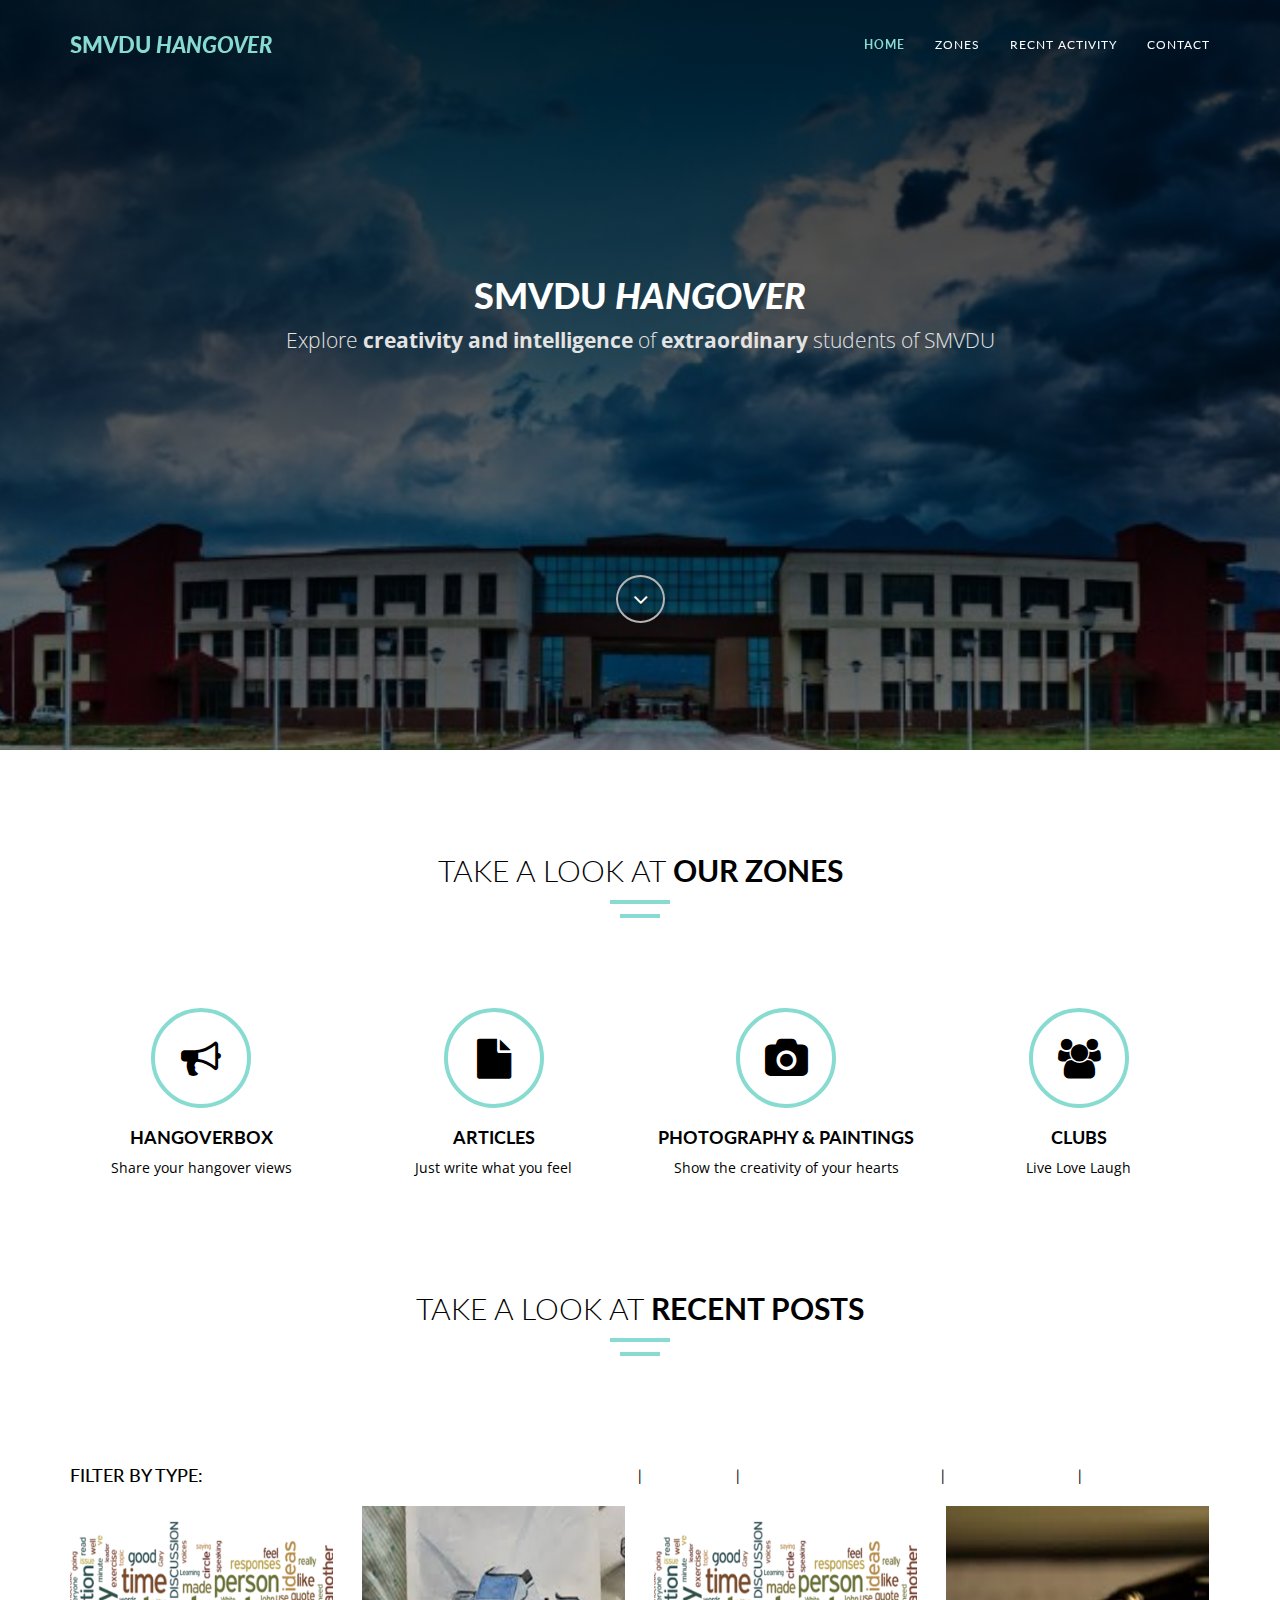
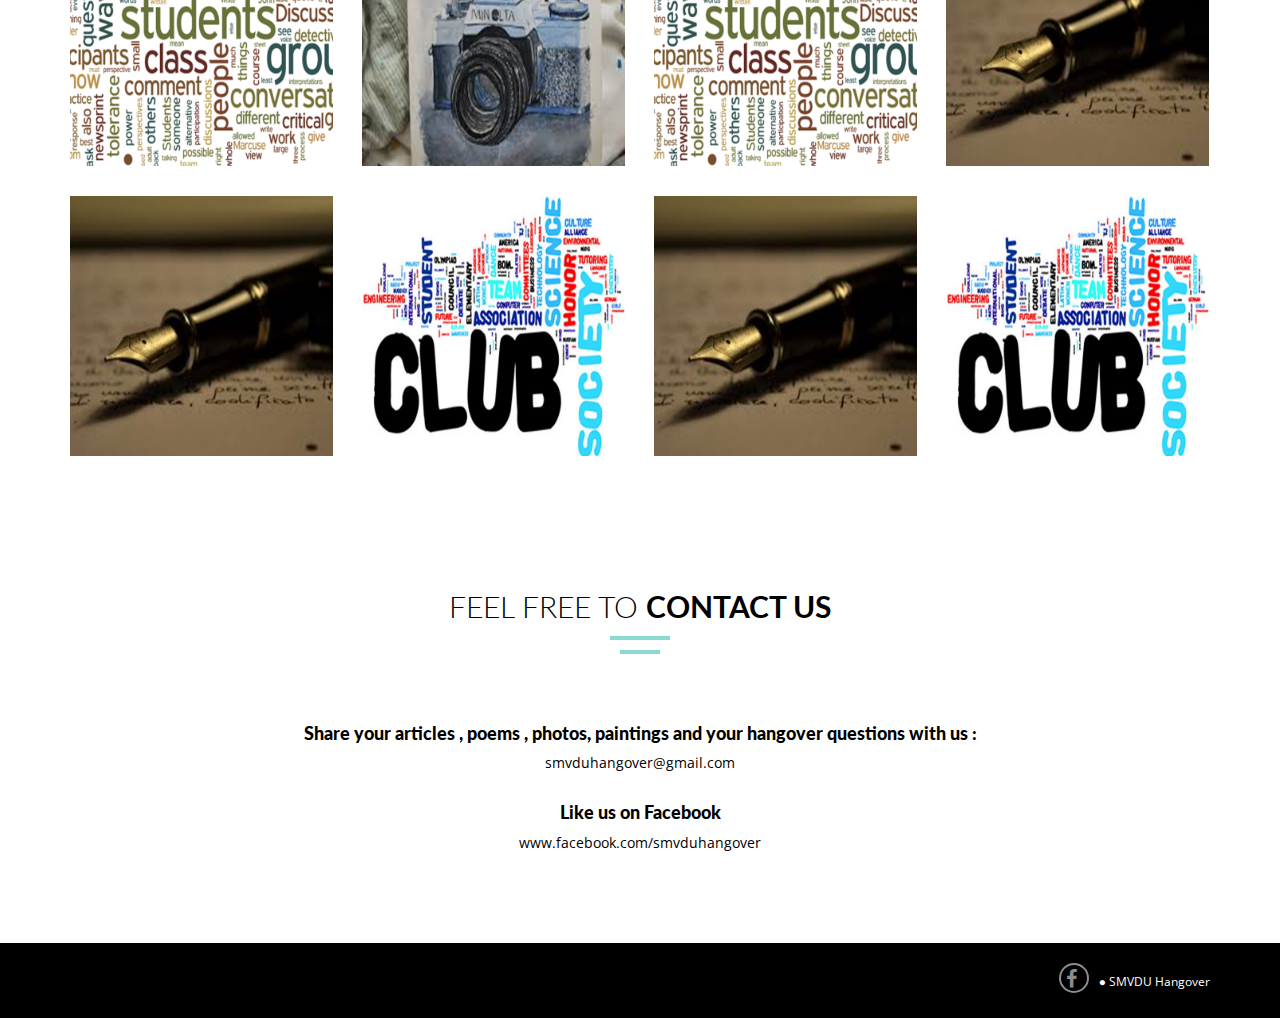
<file: index.html>
<!DOCTYPE html>
<html lang="en">
  <head>
    <!-- Basic Page Needs
    ================================================== -->
    <meta charset="utf-8">
    <!--[if IE]><meta http-equiv="x-ua-compatible" content="IE=9" /><![endif]-->
    <meta name="viewport" content="width=device-width, initial-scale=1">
    <title>SmvduHangover</title>
    
    
    <!-- Favicons
    ================================================== -->
    <link rel="shortcut icon" href="img/favicon.ico" type="image/x-icon">
    <link rel="apple-touch-icon" href="img/apple-touch-icon.png">
    <link rel="apple-touch-icon" sizes="72x72" href="img/apple-touch-icon-72x72.png">
    <link rel="apple-touch-icon" sizes="114x114" href="img/apple-touch-icon-114x114.png">

    <!-- Bootstrap -->
    <link rel="stylesheet" type="text/css"  href="css/bootstrap.css">
    <link rel="stylesheet" type="text/css" href="fonts/font-awesome/css/font-awesome.css">

    <!-- Slider
    ================================================== -->
    <link href="css/owl.carousel.css" rel="stylesheet" media="screen">
    <link href="css/owl.theme.css" rel="stylesheet" media="screen">

    <!-- Stylesheet
    ================================================== -->
    <link rel="stylesheet" type="text/css"  href="css/style.css">
    <link rel="stylesheet" type="text/css" href="css/responsive.css">

    <link href='http://fonts.googleapis.com/css?family=Lato:100,300,400,700,900,100italic,300italic,400italic,700italic,900italic' rel='stylesheet' type='text/css'>
    <link href='http://fonts.googleapis.com/css?family=Open+Sans:300italic,400italic,600italic,700italic,800italic,700,300,600,800,400' rel='stylesheet' type='text/css'>

    <script type="text/javascript" src="js/modernizr.custom.js"></script>

    <!-- HTML5 shim and Respond.js for IE8 support of HTML5 elements and media queries -->
    <!-- WARNING: Respond.js doesn't work if you view the page via file:// -->
    <!--[if lt IE 9]>
      <script src="https://oss.maxcdn.com/html5shiv/3.7.2/html5shiv.min.js"></script>
      <script src="https://oss.maxcdn.com/respond/1.4.2/respond.min.js"></script>
    <![endif]-->
  </head>
  <body>
    <!-- Navigation
    ==========================================-->
    <nav id="tf-menu" class="navbar navbar-default navbar-fixed-top">
      <div class="container">
        <!-- Brand and toggle get grouped for better mobile display -->
        <div class="navbar-header">
          <button type="button" class="navbar-toggle collapsed" data-toggle="collapse" data-target="#bs-example-navbar-collapse-1">
            <span class="sr-only">Toggle navigation</span>
            <span class="icon-bar"></span>
            <span class="icon-bar"></span>
            <span class="icon-bar"></span>
          </button>
          <a class="navbar-brand" href="index.html">Smvdu <i>Hangover</i></a>
        </div>

        <!-- Collect the nav links, forms, and other content for toggling -->
        <div class="collapse navbar-collapse" id="bs-example-navbar-collapse-1">
          <ul class="nav navbar-nav navbar-right">
            <li><a href="#tf-home" class="page-scroll">Home</a></li>
            <li><a href="#tf-services" class="page-scroll">Zones</a></li>
           
            <li><a href="#tf-works" class="page-scroll">Recnt Activity</a></li>
            
            <li><a href="#tf-contact" class="page-scroll">Contact</a></li>
          </ul>
        </div><!-- /.navbar-collapse -->
      </div><!-- /.container-fluid -->
    </nav>

    <!-- Home Page
    ==========================================-->
    <div id="tf-home" class="text-center">
        <div class="overlay">
            <div class="content">
                <h1><strong><span class="color">Smvdu<i> Hangover</i></span></strong></h1>
                <p class="lead">Explore <strong>creativity and intelligence </strong> of <strong>extraordinary </strong>students of SMVDU</p>
                <a href="#tf-services" class="fa fa-angle-down page-scroll"></a>
            </div>
        </div>
    </div>

    <!-- Services Section
    ==========================================-->
    <div id="tf-services" class="text-center">
        <div class="container">
            <div class="section-title center">
                <h2>Take a look at <strong>our Zones</strong></h2>
                <div class="line">
                    <hr>
                </div>
                <div class="clearfix"></div>
                <small><em> </em></small>
            </div>
            <div class="space"></div>
            <div class="row">
				<a href="hangoverbox.html"> <div class="col-md-3 col-sm-6 service" >
                   <i class="fa fa-bullhorn"></i>
                    <h4><strong>HangoverBox</strong></h4>
                    <p>Share your hangover views</p>
                </div></a>
                <a href="articles.html"> <div class="col-md-3 col-sm-6 service">
                    <i class="fa fa-file"></i>
                    <h4><strong>Articles</strong></h4>
                    <p>Just write what you feel </p>
                </div></a>

               <a href="photography.html"> <div class="col-md-3 col-sm-6 service">
                    <i class="fa fa-camera"></i>
                    <h4><strong>Photography & Paintings</strong></h4>
                    <p>Show the creativity of your hearts</p>
                </div></a>

                <a href="Clubs.html"> <div class="col-md-3 col-sm-6 service">
                    <i class="fa fa-users"></i>
                    <h4><strong>Clubs</strong></h4>
                    <p>Live Love Laugh</p>
                </div></a>

                
            </div>
        </div>
    </div>


 

   

    <!-- Portfolio Section
    ==========================================-->
    <div id="tf-works">
		
        <div class="container"> <!-- Container -->
            <div class="section-title text-center center">
                <h2>Take a look at <strong>Recent Posts</strong></h2>
                <div class="line">
                    <hr>
                </div>
                <div class="clearfix"></div>
                
            </div>
            <div class="space"></div>

            <div class="categories">
                
                <ul class="cat">
                    <li class="pull-left"><h4>Filter by Type:</h4></li>
                    <li class="pull-right">
                        <ol class="type">
                            <li><a href="#" data-filter="*" class="active">All</a></li>
                            <li><a href="#" data-filter=".article">Articles</a></li>
                            <li><a href="#" data-filter=".photography">Photography & Paintings</a></li>
                            <li><a href="#" data-filter=".club" >Clubs Activity</a></li>
                            <li><a href="#" data-filter=".hangoverbox" >HangoverBox</a></li>
                        </ol>
                    </li>
                </ul>
                <div class="clearfix"></div>
            </div>

            <div id="lightbox" class="row">

                <div class="col-sm-6 col-md-3 col-lg-3 hangoverbox">
                    <div class="portfolio-item">
                        <div class="hover-bg">
                            <a href="h1.html">
                                <div class="hover-text">
                                    <h4>Should university extend the timing of girls hostel till 10pm ?</h4>
                                    <small>click to open</small>
                                    <div class="clearfix"></div>
                                    <i class="fa fa-plus"></i>
                                </div>
                                <img src="img/portfolio/01.png" class="img-responsive" alt="...">
                            </a>
                        </div>
                    </div>
                </div>

                <div class="col-sm-6 col-md-3 col-lg-3 photography ">
                    <div class="portfolio-item">
                        <div class="hover-bg">
                            <a href="photography.html">
                                <div class="hover-text">
                                    <h4>Photography & Paintings</h4>
                                   <small>click to open</small>
                                    <div class="clearfix"></div>
                                    <i class="fa fa-plus"></i>
                                </div>
                                <img src="img/portfolio/02.jpg" class="img-responsive" alt="...">
                            </a>
                        </div>
                    </div>
                </div>

                <div class="col-sm-6 col-md-3 col-lg-3 hangoverbox">
                    <div class="portfolio-item">
                        <div class="hover-bg">
                            <a href="h3.html">
                                <div class="hover-text">
                                    <h4>Who are the worst faculty member/teacher in SMVDU  and why ??</h4>
                                    <small>click to open</small>
                                    <div class="clearfix"></div>
                                    <i class="fa fa-plus"></i>
                                </div>
                                <img src="img/portfolio/01.png" class="img-responsive" alt="...">
                            </a>
                        </div>
                    </div>
                </div>

                <div class="col-sm-6 col-md-3 col-lg-3 article">
                    <div class="portfolio-item">
                        <div class="hover-bg">
                            <a href="a2.html">
                                <div class="hover-text">
                                    <h4>8 Reasons Why Hostel Life Is The Best Phase Of Your Life</h4>
                                    <small>click to open</small>
                                    <div class="clearfix"></div>
                                    <i class="fa fa-plus"></i>
                                </div>
                                <img src="img/portfolio/03.jpg" class="img-responsive" alt="...">
                            </a>
                        </div>
                    </div>
                </div>

                <div class="col-sm-6 col-md-3 col-lg-3 article">
                    <div class="portfolio-item">
                        <div class="hover-bg">
                            <a href="a1.html">
                                <div class="hover-text">
                                    <h4>SMVDU Colllege life</h4>
                                    <small>click to open</small>
                                    <div class="clearfix"></div>
                                    <i class="fa fa-plus"></i>
                                </div>
                                <img src="img/portfolio/03.jpg" class="img-responsive" alt="...">
                            </a>
                        </div>
                    </div>
                </div>

                <div class="col-sm-6 col-md-3 col-lg-3 club">
                    <div class="portfolio-item">
                        <div class="hover-bg">
                            <a href="Clubs.html">
                                <div class="hover-text">
                                    <h4>Club activity</h4>
                                   <small>click to open</small>
                                    <div class="clearfix"></div>
                                    <i class="fa fa-plus"></i>
                                </div>
                                <img src="img/portfolio/04.jpg" class="img-responsive" alt="...">
                            </a>
                        </div>
                    </div>
                </div>

                <div class="col-sm-6 col-md-3 col-lg-3 article">
                    <div class="portfolio-item">
                        <div class="hover-bg">
                            <a href="a3.html">
                                <div class="hover-text">
                                    <h4>Teacher’s Pet or Genius?</h4>
                                   <small>click to open</small>
                                    <div class="clearfix"></div>
                                    <i class="fa fa-plus"></i>
                                </div>
                                <img src="img/portfolio/03.jpg" class="img-responsive" alt="...">
                            </a>
                        </div>
                    </div>
                </div>

                <div class="col-sm-6 col-md-3 col-lg-3 club">
                    <div class="portfolio-item">
                        <div class="hover-bg">
                            <a href="Clubs.html">
                                <div class="hover-text">
                                    <h4>Club Activity</h4>
                                    <small>click to open</small>
                                    <div class="clearfix"></div>
                                    <i class="fa fa-plus"></i>
                                </div>
                                <img src="img/portfolio/04.jpg" class="img-responsive" alt="...">
                            </a>
                        </div>
                    </div>
                </div>

            </div>
        </div>
    </div>
	 
   

    <!-- Contact Section
    ==========================================-->
    <div id="tf-contact" class="text-center">
        <div class="container">

            <div class="row">
                <div class="col-md-8 col-md-offset-2">

                    <div class="section-title center">
                        <h2>Feel free to <strong>contact us</strong></h2>
                        <div class="line">
                            <hr>
                        </div>
                        <div class="clearfix"></div>
                        <small><em> </em></small>            
                    </div>

                   <div class="col-md-12">
                        <div class="row">
                            <div class="col-md-12"> <h3>Share your articles , poems , photos, paintings and your hangover questions with us : </h3><p>smvduhangover@gmail.com </p></div>
							<div class="col-md-12"> <h3>Like us on Facebook  </h3><p>
								<a  href="https://www.facebook.com/smvduhangover"> www.facebook.com/smvduhangover</a> </p></div>
					   </div>
                </div>
                </div>
          </div>
    </div>
	  </div>

    <nav id="footer">
        <div class="container">
            <div class="pull-right fnav">
                <p>&#9679; SMVDU Hangover</p>
            </div>
            <div class="pull-right fnav">
                <ul class="footer-social">
                    <li><a href="https://www.facebook.com/smvduhangover"><i class="fa fa-facebook"></i></a></li>
                    
                </ul>
            </div>
        </div>
    </nav>


    <!-- jQuery (necessary for Bootstrap's JavaScript plugins) -->
    <script src="https://ajax.googleapis.com/ajax/libs/jquery/1.11.1/jquery.min.js"></script>
    <script type="text/javascript" src="js/jquery.1.11.1.js"></script>
    <!-- Include all compiled plugins (below), or include individual files as needed -->
    <script type="text/javascript" src="js/bootstrap.js"></script>
    <script type="text/javascript" src="js/SmoothScroll.js"></script>
    <script type="text/javascript" src="js/jquery.isotope.js"></script>

    <script src="js/owl.carousel.js"></script>

    <!-- Javascripts
    ================================================== -->
    <script type="text/javascript" src="js/main.js"></script>

  </body>
</html>
</file>
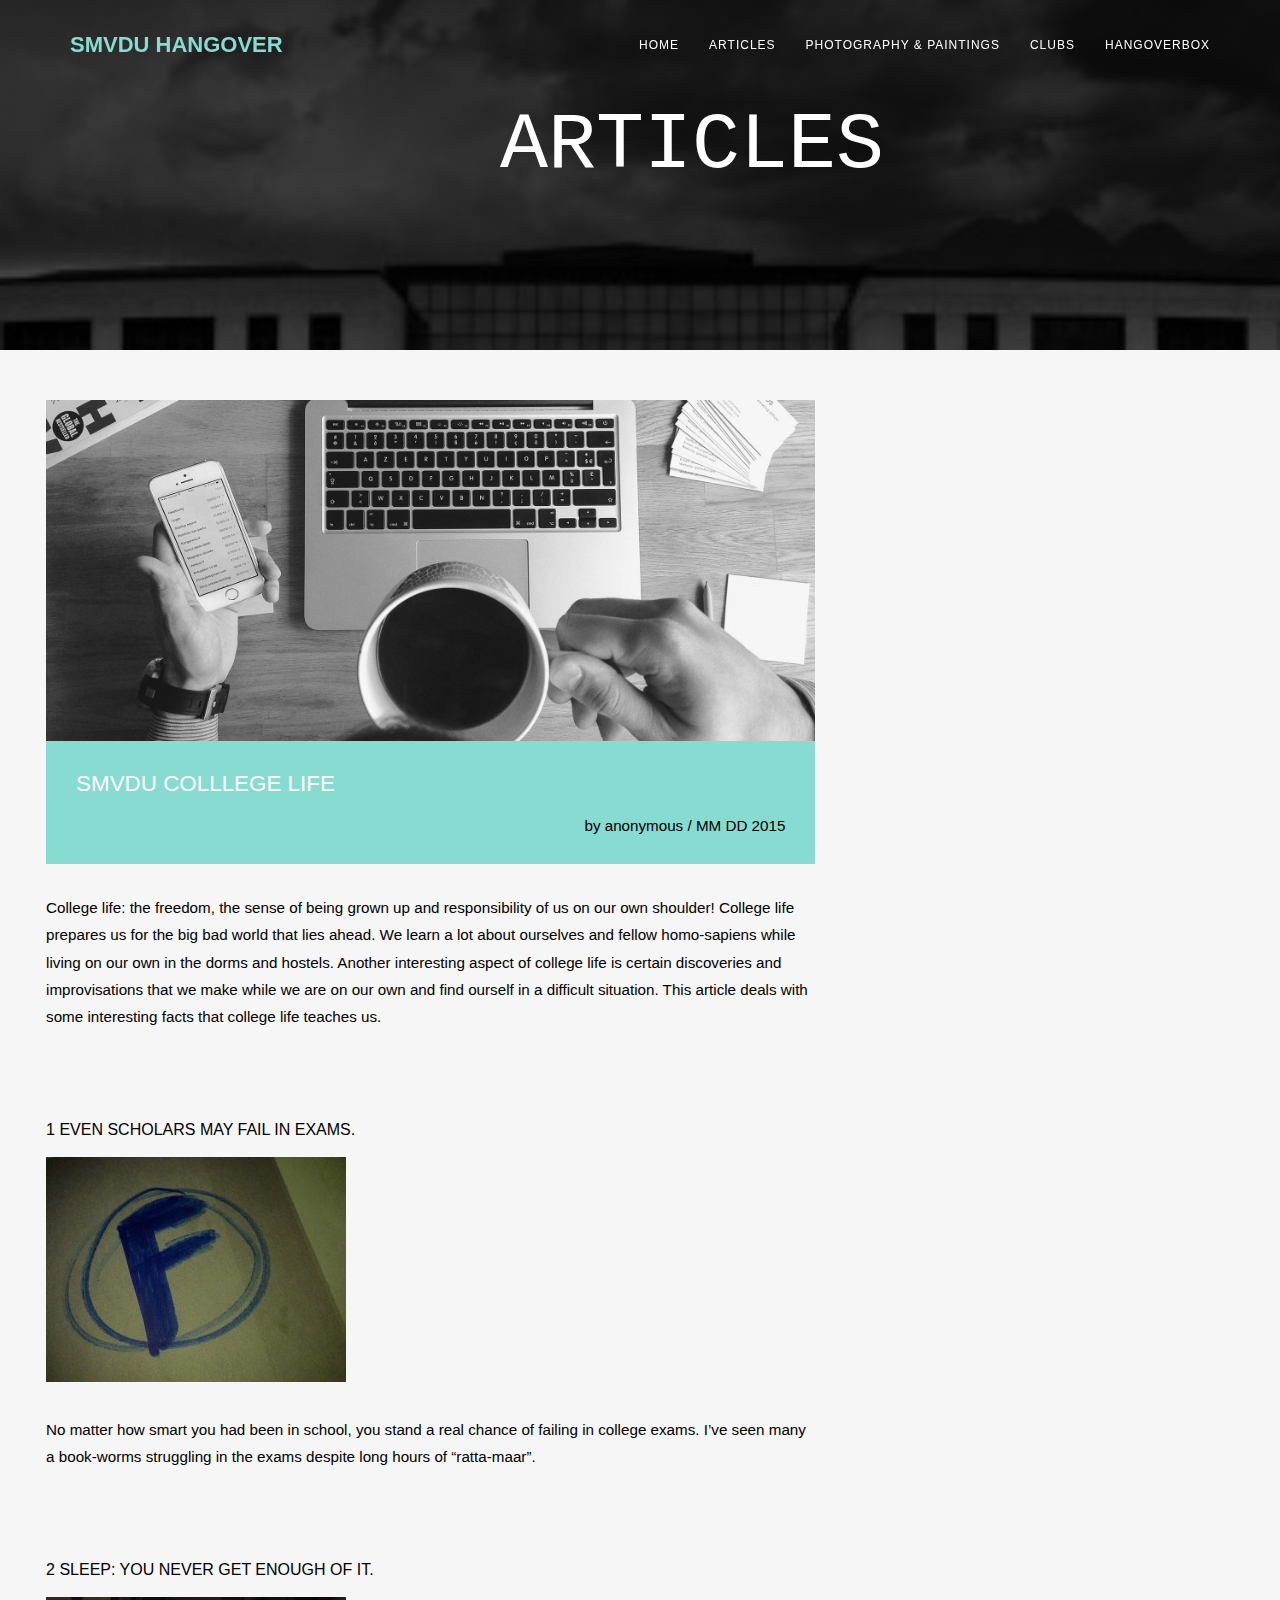
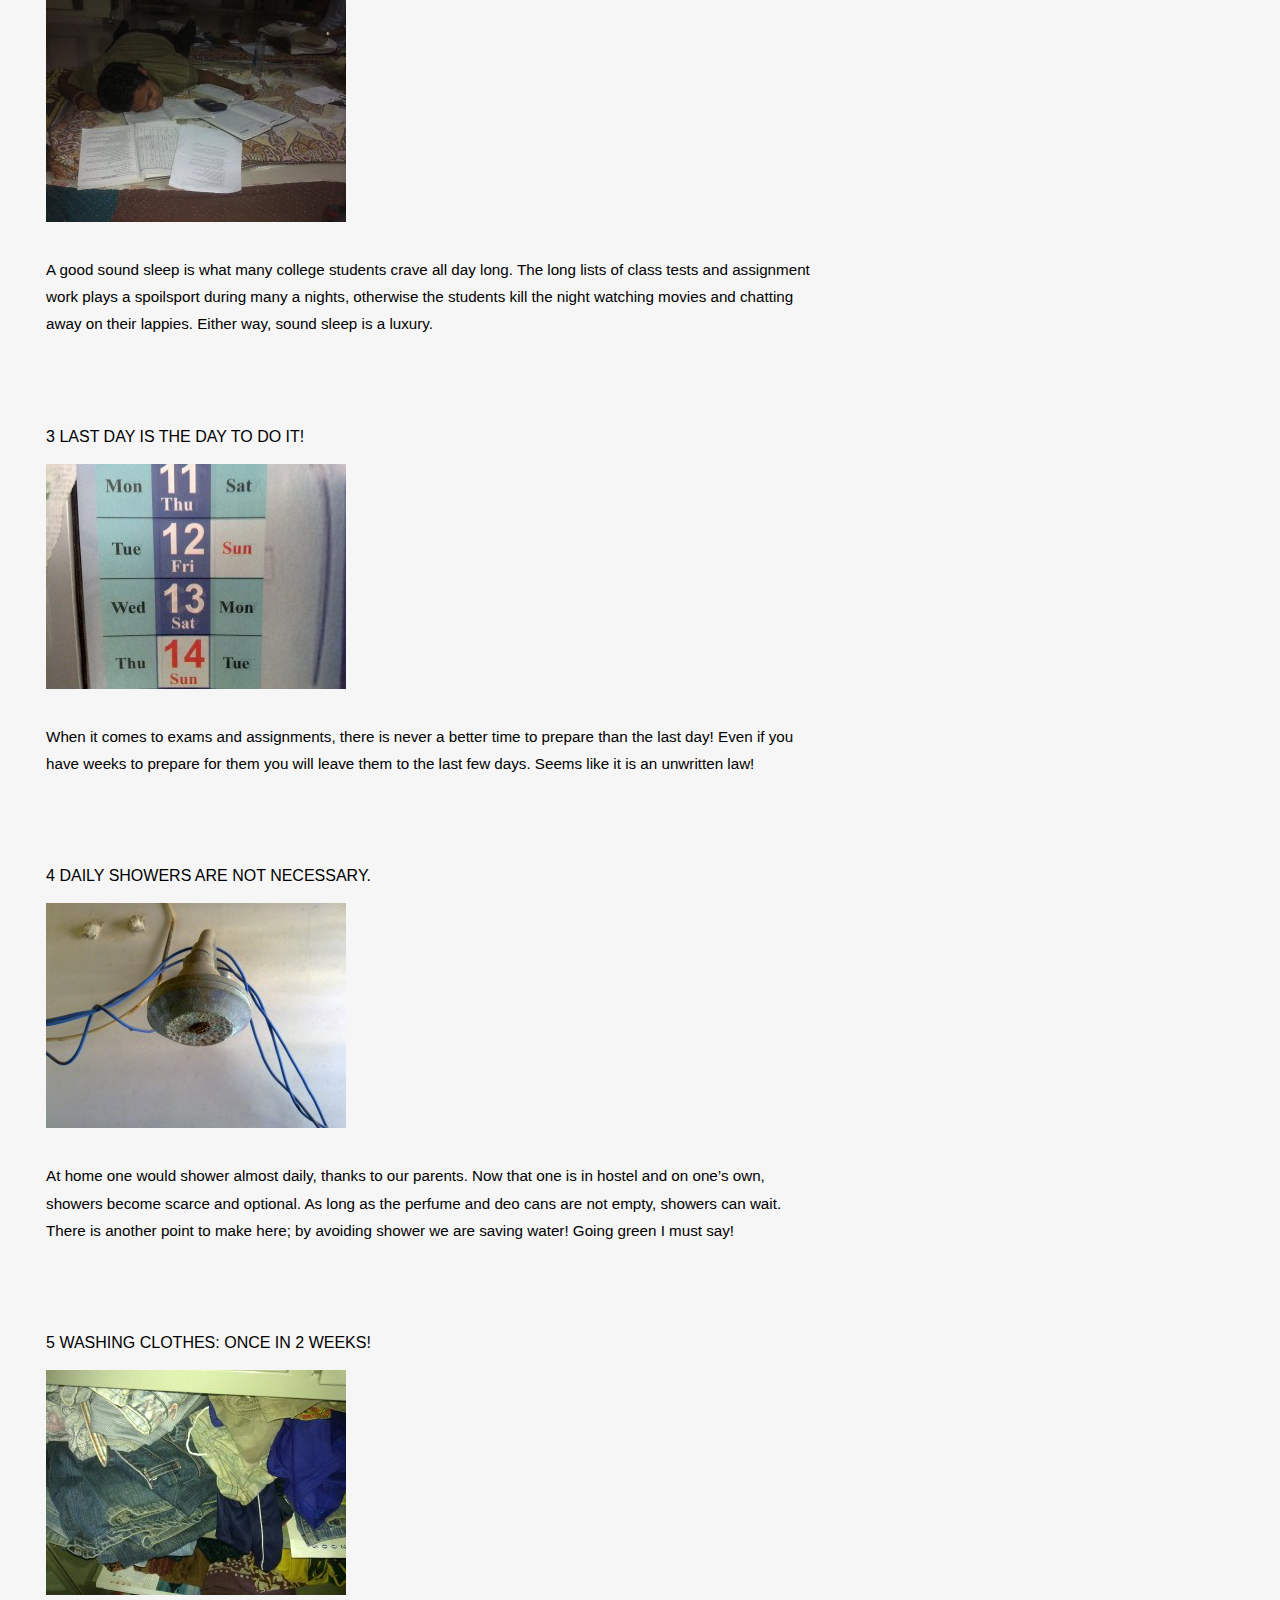
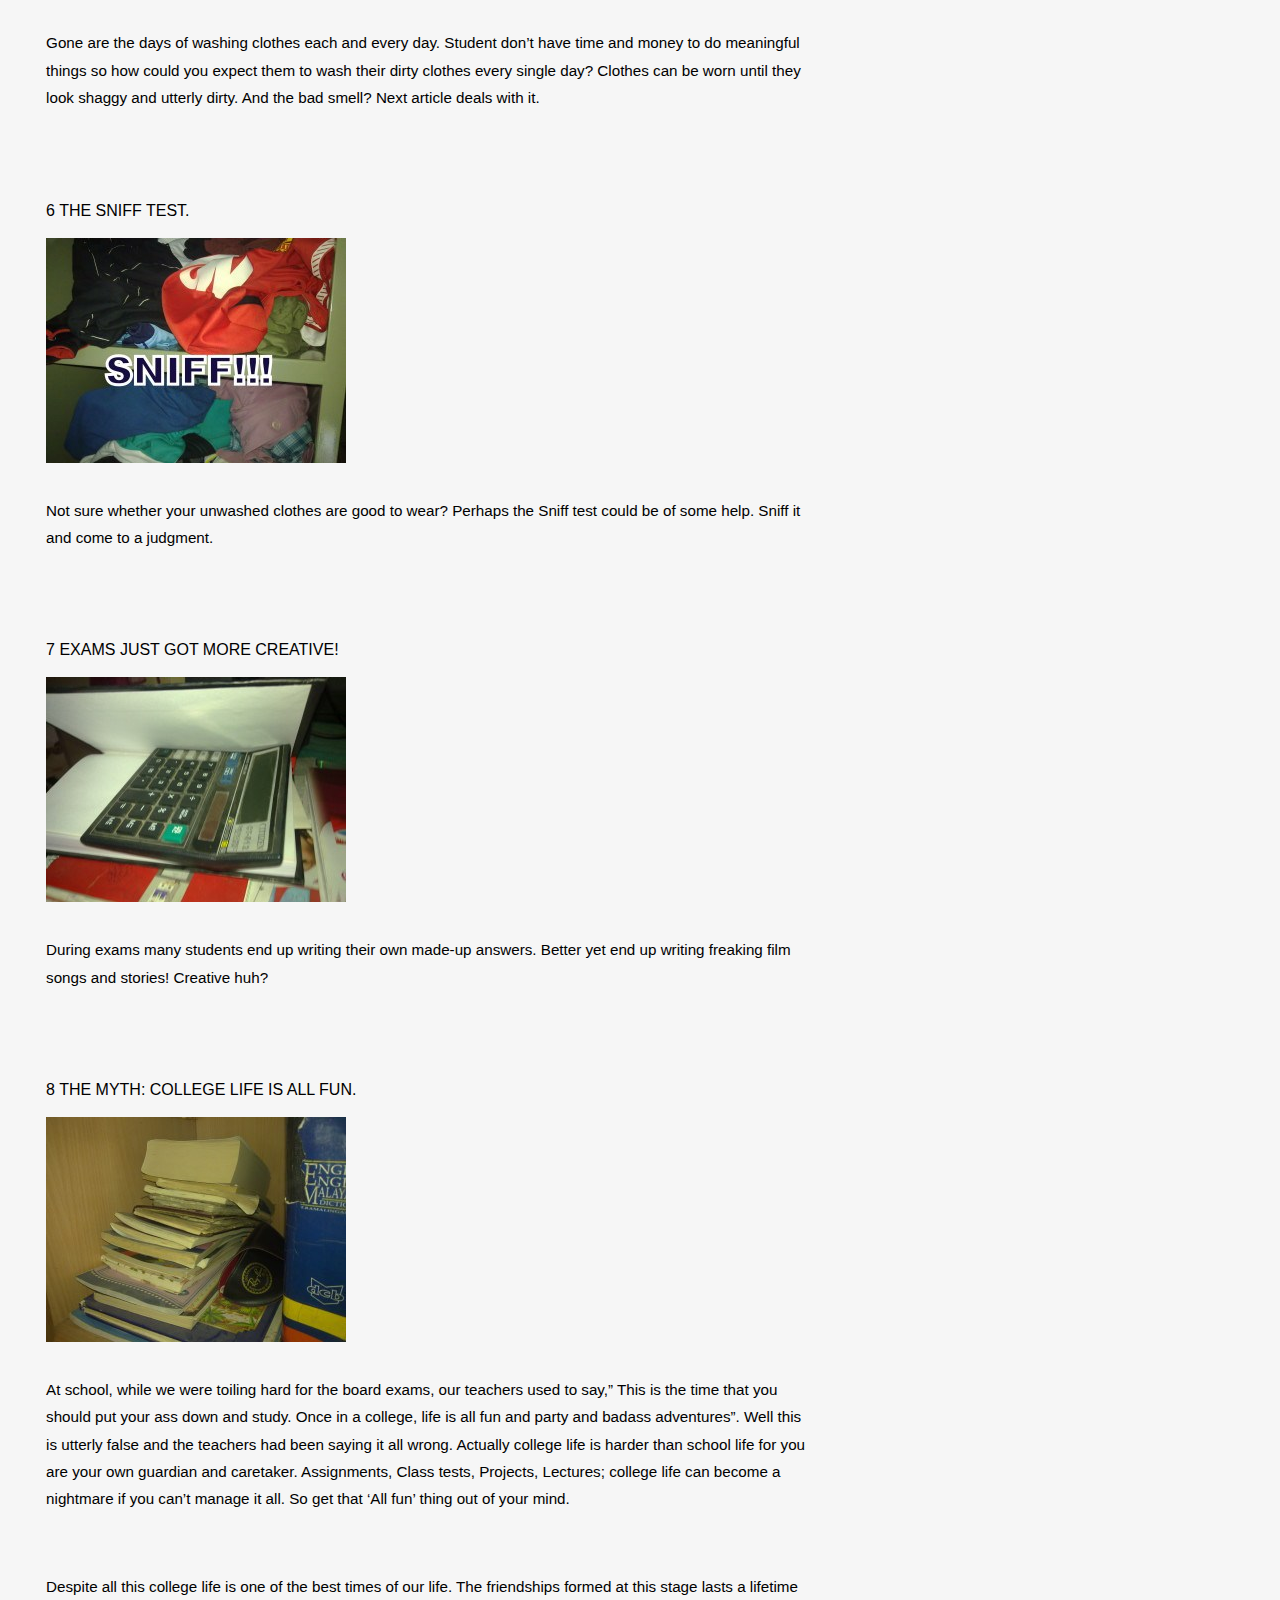
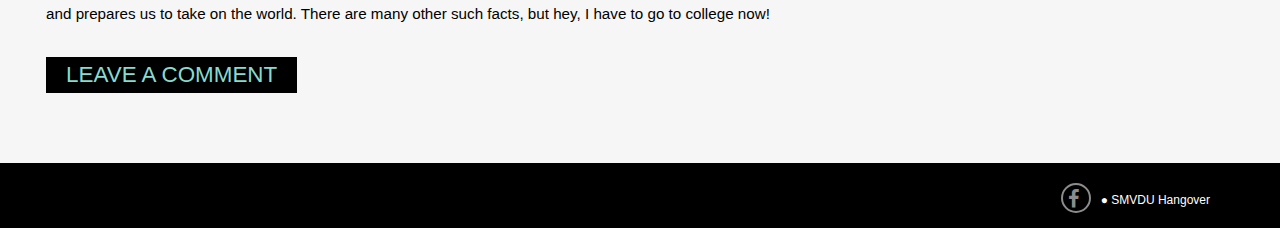
<file: a1.html>
<!DOCTYPE html>
<html lang="en">
  <head>
    <!-- Basic Page Needs
    ================================================== -->
    <meta charset="utf-8">
    <!--[if IE]><meta http-equiv="x-ua-compatible" content="IE=9" /><![endif]-->
    <meta name="viewport" content="width=device-width, initial-scale=1">
    <title>SmvduHangover - Articles</title>
    
    
    <!-- Favicons
    ================================================== -->
    <link rel="shortcut icon" href="img/favicon.ico" type="image/x-icon">
    <link rel="apple-touch-icon" href="img/apple-touch-icon.png">
    <link rel="apple-touch-icon" sizes="72x72" href="img/apple-touch-icon-72x72.png">
    <link rel="apple-touch-icon" sizes="114x114" href="img/apple-touch-icon-114x114.png">

    <!-- Bootstrap -->
    <link rel="stylesheet" type="text/css"  href="css/bootstrap.css">
    <link rel="stylesheet" type="text/css" href="fonts/font-awesome/css/font-awesome.css">

    <!-- Slider
    ================================================== -->
    <link href="css/owl.carousel.css" rel="stylesheet" media="screen">
    <link href="css/owl.theme.css" rel="stylesheet" media="screen">

    <!-- Stylesheet
    ================================================== -->
	 
    <link rel="stylesheet" type="text/css"  href="css/style.css">
    <link rel="stylesheet" type="text/css" href="css/responsive.css">

    <link href='http://fonts.googleapis.com/css?family=Lato:100,300,400,700,900,100italic,300italic,400italic,700italic,900italic' rel='stylesheet' type='text/css'>
    <link href='http://fonts.googleapis.com/css?family=Open+Sans:300italic,400italic,600italic,700italic,800italic,700,300,600,800,400' rel='stylesheet' type='text/css'>

    <script type="text/javascript" src="js/modernizr.custom.js"></script> 
	  
	  
	  
	  
<link href="css/style1.css" rel="stylesheet" type="text/css" media="all" />
<meta name="viewport" content="width=device-width, initial-scale=1, maximum-scale=1">
<meta http-equiv="Content-Type" content="text/html; charset=utf-8" />
<link href='http://fonts.googleapis.com/css?family=Karla' rel='stylesheet' type='text/css'>
<link href="css/elastislide.css" rel="stylesheet" type="text/css" media="all" />
<!-- Add fancyBox main JS and CSS files -->
<script src="js/jquery.min.js"></script>
<script src="js/jquery.magnific-popup.js" type="text/javascript"></script>
<link href="css/magnific-popup.css" rel="stylesheet" type="text/css">
		<script>
			$(document).ready(function() {
				$('.popup-with-zoom-anim').magnificPopup({
					type: 'inline',
					fixedContentPos: false,
					fixedBgPos: true,
					overflowY: 'auto',
					closeBtnInside: true,
					preloader: false,
					midClick: true,
					removalDelay: 300,
					mainClass: 'my-mfp-zoom-in'
			});
		});
		</script>
    
  </head>
  <body>
	  
	  
	  <div id="tf-home1" class="text-center">
        <div class="overlay">
			<div class="cont">
			<h1><p>Articles</p></h1>
			</div>
           
		  </div>
    </div>
	  
	  
	  
    <!-- Navigation
    ==========================================-->
    <nav id="tf-menu" class="navbar navbar-default navbar-fixed-top">
      <div class="container">
        <!-- Brand and toggle get grouped for better mobile display -->
        <div class="navbar-header">
          <button type="button" class="navbar-toggle collapsed" data-toggle="collapse" data-target="#bs-example-navbar-collapse-1">
            <span class="sr-only">Toggle navigation</span>
            <span class="icon-bar"></span>
            <span class="icon-bar"></span>
            <span class="icon-bar"></span>
          </button>
          <a class="navbar-brand" href="index.html">SMVDU <i>Hangover</i></a>
        </div>

        <!-- Collect the nav links, forms, and other content for toggling -->
        <div class="collapse navbar-collapse" id="bs-example-navbar-collapse-1">
          <ul class="nav navbar-nav navbar-right">
            <li><a href="index.html" class="page-scroll">Home</a></li>
            <li><a href="articles.html" class="page-scroll">Articles</a></li>
           
            <li><a href="photography.html" class="page-scroll">Photography & Paintings</a></li>
            
            <li><a href="Clubs.html" class="page-scroll">Clubs</a></li>
			  <li><a href="hangoverbox.html" class="page-scroll">HangoverBox</a></li>
          </ul>
        </div><!-- /.navbar-collapse -->
      </div><!-- /.container-fluid -->
    </nav>

	  
	  
	  
	  
	  <div class="main">	
	 <div class="single-wrapper">
	   <div class="single-blog">
	     <div class="single-img"><img src="img/1.jpg" alt=""/></div>
			<div class="blog-desc">
				<h5>SMVDU Colllege life</h5>
				<div class="comment">
					<div class="comment-desc"><a href="#"><a href="#">by anonymous</a> / <a href="#">MM DD 2015</a></div>
					<div class="clear"></div>
				</div>
			</div>
			<p class="blog-text">College life: the freedom, the sense of being grown up and     responsibility of us on our own shoulder! College life prepares us for the big bad 

world that lies ahead. We learn a lot about ourselves and fellow homo-sapiens while living on our own in the dorms and hostels. Another interesting 

aspect of college life is certain discoveries and improvisations that we make while we are on our own and find ourself in a difficult situation. 

This article deals with some interesting facts that college life teaches us.</p>
			
			<p class="blog-text"><h2>1 Even scholars may fail in exams.</h2></p>
		  <br> <img src="img/articles/a18.jpg" />
			
			<p class="blog-text">No matter how smart you had been in school, you stand a real chance of failing in college exams. I’ve seen many a book-worms struggling in the exams 

despite long hours of “ratta-maar”.</p>
		
				
				<p class="blog-text"><h2>2 Sleep: You never get enough of it.</h2></p>
		 <br> <img src="img/articles/a11.jpg" />
			
			<p class="blog-text">A good sound sleep is what many college students crave all day long. The long lists of class tests and assignment work plays a spoilsport during 

many a nights, otherwise the students kill the night watching movies and chatting away on their lappies. Either way, sound sleep is a luxury.
</p>
				
		 
		 
		 	<p class="blog-text"><h2>3 Last Day is the day to do it!</h2></p>
		  		<br>  <img src="img/articles/a13.jpg" />

			
			<p class="blog-text">When it comes to exams and assignments, there is never a better time to prepare than the last day! Even if you have weeks to prepare for them you 

will leave them to the last few days. Seems like it is an unwritten law!
		  </p>
			
		  
		  	<p class="blog-text"><h2>4 Daily showers are not necessary.</h2></p>
	  		 <br> <img src="img/articles/a17.jpg" />

			
			<p class="blog-text">At home one would shower almost daily, thanks to our parents. Now that one is in hostel and on one’s own, showers become scarce and optional. As 

long as the perfume and deo cans are not empty, showers can wait. There is another point to make here; by avoiding shower we are saving water! Going 

green I must say!

		  </p>
	  
	  <p class="blog-text"><h2>5 Washing clothes: Once in 2 weeks!</h2></p>
			 <br> <img src="img/articles/a15.jpg" />

			
			<p class="blog-text">Gone are the days of washing clothes each and every day. Student don’t have time and money to do meaningful things so how could you expect them to 

wash their dirty clothes every single day? Clothes can be worn until they look shaggy and utterly dirty. And the bad smell? Next article deals with 

it.  </p>
	
	 <p class="blog-text"><h2>6 The Sniff Test.</h2></p>
		 <br> <img src="img/articles/a16.jpg" />

			
			<p class="blog-text">Not sure whether your unwashed clothes are good to wear? Perhaps the Sniff test could be of some help. Sniff it and come to a judgment.
 </p>
		<p class="blog-text"><h2>7 Exams just got more creative!</h2></p>
		 <br> <img src="img/articles/a12.jpg" />

			
			<p class="blog-text">During exams many students end up writing their own made-up  answers. Better yet end up writing freaking film songs and stories! Creative huh?

 </p>  
		  <p class="blog-text"><h2>8 The Myth: College life is all fun.</h2></p>
		 <br> <img src="img/articles/a14.jpg" />

			
			<p class="blog-text">At school, while we were toiling hard for the board exams, our teachers used to say,” This is the time that you should put your ass down and study. 

Once in a college, life is all fun and party and badass adventures”. Well this is utterly false and the teachers had been saying it all wrong. 

Actually college life is harder than school life for you are your own guardian and caretaker. Assignments, Class tests, Projects, Lectures; college 

life can become a nightmare if you can’t manage it all. So get that ‘All fun’ thing out of your mind.

 </p>  

<p class="blog-text">Despite all this college life is one of the best times of our life. The friendships formed at this stage lasts a lifetime and prepares us to take on 

the world. There are many other such facts, but hey, I have to go to college now!

 </p>  
		  
			
			<div class="clear"></div>
			 
		 
		     
		 
	  			<h5 class="leave">Leave a Comment</h5><div class="clear"></div>
	  		   
		<div id="disqus_thread"></div>
<script type="text/javascript">
    /* * * CONFIGURATION VARIABLES * * */
    var disqus_shortname = 'smvduhangover';
    
    /* * * DON'T EDIT BELOW THIS LINE * * */
    (function() {
        var dsq = document.createElement('script'); dsq.type = 'text/javascript'; dsq.async = true;
        dsq.src = '//' + disqus_shortname + '.disqus.com/embed.js';
        (document.getElementsByTagName('head')[0] || document.getElementsByTagName('body')[0]).appendChild(dsq);
    })();
</script>
<noscript>Please enable JavaScript to view the <a href="https://disqus.com/?ref_noscript" rel="nofollow">comments powered by Disqus.</a></noscript>
		   
		   
		   
		   
		   
          </div>
		 
		 
		 
	  
	  
	  
	  
	  
	  
	  
	  
	  
	 <div class="project-sidebar">
	 	
		  
		 
		  
	 </div>
	 <div class="clear"></div>
  </div>
  
	  
	  
	  
	  </div>
	  
	  
	  
	  
	  
	  
	  
	  
	  
	  
	  
	  
	  
   
    <nav id="footer">
        <div class="container">
            <div class="pull-right fnav">
                <p>&#9679; SMVDU Hangover</p>
            </div>
            <div class="pull-right fnav">
                <ul class="footer-social">
                    <li><a href="https://www.facebook.com/smvduhangover"><i class="fa fa-facebook"></i></a></li>
                    
                </ul>
            </div>
        </div>
    </nav>

    <!-- jQuery (necessary for Bootstrap's JavaScript plugins) -->
    <script src="https://ajax.googleapis.com/ajax/libs/jquery/1.11.1/jquery.min.js"></script>
    <script type="text/javascript" src="js/jquery.1.11.1.js"></script>
    <!-- Include all compiled plugins (below), or include individual files as needed -->
    <script type="text/javascript" src="js/bootstrap.js"></script>
    <script type="text/javascript" src="js/SmoothScroll.js"></script>
    <script type="text/javascript" src="js/jquery.isotope.js"></script>

    <script src="js/owl.carousel.js"></script>

    <!-- Javascripts
    ================================================== -->
    <script type="text/javascript" src="js/main.js"></script>


<script type="text/javascript">
    /* * * CONFIGURATION VARIABLES * * */
    var disqus_shortname = 'smvduhangover';
    
    /* * * DON'T EDIT BELOW THIS LINE * * */
    (function () {
        var s = document.createElement('script'); s.async = true;
        s.type = 'text/javascript';
        s.src = '//' + disqus_shortname + '.disqus.com/count.js';
        (document.getElementsByTagName('HEAD')[0] || document.getElementsByTagName('BODY')[0]).appendChild(s);
    }());
</script>
	  
  </body>
</html>
</file>
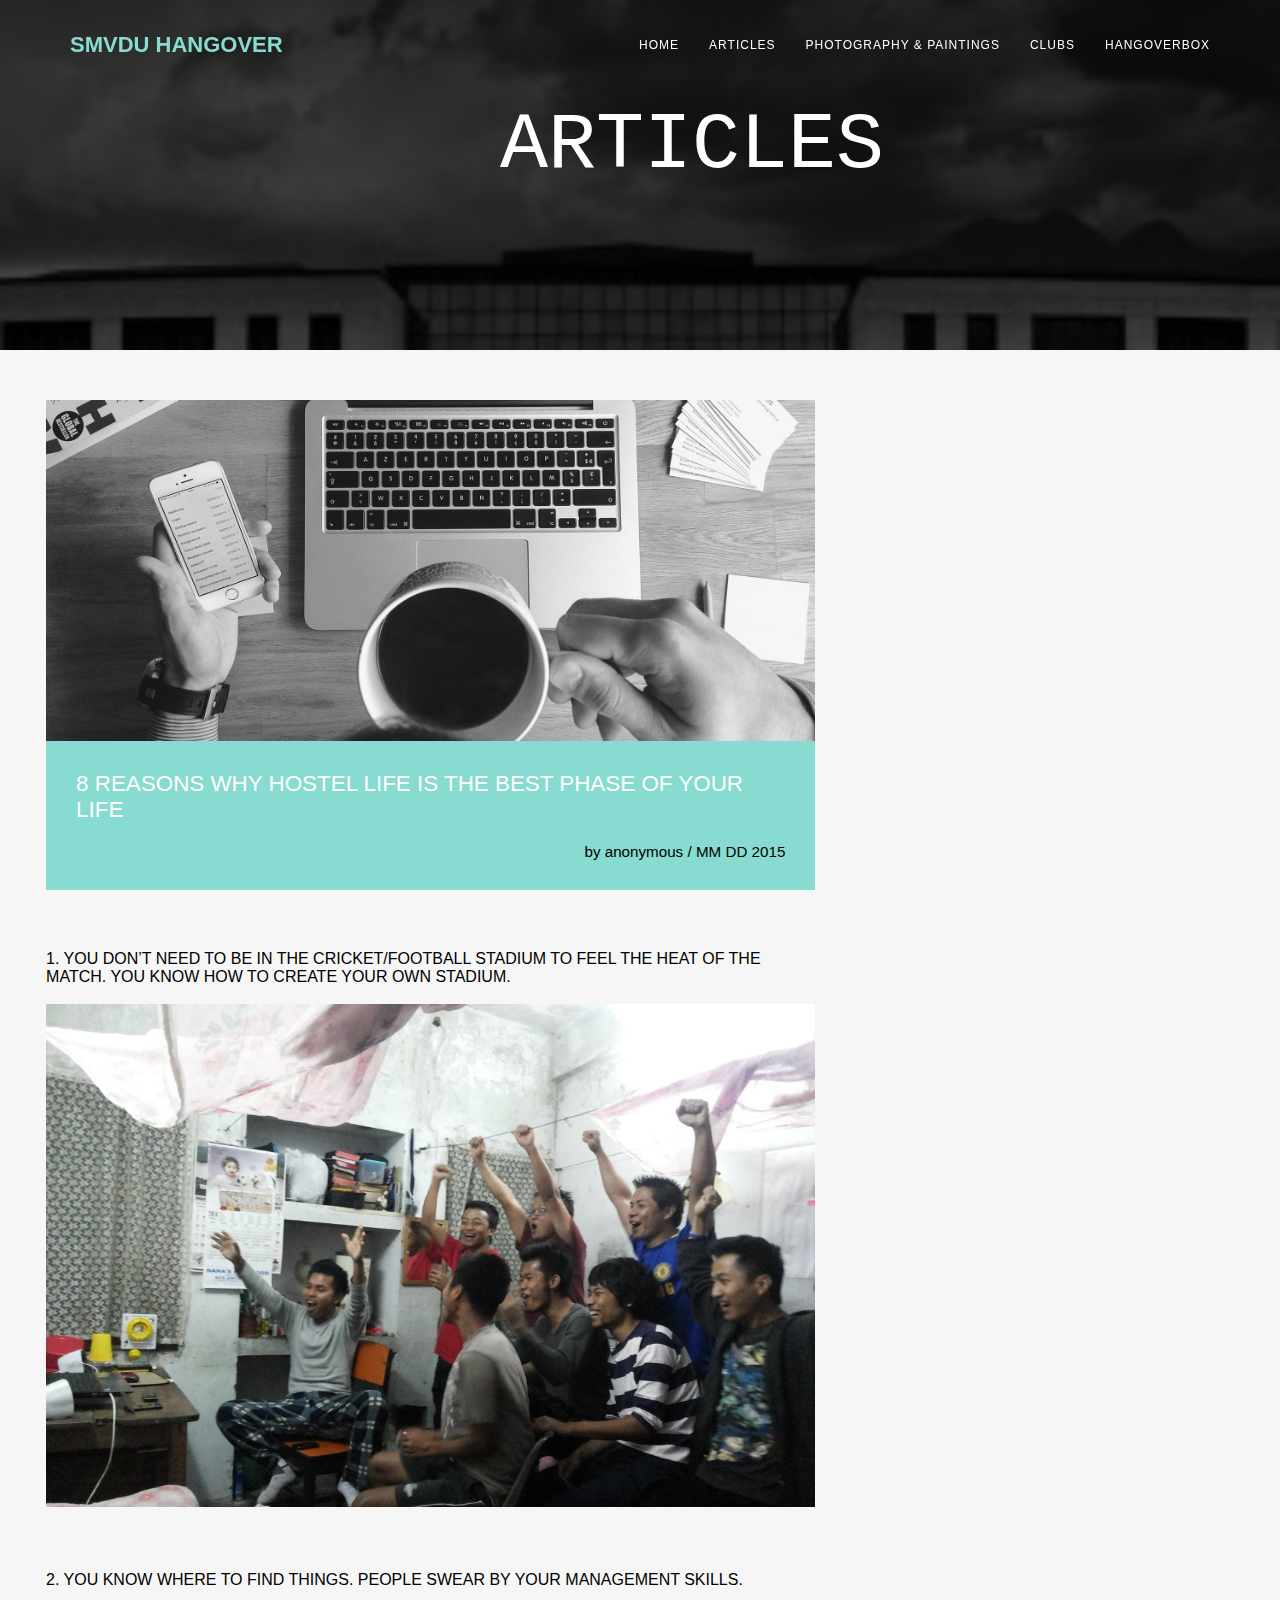
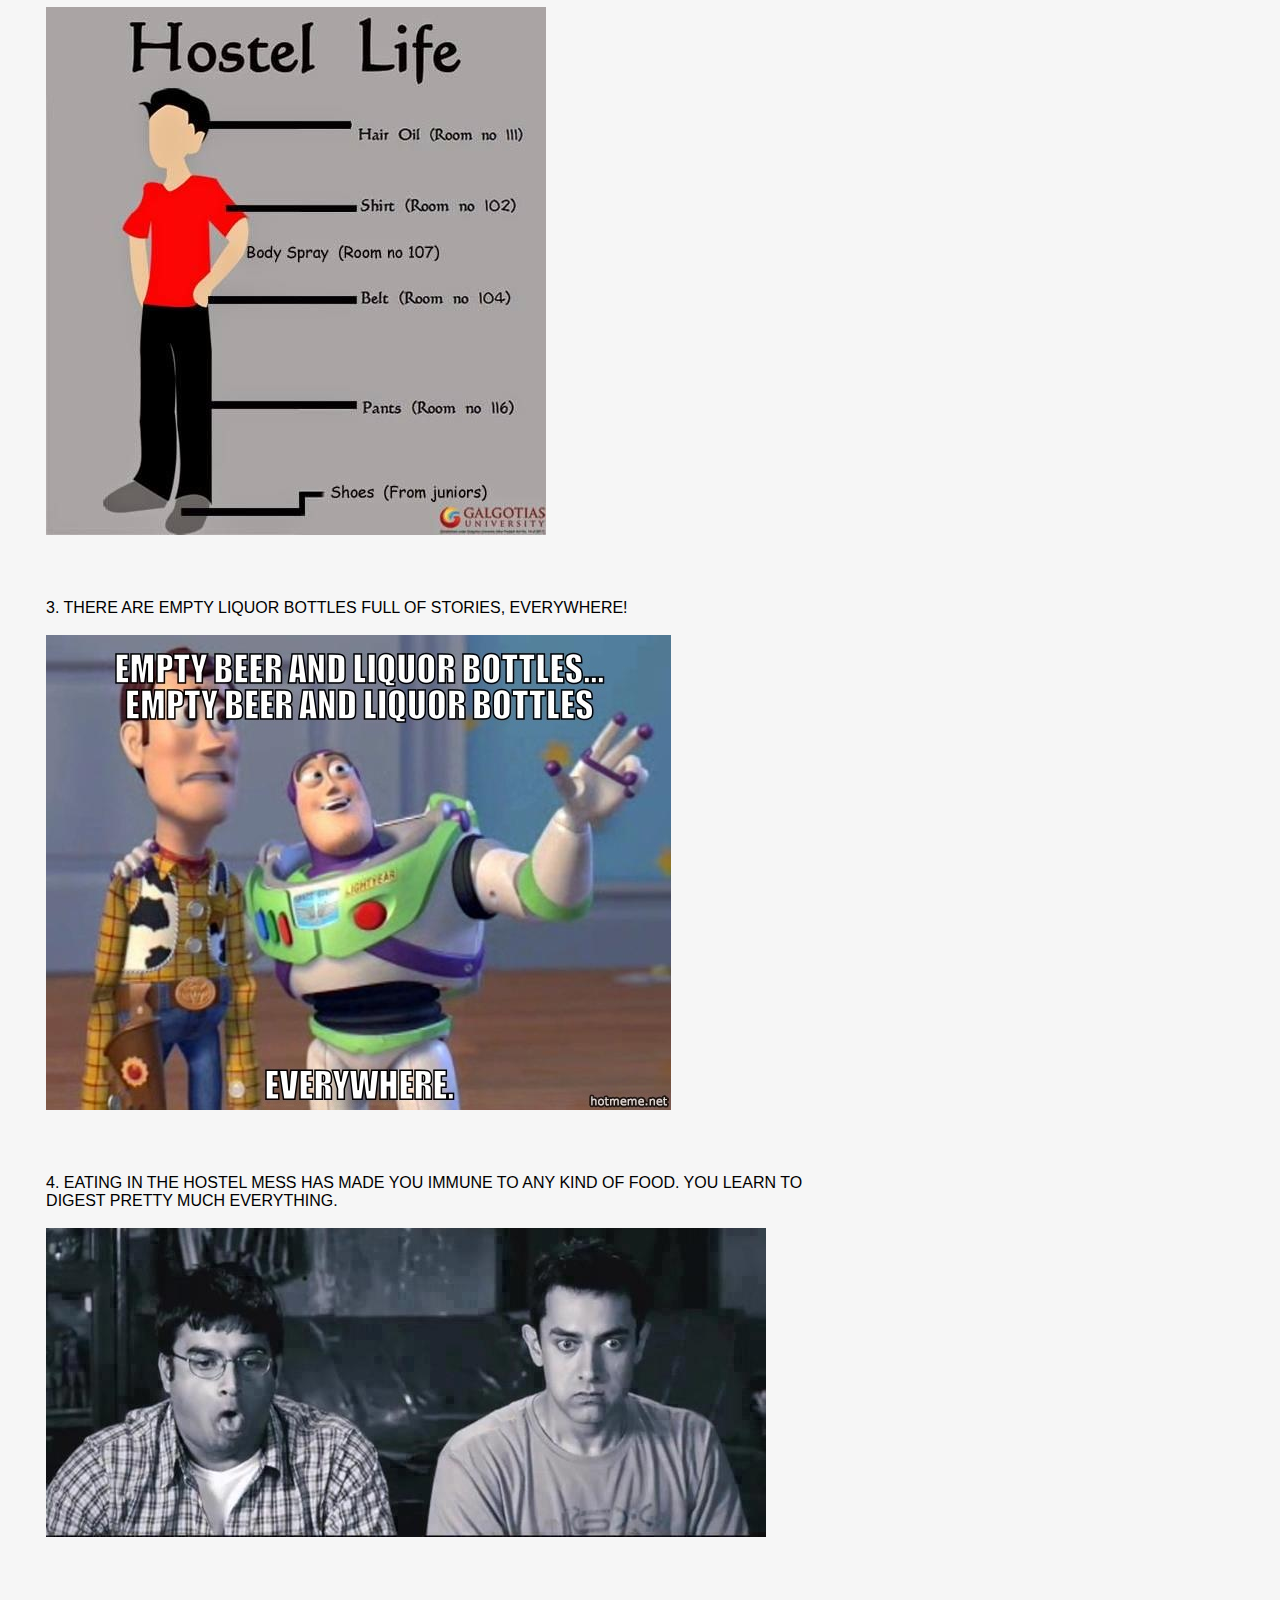
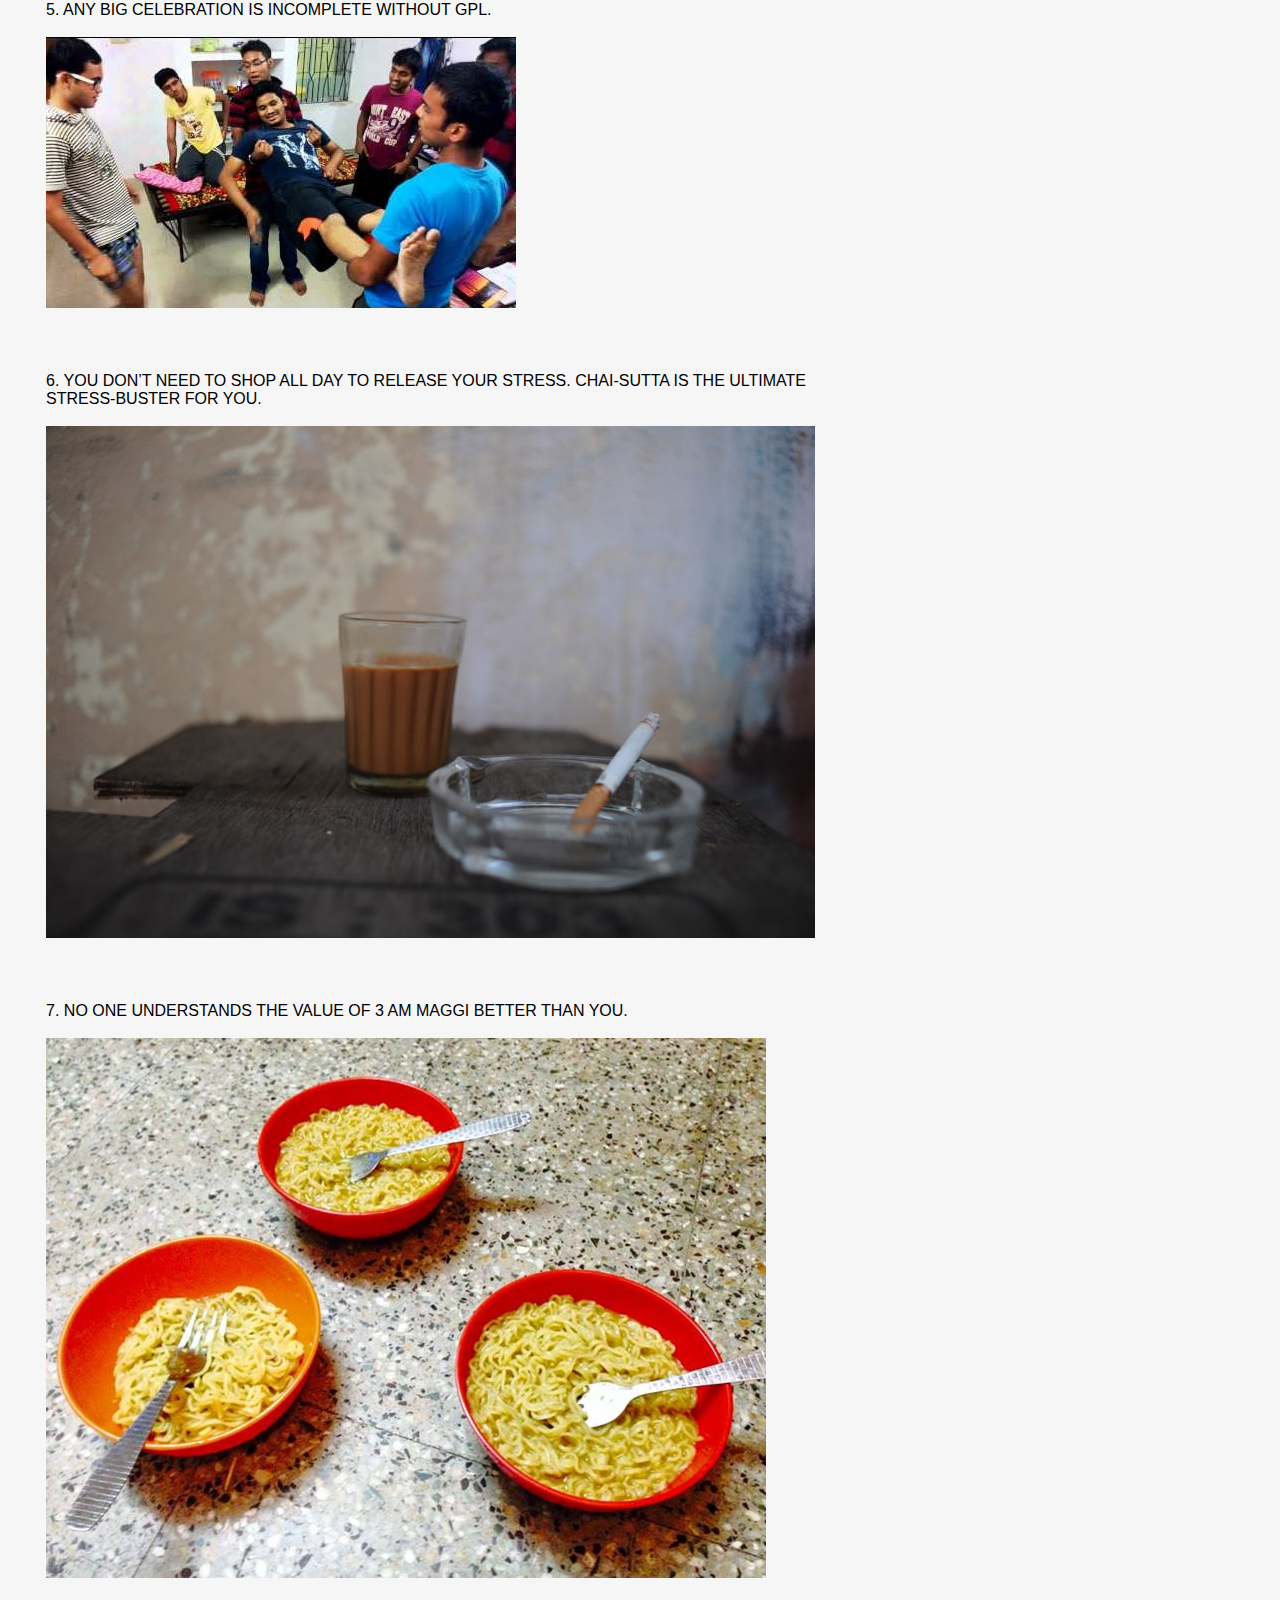
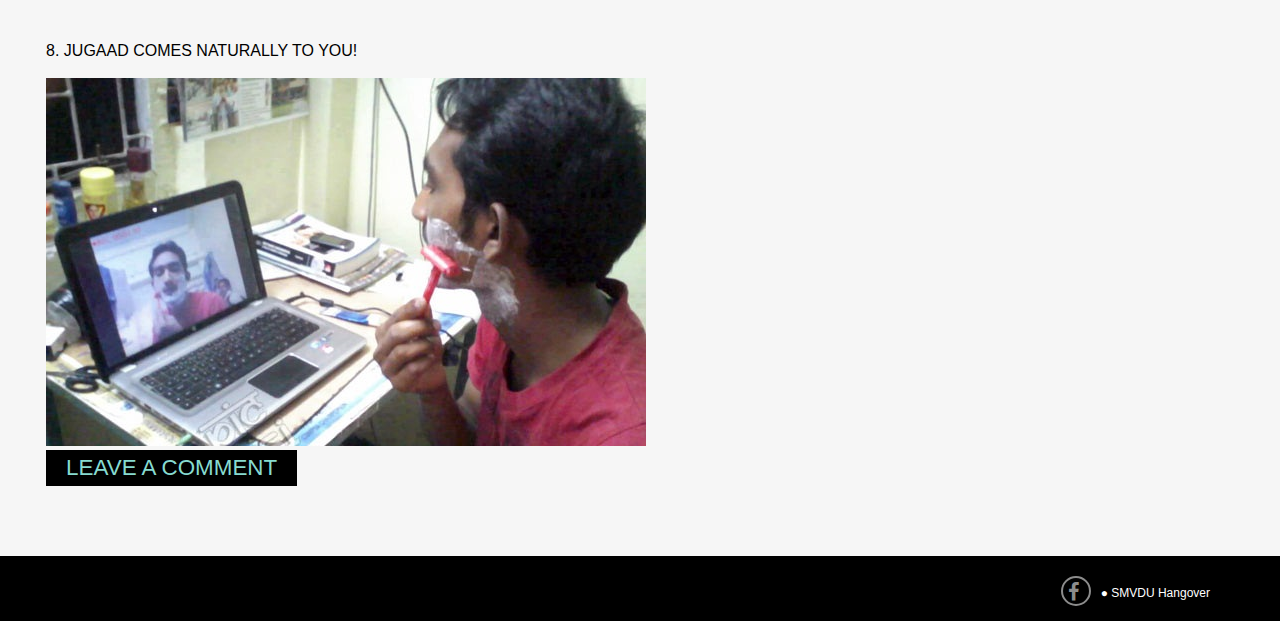
<file: a2.html>
<!DOCTYPE html>
<html lang="en">
  <head>
    <!-- Basic Page Needs
    ================================================== -->
    <meta charset="utf-8">
    <!--[if IE]><meta http-equiv="x-ua-compatible" content="IE=9" /><![endif]-->
    <meta name="viewport" content="width=device-width, initial-scale=1">
    <title>SmvduHangover - Articles</title>
    
    
    <!-- Favicons
    ================================================== -->
    <link rel="shortcut icon" href="img/favicon.ico" type="image/x-icon">
    <link rel="apple-touch-icon" href="img/apple-touch-icon.png">
    <link rel="apple-touch-icon" sizes="72x72" href="img/apple-touch-icon-72x72.png">
    <link rel="apple-touch-icon" sizes="114x114" href="img/apple-touch-icon-114x114.png">

    <!-- Bootstrap -->
    <link rel="stylesheet" type="text/css"  href="css/bootstrap.css">
    <link rel="stylesheet" type="text/css" href="fonts/font-awesome/css/font-awesome.css">

    <!-- Slider
    ================================================== -->
    <link href="css/owl.carousel.css" rel="stylesheet" media="screen">
    <link href="css/owl.theme.css" rel="stylesheet" media="screen">

    <!-- Stylesheet
    ================================================== -->
	 
    <link rel="stylesheet" type="text/css"  href="css/style.css">
    <link rel="stylesheet" type="text/css" href="css/responsive.css">

    <link href='http://fonts.googleapis.com/css?family=Lato:100,300,400,700,900,100italic,300italic,400italic,700italic,900italic' rel='stylesheet' type='text/css'>
    <link href='http://fonts.googleapis.com/css?family=Open+Sans:300italic,400italic,600italic,700italic,800italic,700,300,600,800,400' rel='stylesheet' type='text/css'>

    <script type="text/javascript" src="js/modernizr.custom.js"></script> 
	  
	  
	  
	  
<link href="css/style1.css" rel="stylesheet" type="text/css" media="all" />
<meta name="viewport" content="width=device-width, initial-scale=1, maximum-scale=1">
<meta http-equiv="Content-Type" content="text/html; charset=utf-8" />
<link href='http://fonts.googleapis.com/css?family=Karla' rel='stylesheet' type='text/css'>
<link href="css/elastislide.css" rel="stylesheet" type="text/css" media="all" />
<!-- Add fancyBox main JS and CSS files -->
<script src="js/jquery.min.js"></script>
<script src="js/jquery.magnific-popup.js" type="text/javascript"></script>
<link href="css/magnific-popup.css" rel="stylesheet" type="text/css">
		<script>
			$(document).ready(function() {
				$('.popup-with-zoom-anim').magnificPopup({
					type: 'inline',
					fixedContentPos: false,
					fixedBgPos: true,
					overflowY: 'auto',
					closeBtnInside: true,
					preloader: false,
					midClick: true,
					removalDelay: 300,
					mainClass: 'my-mfp-zoom-in'
			});
		});
		</script>
    
  </head>
  <body>
	  
	  
	  <div id="tf-home1" class="text-center">
        <div class="overlay">
			<div class="cont">
			<h1><p>Articles</p></h1>
			</div>
           
		  </div>
    </div>
	  
	  
	  
    <!-- Navigation
    ==========================================-->
    <nav id="tf-menu" class="navbar navbar-default navbar-fixed-top">
      <div class="container">
        <!-- Brand and toggle get grouped for better mobile display -->
        <div class="navbar-header">
          <button type="button" class="navbar-toggle collapsed" data-toggle="collapse" data-target="#bs-example-navbar-collapse-1">
            <span class="sr-only">Toggle navigation</span>
            <span class="icon-bar"></span>
            <span class="icon-bar"></span>
            <span class="icon-bar"></span>
          </button>
          <a class="navbar-brand" href="index.html">SMVDU <i>Hangover</i></a>
        </div>

        <!-- Collect the nav links, forms, and other content for toggling -->
        <div class="collapse navbar-collapse" id="bs-example-navbar-collapse-1">
          <ul class="nav navbar-nav navbar-right">
            <li><a href="index.html" class="page-scroll">Home</a></li>
            <li><a href="articles.html" class="page-scroll">Articles</a></li>
           
            <li><a href="photography.html" class="page-scroll">Photography & Paintings</a></li>
            
            <li><a href="Clubs.html" class="page-scroll">Clubs</a></li>
			  <li><a href="hangoverbox.html" class="page-scroll">HangoverBox</a></li>
          </ul>
        </div><!-- /.navbar-collapse -->
      </div><!-- /.container-fluid -->
    </nav>

	  
	  
	  
	  
	  <div class="main">	
	 <div class="single-wrapper">
	   <div class="single-blog">
	     <div class="single-img"><img src="img/1.jpg" alt=""/></div>
			<div class="blog-desc">
				<h5>8 Reasons Why Hostel Life Is The Best Phase Of Your Life</h5>
				<div class="comment">
					<div class="comment-desc"><a href="#"><a href="#">by anonymous</a> / <a href="#">MM DD 2015</a></div>
					<div class="clear"></div>
				</div>
			</div>
			
			
			<p class="blog-text"><h2>1. You don’t need to be in the Cricket/Football Stadium to feel the heat of the match. You know how to create  your own stadium.</h2></p>
		 <br>  <img src="img/articles/a21.jpg" />
			
			
				
				<p class="blog-text"><h2>2. You know where to find things. People swear by your management skills.</h2></p>
		 <br> <img src="img/articles/a22.jpg" />
			
		 
		 	<p class="blog-text"><h2>3. There are empty liquor bottles full of stories, everywhere!</h2></p>
		  	<br>	  <img src="img/articles/a23.jpg" />

			
			
			
		  
		  	<p class="blog-text"><h2>4. Eating in the Hostel mess has made you immune to any kind of food. You learn to digest pretty much everything.</h2></p>
	  		 <br> <img src="img/articles/a24.jpg" />

			
			
	  
	  <p class="blog-text"><h2>5. Any Big celebration is incomplete without GPL.</h2></p>
			<br>  <img src="img/articles/a25.jpg" />

			
			
	
	 <p class="blog-text"><h2>6. You don’t need to shop all day to release your stress. Chai-Sutta is the ultimate stress-buster for you.</h2></p>
	<br>	  <img src="img/articles/a26.jpg" />

			
			
		<p class="blog-text"><h2>7. No one understands the value of 3 Am Maggi better than you.</h2></p>
		 <br> <img src="img/articles/a27.jpg" />

			
			 <p class="blog-text"><h2>8. Jugaad comes naturally to you!</h2></p>
		 <br> <img src="img/articles/a28.jpg" />

			
			
			
			<div class="clear"></div>
			 
		 
		     
		 
	  			<h5 class="leave">Leave a Comment</h5><div class="clear"></div>
	  		   
		   <div id="disqus_thread"></div>
<script type="text/javascript">
    /* * * CONFIGURATION VARIABLES * * */
    var disqus_shortname = 'smvduhangover';
    
    /* * * DON'T EDIT BELOW THIS LINE * * */
    (function() {
        var dsq = document.createElement('script'); dsq.type = 'text/javascript'; dsq.async = true;
        dsq.src = '//' + disqus_shortname + '.disqus.com/embed.js';
        (document.getElementsByTagName('head')[0] || document.getElementsByTagName('body')[0]).appendChild(dsq);
    })();
</script>
<noscript>Please enable JavaScript to view the <a href="https://disqus.com/?ref_noscript" rel="nofollow">comments powered by Disqus.</a></noscript>
		   
		   
          </div>
		 
		 
		 
	  
	  
	  
	  
	  
	  
	  
	  
	  
	 <div class="project-sidebar">
	 	
		  
		 
		  
	 </div>
	 <div class="clear"></div>
  </div>
  
	  
	  
	  
	  </div>
	  
	  
	  
	  
	  
	  
	  
	  
	  
	  
	  
	  
	  
   
    <nav id="footer">
        <div class="container">
            <div class="pull-right fnav">
                <p>&#9679; SMVDU Hangover</p>
            </div>
            <div class="pull-right fnav">
                <ul class="footer-social">
                    <li><a href="https://www.facebook.com/smvduhangover"><i class="fa fa-facebook"></i></a></li>
                    
                </ul>
            </div>
        </div>
    </nav>

    <!-- jQuery (necessary for Bootstrap's JavaScript plugins) -->
    <script src="https://ajax.googleapis.com/ajax/libs/jquery/1.11.1/jquery.min.js"></script>
    <script type="text/javascript" src="js/jquery.1.11.1.js"></script>
    <!-- Include all compiled plugins (below), or include individual files as needed -->
    <script type="text/javascript" src="js/bootstrap.js"></script>
    <script type="text/javascript" src="js/SmoothScroll.js"></script>
    <script type="text/javascript" src="js/jquery.isotope.js"></script>

    <script src="js/owl.carousel.js"></script>

    <!-- Javascripts
    ================================================== -->
    <script type="text/javascript" src="js/main.js"></script>

<script type="text/javascript">
    /* * * CONFIGURATION VARIABLES * * */
    var disqus_shortname = 'smvduhangover';
    
    /* * * DON'T EDIT BELOW THIS LINE * * */
    (function () {
        var s = document.createElement('script'); s.async = true;
        s.type = 'text/javascript';
        s.src = '//' + disqus_shortname + '.disqus.com/count.js';
        (document.getElementsByTagName('HEAD')[0] || document.getElementsByTagName('BODY')[0]).appendChild(s);
    }());
</script>
	  
  </body>
</html>
</file>
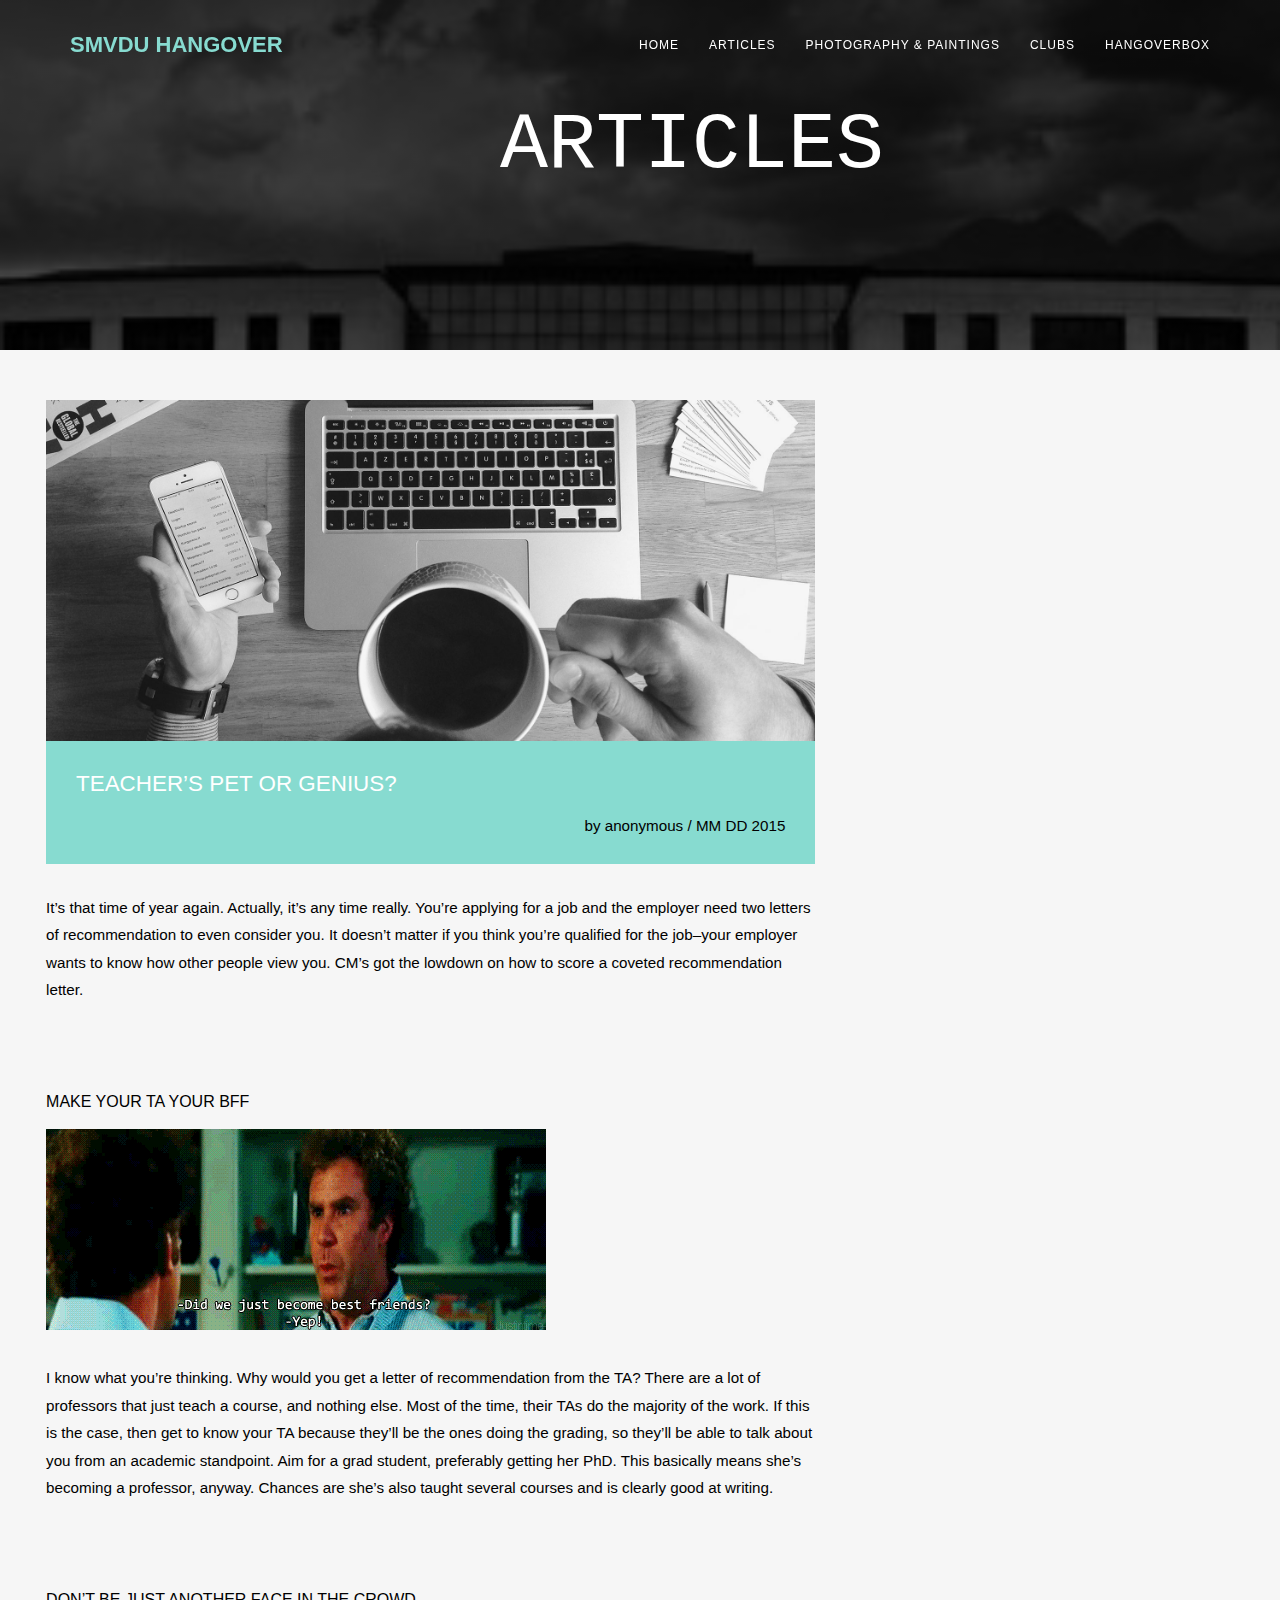
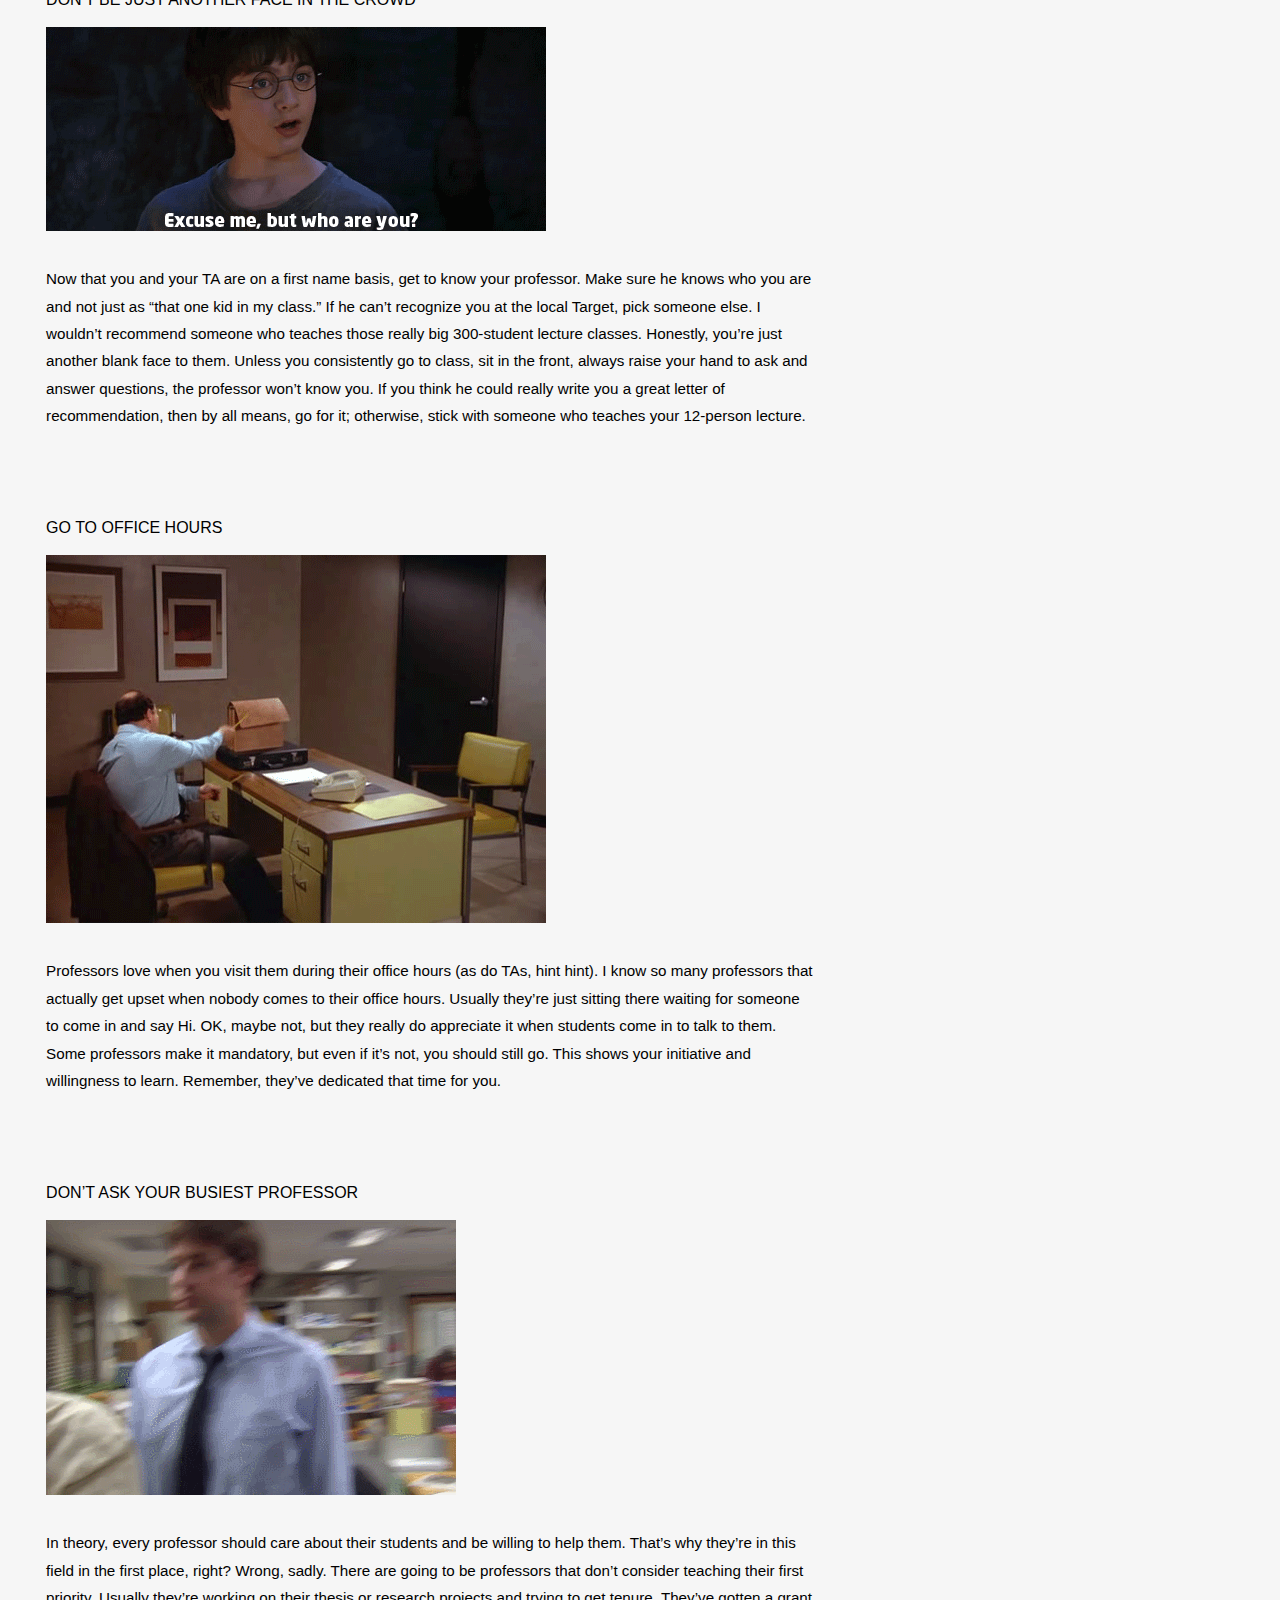
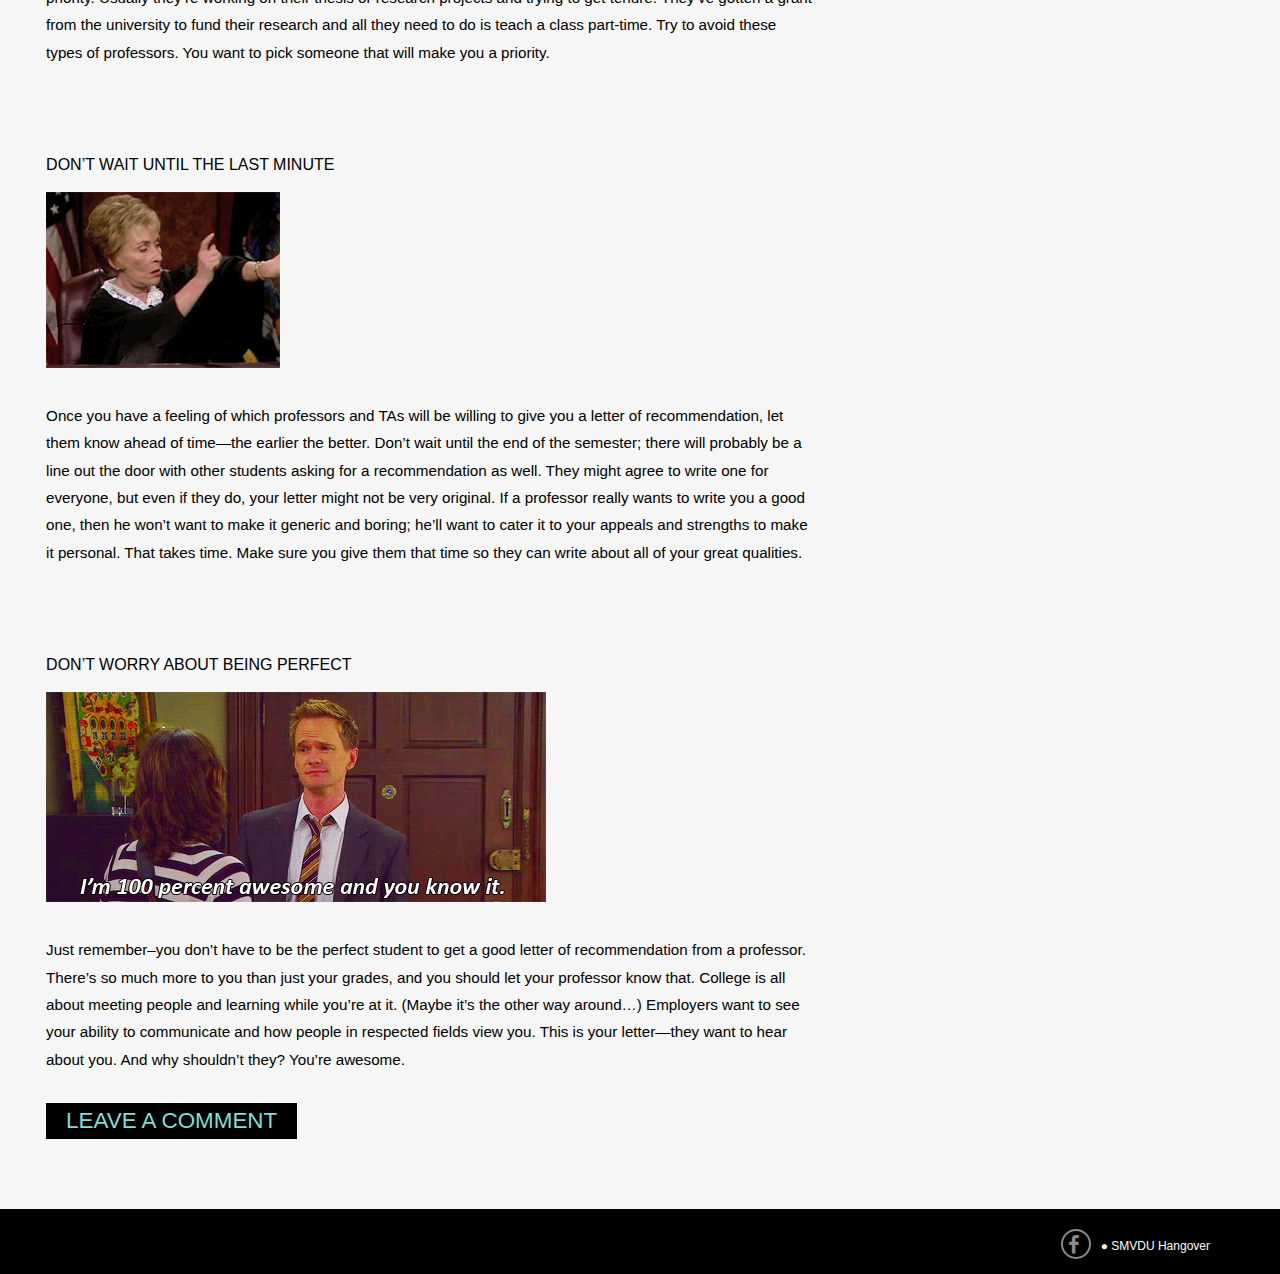
<file: a3.html>
<!DOCTYPE html>
<html lang="en">
  <head>
    <!-- Basic Page Needs
    ================================================== -->
    <meta charset="utf-8">
    <!--[if IE]><meta http-equiv="x-ua-compatible" content="IE=9" /><![endif]-->
    <meta name="viewport" content="width=device-width, initial-scale=1">
    <title>SmvduHangover - Articles</title>
    
    
    <!-- Favicons
    ================================================== -->
    <link rel="shortcut icon" href="img/favicon.ico" type="image/x-icon">
    <link rel="apple-touch-icon" href="img/apple-touch-icon.png">
    <link rel="apple-touch-icon" sizes="72x72" href="img/apple-touch-icon-72x72.png">
    <link rel="apple-touch-icon" sizes="114x114" href="img/apple-touch-icon-114x114.png">

    <!-- Bootstrap -->
    <link rel="stylesheet" type="text/css"  href="css/bootstrap.css">
    <link rel="stylesheet" type="text/css" href="fonts/font-awesome/css/font-awesome.css">

    <!-- Slider
    ================================================== -->
    <link href="css/owl.carousel.css" rel="stylesheet" media="screen">
    <link href="css/owl.theme.css" rel="stylesheet" media="screen">

    <!-- Stylesheet
    ================================================== -->
	 
    <link rel="stylesheet" type="text/css"  href="css/style.css">
    <link rel="stylesheet" type="text/css" href="css/responsive.css">

    <link href='http://fonts.googleapis.com/css?family=Lato:100,300,400,700,900,100italic,300italic,400italic,700italic,900italic' rel='stylesheet' type='text/css'>
    <link href='http://fonts.googleapis.com/css?family=Open+Sans:300italic,400italic,600italic,700italic,800italic,700,300,600,800,400' rel='stylesheet' type='text/css'>

    <script type="text/javascript" src="js/modernizr.custom.js"></script> 
	  
	  
	  
	  
<link href="css/style1.css" rel="stylesheet" type="text/css" media="all" />
<meta name="viewport" content="width=device-width, initial-scale=1, maximum-scale=1">
<meta http-equiv="Content-Type" content="text/html; charset=utf-8" />
<link href='http://fonts.googleapis.com/css?family=Karla' rel='stylesheet' type='text/css'>
<link href="css/elastislide.css" rel="stylesheet" type="text/css" media="all" />
<!-- Add fancyBox main JS and CSS files -->
<script src="js/jquery.min.js"></script>
<script src="js/jquery.magnific-popup.js" type="text/javascript"></script>
<link href="css/magnific-popup.css" rel="stylesheet" type="text/css">
		<script>
			$(document).ready(function() {
				$('.popup-with-zoom-anim').magnificPopup({
					type: 'inline',
					fixedContentPos: false,
					fixedBgPos: true,
					overflowY: 'auto',
					closeBtnInside: true,
					preloader: false,
					midClick: true,
					removalDelay: 300,
					mainClass: 'my-mfp-zoom-in'
			});
		});
		</script>
    
  </head>
  <body>
	  
	  
	  <div id="tf-home1" class="text-center">
        <div class="overlay">
			<div class="cont">
			<h1><p>Articles</p></h1>
			</div>
           
		  </div>
    </div>
	  
	  
	  
    <!-- Navigation
    ==========================================-->
    <nav id="tf-menu" class="navbar navbar-default navbar-fixed-top">
      <div class="container">
        <!-- Brand and toggle get grouped for better mobile display -->
        <div class="navbar-header">
          <button type="button" class="navbar-toggle collapsed" data-toggle="collapse" data-target="#bs-example-navbar-collapse-1">
            <span class="sr-only">Toggle navigation</span>
            <span class="icon-bar"></span>
            <span class="icon-bar"></span>
            <span class="icon-bar"></span>
          </button>
          <a class="navbar-brand" href="index.html">SMVDU <i>Hangover</i></a>
        </div>

        <!-- Collect the nav links, forms, and other content for toggling -->
        <div class="collapse navbar-collapse" id="bs-example-navbar-collapse-1">
          <ul class="nav navbar-nav navbar-right">
            <li><a href="index.html" class="page-scroll">Home</a></li>
            <li><a href="articles.html" class="page-scroll">Articles</a></li>
           
            <li><a href="photography.html" class="page-scroll">Photography & Paintings</a></li>
            
            <li><a href="Clubs.html" class="page-scroll">Clubs</a></li>
			  <li><a href="hangoverbox.html" class="page-scroll">HangoverBox</a></li>
          </ul>
        </div><!-- /.navbar-collapse -->
      </div><!-- /.container-fluid -->
    </nav>

	  
	  
	  
	  
	  <div class="main">	
	 <div class="single-wrapper">
	   <div class="single-blog">
	     <div class="single-img"><img src="img/1.jpg" alt=""/></div>
			<div class="blog-desc">
				<h5>Teacher’s Pet or Genius?</h5>
				<div class="comment">
					<div class="comment-desc"><a href="#"><a href="#">by anonymous</a> / <a href="#">MM DD 2015</a></div>
					<div class="clear"></div>
				</div>
			</div>
			<p class="blog-text">It’s that time of year again. Actually, it’s any time really. You’re applying for a job and the employer need two letters of recommendation to even consider you. It doesn’t matter if you think you’re qualified for the job–your employer wants to know how other people view you. CM’s got the lowdown on how to score a coveted recommendation letter.</p>
			
			<p class="blog-text"><h2>MAKE YOUR TA YOUR BFF</h2></p>
		  <br> <img src="img/articles/a31.gif" />
			
			<p class="blog-text">
I know what you’re thinking. Why would you get a letter of recommendation from the TA? There are a lot of professors that just teach a course, and nothing else. Most of the time, their TAs do the majority of the work. If this is the case, then get to know your TA because they’ll be the ones doing the grading, so they’ll be able to talk about you from an academic standpoint. Aim for a grad student, preferably getting her PhD. This basically means she’s becoming a professor, anyway. Chances are she’s also taught several courses and is clearly good at writing.</p>
		
				
				<p class="blog-text"><h2>
DON’T BE JUST ANOTHER FACE IN THE CROWD</h2></p>
		  <br><img src="img/articles/a32.gif" />
			
			<p class="blog-text">Now that you and your TA are on a first name basis, get to know your professor. Make sure he knows who you are and not just as “that one kid in my class.” If he can’t recognize you at the local Target, pick someone else. I wouldn’t recommend someone who teaches those really big 300-student lecture classes. Honestly, you’re just another blank face to them. Unless you consistently go to class, sit in the front, always raise your hand to ask and answer questions, the professor won’t know you. If you think he could really write you a great letter of recommendation, then by all means, go for it; otherwise, stick with someone who teaches your 12-person lecture.
</p>
				
		 
		 
		 	<p class="blog-text"><h2>GO TO OFFICE HOURS</h2></p>
		  		<br>  <img src="img/articles/a33.gif" />

			
			<p class="blog-text">Professors love when you visit them during their office hours (as do TAs, hint hint). I know so many professors that actually get upset when nobody comes to their office hours. Usually they’re just sitting there waiting for someone to come in and say Hi. OK, maybe not, but they really do appreciate it when students come in to talk to them. Some professors make it mandatory, but even if it’s not, you should still go. This shows your initiative and willingness to learn. Remember, they’ve dedicated that time for you.

		  </p>
			
		  
		  	<p class="blog-text"><h2>DON’T ASK YOUR BUSIEST PROFESSOR</h2></p>
	  		<br>  <img src="img/articles/a34.gif" />

			
			<p class="blog-text">In theory, every professor should care about their students and be willing to help them. That’s why they’re in this field in the first place, right? Wrong, sadly. There are going to be professors that don’t consider teaching their first priority. Usually they’re working on their thesis or research projects and trying to get tenure. They’ve gotten a grant from the university to fund their research and all they need to do is teach a class part-time. Try to avoid these types of professors. You want to pick someone that will make you a priority.

		  </p>
	  
	  <p class="blog-text"><h2>DON’T WAIT UNTIL THE LAST MINUTE</h2></p>
			<br>  <img src="img/articles/a35.gif" />

			
			<p class="blog-text">Once you have a feeling of which professors and TAs will be willing to give you a letter of recommendation, let them know ahead of time—the earlier the better. Don’t wait until the end of the semester; there will probably be a line out the door with other students asking for a recommendation as well. They might agree to write one for everyone, but even if they do, your letter might not be very original. If a professor really wants to write you a good one, then he won’t want to make it generic and boring; he’ll want to cater it to your appeals and strengths to make it personal. That takes time. Make sure you give them that time so they can write about all of your great qualities.</p>
	
	 <p class="blog-text"><h2>DON’T WORRY ABOUT BEING PERFECT</h2></p>
		<br>  <img src="img/articles/a36.gif" />

			
			<p class="blog-text">Just remember–you don’t have to be the perfect student to get a good letter of recommendation from a professor. There’s so much more to you than just your grades, and you should let your professor know that. College is all about meeting people and learning while you’re at it. (Maybe it’s the other way around…) Employers want to see your ability to communicate and how people in respected fields view you. This is your letter—they want to hear about you. And why shouldn’t they? You’re awesome.
 </p>
		
		  
			
			<div class="clear"></div>
			 
		 
		     
		 
	  			<h5 class="leave">Leave a Comment</h5><div class="clear"></div>
	  		   
		   <div id="disqus_thread"></div>
<script type="text/javascript">
    /* * * CONFIGURATION VARIABLES * * */
    var disqus_shortname = 'smvduhangover';
    
    /* * * DON'T EDIT BELOW THIS LINE * * */
    (function() {
        var dsq = document.createElement('script'); dsq.type = 'text/javascript'; dsq.async = true;
        dsq.src = '//' + disqus_shortname + '.disqus.com/embed.js';
        (document.getElementsByTagName('head')[0] || document.getElementsByTagName('body')[0]).appendChild(dsq);
    })();
</script>
<noscript>Please enable JavaScript to view the <a href="https://disqus.com/?ref_noscript" rel="nofollow">comments powered by Disqus.</a></noscript>
		   
		   
          </div>
		 
		 
		 
	  
	  
	  
	  
	  
	  
	  
	  
	  
	 <div class="project-sidebar">
	 	
		  
		 
		  
	 </div>
	 <div class="clear"></div>
  </div>
  
	  
	  
	  
	  </div>
	  
	  
	  
	  
	  
	  
	  
	  
	  
	  
	  
	  
	  
   
    <nav id="footer">
        <div class="container">
            <div class="pull-right fnav">
                <p>&#9679; SMVDU Hangover</p>
            </div>
            <div class="pull-right fnav">
                <ul class="footer-social">
                    <li><a href="https://www.facebook.com/smvduhangover"><i class="fa fa-facebook"></i></a></li>
                    
                </ul>
            </div>
        </div>
    </nav>

    <!-- jQuery (necessary for Bootstrap's JavaScript plugins) -->
    <script src="https://ajax.googleapis.com/ajax/libs/jquery/1.11.1/jquery.min.js"></script>
    <script type="text/javascript" src="js/jquery.1.11.1.js"></script>
    <!-- Include all compiled plugins (below), or include individual files as needed -->
    <script type="text/javascript" src="js/bootstrap.js"></script>
    <script type="text/javascript" src="js/SmoothScroll.js"></script>
    <script type="text/javascript" src="js/jquery.isotope.js"></script>

    <script src="js/owl.carousel.js"></script>

    <!-- Javascripts
    ================================================== -->
    <script type="text/javascript" src="js/main.js"></script>

<script type="text/javascript">
    /* * * CONFIGURATION VARIABLES * * */
    var disqus_shortname = 'smvduhangover';
    
    /* * * DON'T EDIT BELOW THIS LINE * * */
    (function () {
        var s = document.createElement('script'); s.async = true;
        s.type = 'text/javascript';
        s.src = '//' + disqus_shortname + '.disqus.com/count.js';
        (document.getElementsByTagName('HEAD')[0] || document.getElementsByTagName('BODY')[0]).appendChild(s);
    }());
</script>
	  
  </body>
</html>
</file>
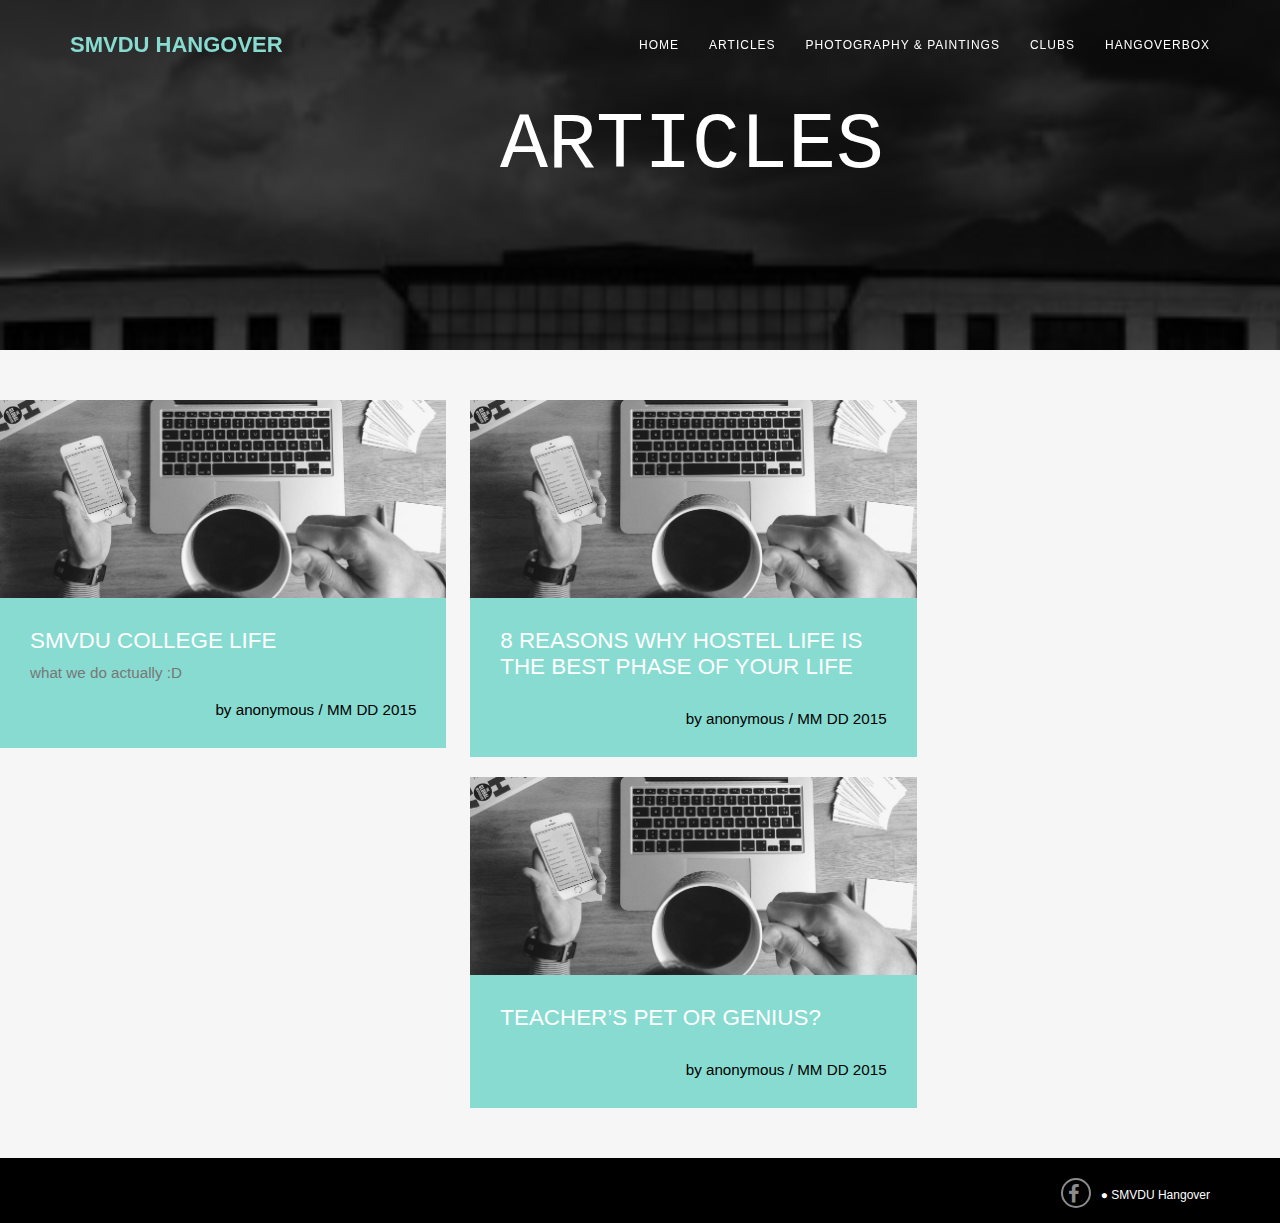
<file: articles.html>
<!DOCTYPE html>
<html lang="en">
  <head>
    <!-- Basic Page Needs
    ================================================== -->
    <meta charset="utf-8">
    <!--[if IE]><meta http-equiv="x-ua-compatible" content="IE=9" /><![endif]-->
    <meta name="viewport" content="width=device-width, initial-scale=1">
    <title>SmvduHangover - Articles</title>
    
    
    <!-- Favicons
    ================================================== -->
    <link rel="shortcut icon" href="img/favicon.ico" type="image/x-icon">
    <link rel="apple-touch-icon" href="img/apple-touch-icon.png">
    <link rel="apple-touch-icon" sizes="72x72" href="img/apple-touch-icon-72x72.png">
    <link rel="apple-touch-icon" sizes="114x114" href="img/apple-touch-icon-114x114.png">

    <!-- Bootstrap -->
    <link rel="stylesheet" type="text/css"  href="css/bootstrap.css">
    <link rel="stylesheet" type="text/css" href="fonts/font-awesome/css/font-awesome.css">

    <!-- Slider
    ================================================== -->
    <link href="css/owl.carousel.css" rel="stylesheet" media="screen">
    <link href="css/owl.theme.css" rel="stylesheet" media="screen">

    <!-- Stylesheet
    ================================================== -->
    <link rel="stylesheet" type="text/css"  href="css/style.css">
    <link rel="stylesheet" type="text/css" href="css/responsive.css">

    <link href='http://fonts.googleapis.com/css?family=Lato:100,300,400,700,900,100italic,300italic,400italic,700italic,900italic' rel='stylesheet' type='text/css'>
    <link href='http://fonts.googleapis.com/css?family=Open+Sans:300italic,400italic,600italic,700italic,800italic,700,300,600,800,400' rel='stylesheet' type='text/css'>

    <script type="text/javascript" src="js/modernizr.custom.js"></script> 
	  
	  
	  
	  
<link href="css/style1.css" rel="stylesheet" type="text/css" media="all" />
<meta name="viewport" content="width=device-width, initial-scale=1, maximum-scale=1">
<meta http-equiv="Content-Type" content="text/html; charset=utf-8" />
<link href='http://fonts.googleapis.com/css?family=Karla' rel='stylesheet' type='text/css'>
<link href="css/elastislide.css" rel="stylesheet" type="text/css" media="all" />
<!-- Add fancyBox main JS and CSS files -->
<script src="js/jquery.min.js"></script>
<script src="js/jquery.magnific-popup.js" type="text/javascript"></script>
<link href="css/magnific-popup.css" rel="stylesheet" type="text/css">
		<script>
			$(document).ready(function() {
				$('.popup-with-zoom-anim').magnificPopup({
					type: 'inline',
					fixedContentPos: false,
					fixedBgPos: true,
					overflowY: 'auto',
					closeBtnInside: true,
					preloader: false,
					midClick: true,
					removalDelay: 300,
					mainClass: 'my-mfp-zoom-in'
			});
		});
		</script>
    
  </head>
  <body>
	  
	  
	  <div id="tf-home1" class="text-center">
        <div class="overlay">
			<div class="cont">
			<h1><p>Articles</p></h1>
			</div>
           
		  </div>
    </div>
	  
	  
	  
    <!-- Navigation
    ==========================================-->
    <nav id="tf-menu" class="navbar navbar-default navbar-fixed-top">
      <div class="container">
        <!-- Brand and toggle get grouped for better mobile display -->
        <div class="navbar-header">
          <button type="button" class="navbar-toggle collapsed" data-toggle="collapse" data-target="#bs-example-navbar-collapse-1">
            <span class="sr-only">Toggle navigation</span>
            <span class="icon-bar"></span>
            <span class="icon-bar"></span>
            <span class="icon-bar"></span>
          </button>
          <a class="navbar-brand" href="index.html">Smvdu <i>Hangover</i></a>
        </div>

        <!-- Collect the nav links, forms, and other content for toggling -->
        <div class="collapse navbar-collapse" id="bs-example-navbar-collapse-1">
          <ul class="nav navbar-nav navbar-right">
            <li><a href="index.html" class="page-scroll">Home</a></li>
            <li><a href="articles.html" class="page-scroll">Articles</a></li>
           
            <li><a href="photography.html" class="page-scroll">Photography & Paintings</a></li>
            
            <li><a href="Clubs.html" class="page-scroll">Clubs</a></li>
			  <li><a href="hangoverbox.html" class="page-scroll">HangoverBox</a></li>
          </ul>
        </div><!-- /.navbar-collapse -->
      </div><!-- /.container-fluid -->
    </nav>
	  
	  
	  <div class="main">	
	 <div class="project-wrapper">
	   <div class="project">
	    <div class="blog-left">
			<div class="blog-img">
				<a href="a1.html">
				<img src="img/1.jpg" alt=""/>
				<div class="blog-desc">
					<h5>SMVDU college life</h5>
					<p>what we do actually :D</p>
					<div class="comment">
						
						<div class="comment-desc"><a href="#">by anonymous</a> / <a href="#">MM DD 2015</a></div>
						<div class="clear"></div>
					</div>
				</div>
				</a>
			</div>
			
			
	    </div>
		<div class="blog-right">
			
		    
			<div class="blog-img">
				<a href="a2.html">
				<img src="img/1.jpg" alt=""/>
				<div class="blog-desc">
					<h5>8 REASONS WHY HOSTEL LIFE IS THE BEST PHASE OF YOUR LIFE</h5>
					<p></p>
					<div class="comment">
						
						<div class="comment-desc"><a href="#">by anonymous</a> / <a href="#">MM DD 2015</a></div>
						<div class="clear"></div>
					</div>
				</div>
				</a>
			</div>
			<div class="blog-img">
				<a href="a3.html">
				<img src="img/1.jpg" alt=""/>
				<div class="blog-desc">
					<h5>TEACHER’S PET OR GENIUS?</h5>
					<p></p>
					<div class="comment">
						
						<div class="comment-desc"><a href="#">by anonymous</a> / <a href="#">MM DD 2015</a></div>
						<div class="clear"></div>
					</div>
				</div>
				</a>
			</div>
		</div>
	   <div class="clear"></div>
	   
	 </div>
	 <div class="project-sidebar">
	 	
		
		  
		 
		  
	 </div>
	 <div class="clear"></div>
  </div>
  
	  
	  
	  
	  </div>
	  
	  
	  
	  
	  
	  
	  
	  
	  
	  
	  
	  
	  
   
   <nav id="footer">
        <div class="container">
            <div class="pull-right fnav">
                <p>&#9679; SMVDU Hangover</p>
            </div>
            <div class="pull-right fnav">
                <ul class="footer-social">
                    <li><a href="https://www.facebook.com/smvduhangover"><i class="fa fa-facebook"></i></a></li>
                    
                </ul>
            </div>
        </div>
    </nav>

    <!-- jQuery (necessary for Bootstrap's JavaScript plugins) -->
    <script src="https://ajax.googleapis.com/ajax/libs/jquery/1.11.1/jquery.min.js"></script>
    <script type="text/javascript" src="js/jquery.1.11.1.js"></script>
    <!-- Include all compiled plugins (below), or include individual files as needed -->
    <script type="text/javascript" src="js/bootstrap.js"></script>
    <script type="text/javascript" src="js/SmoothScroll.js"></script>
    <script type="text/javascript" src="js/jquery.isotope.js"></script>

    <script src="js/owl.carousel.js"></script>

    <!-- Javascripts
    ================================================== -->
    <script type="text/javascript" src="js/main.js"></script>

  </body>
</html>
</file>
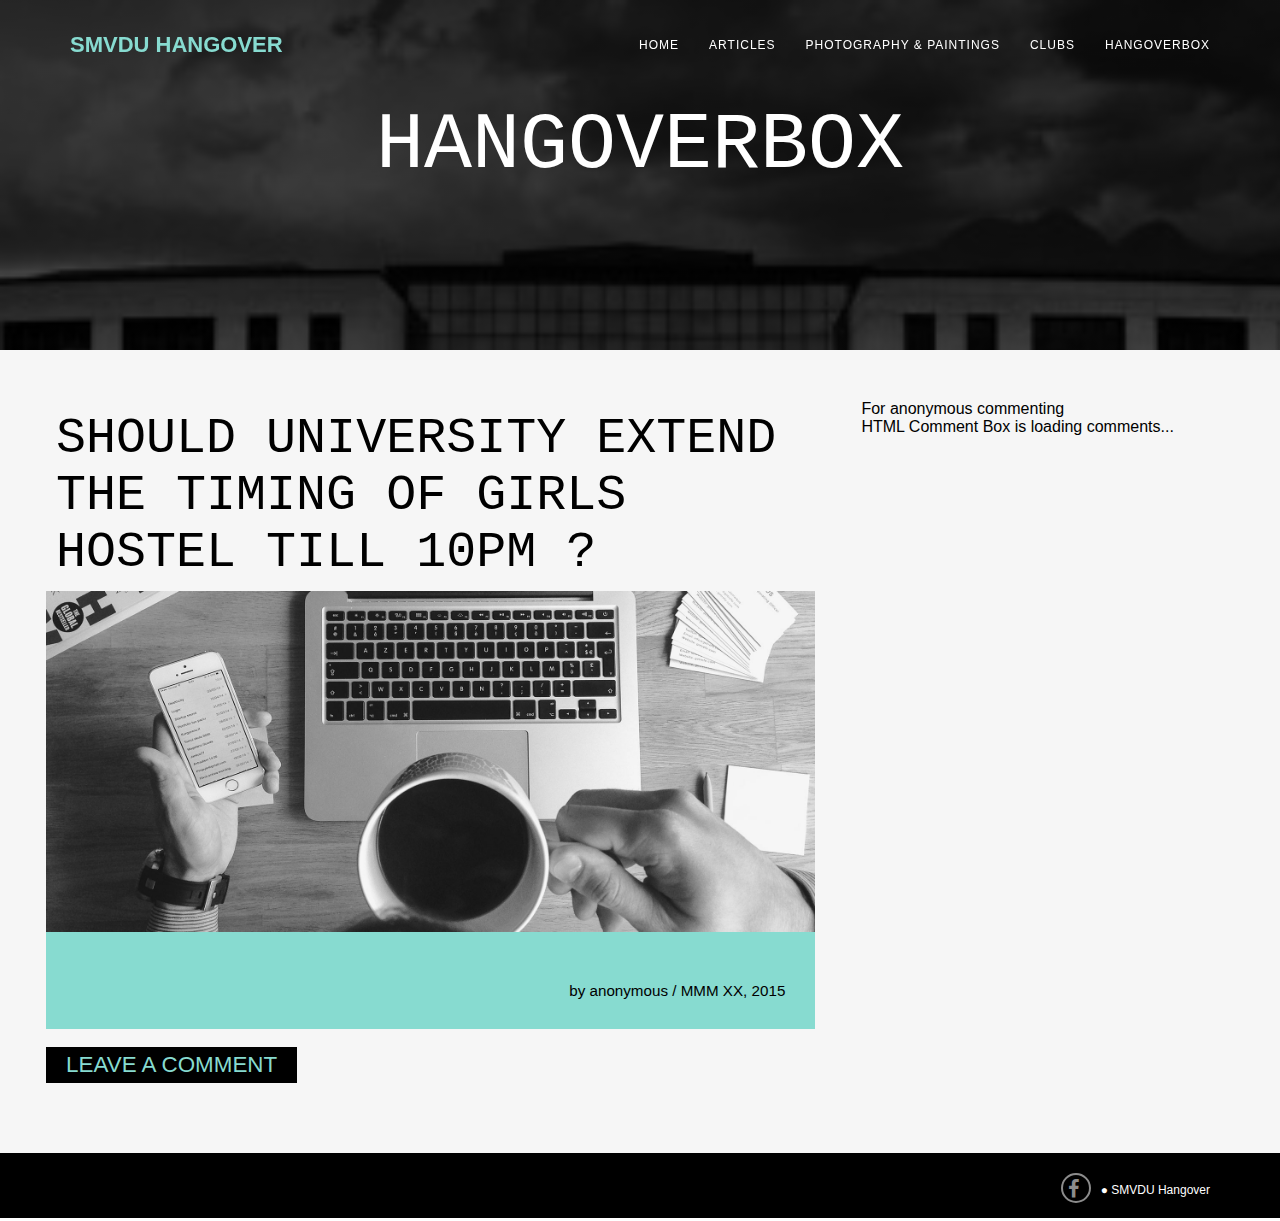
<file: h1.html>
<!DOCTYPE html>
<html lang="en">
  <head>
    <!-- Basic Page Needs
    ================================================== -->
    <meta charset="utf-8">
    <!--[if IE]><meta http-equiv="x-ua-compatible" content="IE=9" /><![endif]-->
    <meta name="viewport" content="width=device-width, initial-scale=1">
    <title>SmvduHangover - Hangoverbox</title>
    
    
    <!-- Favicons
    ================================================== -->
    <link rel="shortcut icon" href="img/favicon.ico" type="image/x-icon">
    <link rel="apple-touch-icon" href="img/apple-touch-icon.png">
    <link rel="apple-touch-icon" sizes="72x72" href="img/apple-touch-icon-72x72.png">
    <link rel="apple-touch-icon" sizes="114x114" href="img/apple-touch-icon-114x114.png">

    <!-- Bootstrap -->
    <link rel="stylesheet" type="text/css"  href="css/bootstrap.css">
    <link rel="stylesheet" type="text/css" href="fonts/font-awesome/css/font-awesome.css">

    <!-- Slider
    ================================================== -->
    <link href="css/owl.carousel.css" rel="stylesheet" media="screen">
    <link href="css/owl.theme.css" rel="stylesheet" media="screen">

    <!-- Stylesheet
    ================================================== -->
	 
    <link rel="stylesheet" type="text/css"  href="css/style.css">
    <link rel="stylesheet" type="text/css" href="css/responsive.css">

    <link href='http://fonts.googleapis.com/css?family=Lato:100,300,400,700,900,100italic,300italic,400italic,700italic,900italic' rel='stylesheet' type='text/css'>
    <link href='http://fonts.googleapis.com/css?family=Open+Sans:300italic,400italic,600italic,700italic,800italic,700,300,600,800,400' rel='stylesheet' type='text/css'>

    <script type="text/javascript" src="js/modernizr.custom.js"></script> 
	  
	  
	  
	  
<link href="css/style1.css" rel="stylesheet" type="text/css" media="all" />
<meta name="viewport" content="width=device-width, initial-scale=1, maximum-scale=1">
<meta http-equiv="Content-Type" content="text/html; charset=utf-8" />
<link href='http://fonts.googleapis.com/css?family=Karla' rel='stylesheet' type='text/css'>
<link href="css/elastislide.css" rel="stylesheet" type="text/css" media="all" />
<!-- Add fancyBox main JS and CSS files -->
<script src="js/jquery.min.js"></script>
<script src="js/jquery.magnific-popup.js" type="text/javascript"></script>
<link href="css/magnific-popup.css" rel="stylesheet" type="text/css">
		<script>
			$(document).ready(function() {
				$('.popup-with-zoom-anim').magnificPopup({
					type: 'inline',
					fixedContentPos: false,
					fixedBgPos: true,
					overflowY: 'auto',
					closeBtnInside: true,
					preloader: false,
					midClick: true,
					removalDelay: 300,
					mainClass: 'my-mfp-zoom-in'
			});
		});
		</script>
    
  </head>
  <body>
	  
	   
	  <div id="tf-home1" class="text-center">
        <div class="overlay">
			<div class="cont1">
			<h1><p>HangoverBox</p></h1>
			</div>
           
		  </div>
    </div>
	  
	  
	  
    <!-- Navigation
    ==========================================-->
    <nav id="tf-menu" class="navbar navbar-default navbar-fixed-top">
      <div class="container">
        <!-- Brand and toggle get grouped for better mobile display -->
        <div class="navbar-header">
          <button type="button" class="navbar-toggle collapsed" data-toggle="collapse" data-target="#bs-example-navbar-collapse-1">
            <span class="sr-only">Toggle navigation</span>
            <span class="icon-bar"></span>
            <span class="icon-bar"></span>
            <span class="icon-bar"></span>
          </button>
          <a class="navbar-brand" href="index.html">SMVDU <i>Hangover</i></a>
        </div>

        <!-- Collect the nav links, forms, and other content for toggling -->
        <div class="collapse navbar-collapse" id="bs-example-navbar-collapse-1">
          <ul class="nav navbar-nav navbar-right">
            <li><a href="index.html" class="page-scroll">Home</a></li>
            <li><a href="articles.html" class="page-scroll">Articles</a></li>
           
            <li><a href="photography.html" class="page-scroll">Photography & Paintings</a></li>
            
            <li><a href="Clubs.html" class="page-scroll">Clubs</a></li>
			  <li><a href="hangoverbox.html" class="page-scroll">HangoverBox</a></li>
          </ul>
        </div><!-- /.navbar-collapse -->
      </div><!-- /.container-fluid -->
    </nav>

	  
	  
	  
	  
	  <div class="main">	
	 <div class="single-wrapper">
	   <div class="single-blog " >
		  <div class="cont2"> <h2><p>Should university extend the timing of girls hostel till 10pm ?</p></h2></div>
	     <div class="single-img"><img src="img/1.jpg" alt=""/></div>
			<div class="blog-desc">
				
				<div class="comment">
					<div class="comment-desc"><a href="#"><a href="#">by anonymous</a> / <a href="#">MMM XX, 2015</a></div>
					<div class="clear"></div>
				</div>
			</div>
			
				
				
			<div class="clear"></div>
			 
		 	<div class="clear"></div>
				<br>
				
		     
		 
	  			<h5 class="leave">Leave a Comment</h5><div class="clear"></div>
	  		   
		   <div id="disqus_thread"></div>
<script type="text/javascript">
    /* * * CONFIGURATION VARIABLES * * */
    var disqus_shortname = 'smvduhangover';
    
    /* * * DON'T EDIT BELOW THIS LINE * * */
    (function() {
        var dsq = document.createElement('script'); dsq.type = 'text/javascript'; dsq.async = true;
        dsq.src = '//' + disqus_shortname + '.disqus.com/embed.js';
        (document.getElementsByTagName('head')[0] || document.getElementsByTagName('body')[0]).appendChild(dsq);
    })();
</script>
<noscript>Please enable JavaScript to view the <a href="https://disqus.com/?ref_noscript" rel="nofollow">comments powered by Disqus.</a></noscript>
				
		   
		
		   
		   
          </div>
		 
		 
		 
	  
	  
	  
	  
	  
	  
	  
	  
	  
	 <div class="project-sidebar">
	 	
		 <p><b>For anonymous commenting</b></p>
		  		 
<!-- begin wwww.htmlcommentbox.com -->
 <div id="HCB_comment_box"><a href="http://www.htmlcommentbox.com">HTML Comment Box</a> is loading comments...</div>
 <link rel="stylesheet" type="text/css" href="//www.htmlcommentbox.com/static/skins/bootstrap/twitter-bootstrap.css?v=0" />
 <script type="text/javascript" id="hcb"> /*<!--*/ if(!window.hcb_user){hcb_user={};} (function(){var s=document.createElement("script"), l=hcb_user.PAGE || (""+window.location).replace(/'/g,"%27"), h="//www.htmlcommentbox.com";s.setAttribute("type","text/javascript");s.setAttribute("src", h+"/jread?page="+encodeURIComponent(l).replace("+","%2B")+"&mod=%241%24wq1rdBcg%240pTGcEZKtITls1poeLyBd0"+"&opts=16862&num=50&ts=1443724770712");if (typeof s!="undefined") document.getElementsByTagName("head")[0].appendChild(s);})(); /*-->*/ </script>
<!-- end www.htmlcommentbox.com -->
		 
		 
		 
		 
		  
	 </div>
	 <div class="clear"></div>
  </div>
  
	  
	  
	  
	  </div>
	  
	  
	  
	  
	  
	  
	  
	  
	  
	  
	  
	  
	  
   
    <nav id="footer">
        <div class="container">
            <div class="pull-right fnav">
                <p>&#9679; SMVDU Hangover</p>
            </div>
            <div class="pull-right fnav">
                <ul class="footer-social">
                    <li><a href="https://www.facebook.com/smvduhangover"><i class="fa fa-facebook"></i></a></li>
                    
                </ul>
            </div>
        </div>
    </nav>

    <!-- jQuery (necessary for Bootstrap's JavaScript plugins) -->
    <script src="https://ajax.googleapis.com/ajax/libs/jquery/1.11.1/jquery.min.js"></script>
    <script type="text/javascript" src="js/jquery.1.11.1.js"></script>
    <!-- Include all compiled plugins (below), or include individual files as needed -->
    <script type="text/javascript" src="js/bootstrap.js"></script>
    <script type="text/javascript" src="js/SmoothScroll.js"></script>
    <script type="text/javascript" src="js/jquery.isotope.js"></script>

    <script src="js/owl.carousel.js"></script>

    <!-- Javascripts
    ================================================== -->
    <script type="text/javascript" src="js/main.js"></script>
		  
		  
		  <script type="text/javascript">
    /* * * CONFIGURATION VARIABLES * * */
    var disqus_shortname = 'smvduhangover';
    
    /* * * DON'T EDIT BELOW THIS LINE * * */
    (function () {
        var s = document.createElement('script'); s.async = true;
        s.type = 'text/javascript';
        s.src = '//' + disqus_shortname + '.disqus.com/count.js';
        (document.getElementsByTagName('HEAD')[0] || document.getElementsByTagName('BODY')[0]).appendChild(s);
    }());
</script>
		  
	  
  </body>
</html>
</file>
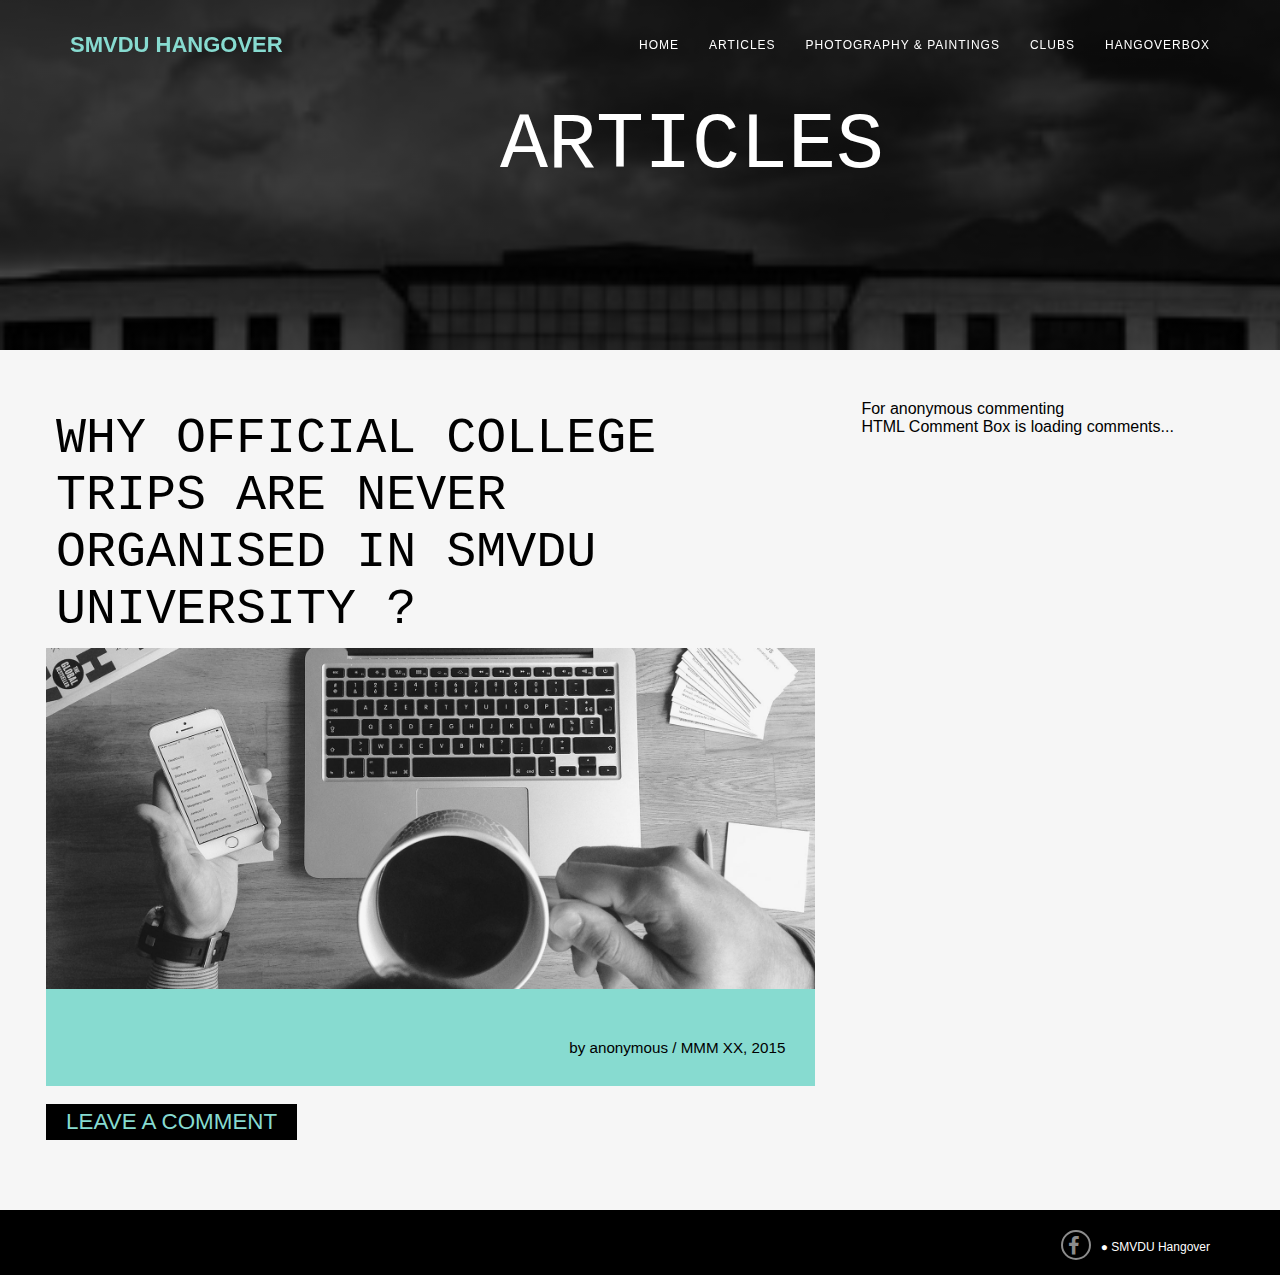
<file: h2.html>
<!DOCTYPE html>
<html lang="en">
  <head>
    <!-- Basic Page Needs
    ================================================== -->
    <meta charset="utf-8">
    <!--[if IE]><meta http-equiv="x-ua-compatible" content="IE=9" /><![endif]-->
    <meta name="viewport" content="width=device-width, initial-scale=1">
    <title>SmvduHangover - HangoverBox</title>
    
    
    <!-- Favicons
    ================================================== -->
    <link rel="shortcut icon" href="img/favicon.ico" type="image/x-icon">
    <link rel="apple-touch-icon" href="img/apple-touch-icon.png">
    <link rel="apple-touch-icon" sizes="72x72" href="img/apple-touch-icon-72x72.png">
    <link rel="apple-touch-icon" sizes="114x114" href="img/apple-touch-icon-114x114.png">

    <!-- Bootstrap -->
    <link rel="stylesheet" type="text/css"  href="css/bootstrap.css">
    <link rel="stylesheet" type="text/css" href="fonts/font-awesome/css/font-awesome.css">

    <!-- Slider
    ================================================== -->
    <link href="css/owl.carousel.css" rel="stylesheet" media="screen">
    <link href="css/owl.theme.css" rel="stylesheet" media="screen">

    <!-- Stylesheet
    ================================================== -->
	 
    <link rel="stylesheet" type="text/css"  href="css/style.css">
    <link rel="stylesheet" type="text/css" href="css/responsive.css">

    <link href='http://fonts.googleapis.com/css?family=Lato:100,300,400,700,900,100italic,300italic,400italic,700italic,900italic' rel='stylesheet' type='text/css'>
    <link href='http://fonts.googleapis.com/css?family=Open+Sans:300italic,400italic,600italic,700italic,800italic,700,300,600,800,400' rel='stylesheet' type='text/css'>

    <script type="text/javascript" src="js/modernizr.custom.js"></script> 
	  
	  
	  
	  
<link href="css/style1.css" rel="stylesheet" type="text/css" media="all" />
<meta name="viewport" content="width=device-width, initial-scale=1, maximum-scale=1">
<meta http-equiv="Content-Type" content="text/html; charset=utf-8" />
<link href='http://fonts.googleapis.com/css?family=Karla' rel='stylesheet' type='text/css'>
<link href="css/elastislide.css" rel="stylesheet" type="text/css" media="all" />
<!-- Add fancyBox main JS and CSS files -->
<script src="js/jquery.min.js"></script>
<script src="js/jquery.magnific-popup.js" type="text/javascript"></script>
<link href="css/magnific-popup.css" rel="stylesheet" type="text/css">
		<script>
			$(document).ready(function() {
				$('.popup-with-zoom-anim').magnificPopup({
					type: 'inline',
					fixedContentPos: false,
					fixedBgPos: true,
					overflowY: 'auto',
					closeBtnInside: true,
					preloader: false,
					midClick: true,
					removalDelay: 300,
					mainClass: 'my-mfp-zoom-in'
			});
		});
		</script>
    
  </head>
  <body>
	  
	  
	  
	  <div id="tf-home1" class="text-center">
        <div class="overlay">
			<div class="cont">
			<h1><p>Articles</p></h1>
			</div>
           
		  </div>
    </div>
	  
	  
	  
    <!-- Navigation
    ==========================================-->
    <nav id="tf-menu" class="navbar navbar-default navbar-fixed-top">
      <div class="container">
        <!-- Brand and toggle get grouped for better mobile display -->
        <div class="navbar-header">
          <button type="button" class="navbar-toggle collapsed" data-toggle="collapse" data-target="#bs-example-navbar-collapse-1">
            <span class="sr-only">Toggle navigation</span>
            <span class="icon-bar"></span>
            <span class="icon-bar"></span>
            <span class="icon-bar"></span>
          </button>
          <a class="navbar-brand" href="index.html">SMVDU <i>Hangover</i></a>
        </div>

        <!-- Collect the nav links, forms, and other content for toggling -->
        <div class="collapse navbar-collapse" id="bs-example-navbar-collapse-1">
          <ul class="nav navbar-nav navbar-right">
            <li><a href="index.html" class="page-scroll">Home</a></li>
            <li><a href="articles.html" class="page-scroll">Articles</a></li>
           
            <li><a href="photography.html" class="page-scroll">Photography & Paintings</a></li>
            
            <li><a href="Clubs.html" class="page-scroll">Clubs</a></li>
			  <li><a href="hangoverbox.html" class="page-scroll">HangoverBox</a></li>
          </ul>
        </div><!-- /.navbar-collapse -->
      </div><!-- /.container-fluid -->
    </nav>

	  
	  
	  
	  
	  <div class="main">	
	 <div class="single-wrapper">
	   <div class="single-blog " >
		  <div class="cont2"> <h2><p>Why official college trips are never organised in Smvdu university ?</p></h2></div>
	     <div class="single-img"><img src="img/1.jpg" alt=""/></div>
			<div class="blog-desc">
				
				<div class="comment">
					<div class="comment-desc"><a href="#"><a href="#">by anonymous</a> / <a href="#">MMM XX, 2015</a></div>
					<div class="clear"></div>
				</div>
			</div>
			
				
				
			<div class="clear"></div>
			 
		 	<div class="clear"></div>
				<br>
				
		     
		 
	  			<h5 class="leave">Leave a Comment</h5><div class="clear"></div>
	  		   
		   
		   
		   <div id="disqus_thread"></div>
<script type="text/javascript">
    /* * * CONFIGURATION VARIABLES * * */
    var disqus_shortname = 'smvduhangover';
    
    /* * * DON'T EDIT BELOW THIS LINE * * */
    (function() {
        var dsq = document.createElement('script'); dsq.type = 'text/javascript'; dsq.async = true;
        dsq.src = '//' + disqus_shortname + '.disqus.com/embed.js';
        (document.getElementsByTagName('head')[0] || document.getElementsByTagName('body')[0]).appendChild(dsq);
    })();
</script>
<noscript>Please enable JavaScript to view the <a href="https://disqus.com/?ref_noscript" rel="nofollow">comments powered by Disqus.</a></noscript>
		   
		   
		   
          </div>
		 
		 
		 
	  
	  
	  
	  
	  
	  
	  
	  
	  
	 <div class="project-sidebar">
	 	
		  <p><b>For anonymous commenting</b></p>
		  		 
<!-- begin wwww.htmlcommentbox.com -->
 <div id="HCB_comment_box"><a href="http://www.htmlcommentbox.com">HTML Comment Box</a> is loading comments...</div>
 <link rel="stylesheet" type="text/css" href="//www.htmlcommentbox.com/static/skins/bootstrap/twitter-bootstrap.css?v=0" />
 <script type="text/javascript" id="hcb"> /*<!--*/ if(!window.hcb_user){hcb_user={};} (function(){var s=document.createElement("script"), l=hcb_user.PAGE || (""+window.location).replace(/'/g,"%27"), h="//www.htmlcommentbox.com";s.setAttribute("type","text/javascript");s.setAttribute("src", h+"/jread?page="+encodeURIComponent(l).replace("+","%2B")+"&mod=%241%24wq1rdBcg%240pTGcEZKtITls1poeLyBd0"+"&opts=16862&num=50&ts=1443724770712");if (typeof s!="undefined") document.getElementsByTagName("head")[0].appendChild(s);})(); /*-->*/ </script>
<!-- end www.htmlcommentbox.com -->
		 
		  
	 </div>
	 <div class="clear"></div>
  </div>
  
	  
	  
	  
	  </div>
	  
	  
	  
	  
	  
	  
	  
	  
	  
	  
	  
	  
	  
   
    <nav id="footer">
        <div class="container">
            <div class="pull-right fnav">
                <p>&#9679; SMVDU Hangover</p>
            </div>
            <div class="pull-right fnav">
                <ul class="footer-social">
                    <li><a href="https://www.facebook.com/smvduhangover"><i class="fa fa-facebook"></i></a></li>
                    
                </ul>
            </div>
        </div>
    </nav>

    <!-- jQuery (necessary for Bootstrap's JavaScript plugins) -->
    <script src="https://ajax.googleapis.com/ajax/libs/jquery/1.11.1/jquery.min.js"></script>
    <script type="text/javascript" src="js/jquery.1.11.1.js"></script>
    <!-- Include all compiled plugins (below), or include individual files as needed -->
    <script type="text/javascript" src="js/bootstrap.js"></script>
    <script type="text/javascript" src="js/SmoothScroll.js"></script>
    <script type="text/javascript" src="js/jquery.isotope.js"></script>

    <script src="js/owl.carousel.js"></script>

    <!-- Javascripts
    ================================================== -->
    <script type="text/javascript" src="js/main.js"></script>
		  
		  <script type="text/javascript">
    /* * * CONFIGURATION VARIABLES * * */
    var disqus_shortname = 'smvduhangover';
    
    /* * * DON'T EDIT BELOW THIS LINE * * */
    (function () {
        var s = document.createElement('script'); s.async = true;
        s.type = 'text/javascript';
        s.src = '//' + disqus_shortname + '.disqus.com/count.js';
        (document.getElementsByTagName('HEAD')[0] || document.getElementsByTagName('BODY')[0]).appendChild(s);
    }());
</script>
	  
  </body>
</html>
</file>
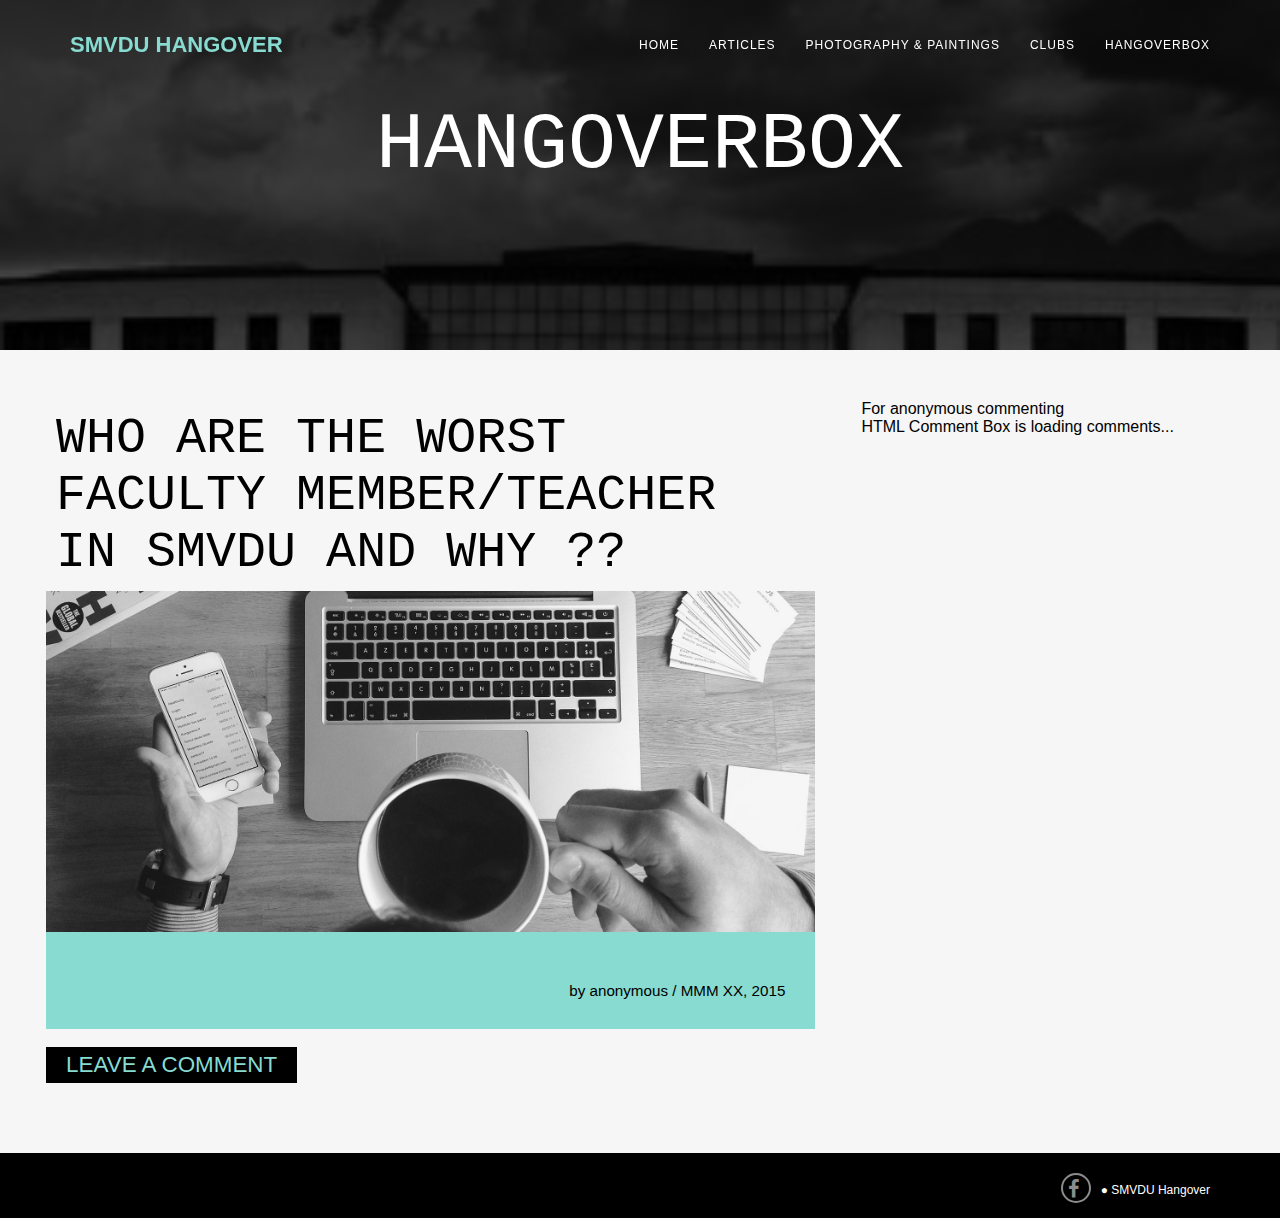
<file: h3.html>
<!DOCTYPE html>
<html lang="en">
  <head>
    <!-- Basic Page Needs
    ================================================== -->
    <meta charset="utf-8">
    <!--[if IE]><meta http-equiv="x-ua-compatible" content="IE=9" /><![endif]-->
    <meta name="viewport" content="width=device-width, initial-scale=1">
    <title>SmvduHangover - Hangoverbox</title>
    
    
    <!-- Favicons
    ================================================== -->
    <link rel="shortcut icon" href="img/favicon.ico" type="image/x-icon">
    <link rel="apple-touch-icon" href="img/apple-touch-icon.png">
    <link rel="apple-touch-icon" sizes="72x72" href="img/apple-touch-icon-72x72.png">
    <link rel="apple-touch-icon" sizes="114x114" href="img/apple-touch-icon-114x114.png">

    <!-- Bootstrap -->
    <link rel="stylesheet" type="text/css"  href="css/bootstrap.css">
    <link rel="stylesheet" type="text/css" href="fonts/font-awesome/css/font-awesome.css">

    <!-- Slider
    ================================================== -->
    <link href="css/owl.carousel.css" rel="stylesheet" media="screen">
    <link href="css/owl.theme.css" rel="stylesheet" media="screen">

    <!-- Stylesheet
    ================================================== -->
	 
    <link rel="stylesheet" type="text/css"  href="css/style.css">
    <link rel="stylesheet" type="text/css" href="css/responsive.css">

    <link href='http://fonts.googleapis.com/css?family=Lato:100,300,400,700,900,100italic,300italic,400italic,700italic,900italic' rel='stylesheet' type='text/css'>
    <link href='http://fonts.googleapis.com/css?family=Open+Sans:300italic,400italic,600italic,700italic,800italic,700,300,600,800,400' rel='stylesheet' type='text/css'>

    <script type="text/javascript" src="js/modernizr.custom.js"></script> 
	  
	  
	  
	  
<link href="css/style1.css" rel="stylesheet" type="text/css" media="all" />
<meta name="viewport" content="width=device-width, initial-scale=1, maximum-scale=1">
<meta http-equiv="Content-Type" content="text/html; charset=utf-8" />
<link href='http://fonts.googleapis.com/css?family=Karla' rel='stylesheet' type='text/css'>
<link href="css/elastislide.css" rel="stylesheet" type="text/css" media="all" />
<!-- Add fancyBox main JS and CSS files -->
<script src="js/jquery.min.js"></script>
<script src="js/jquery.magnific-popup.js" type="text/javascript"></script>
<link href="css/magnific-popup.css" rel="stylesheet" type="text/css">
		<script>
			$(document).ready(function() {
				$('.popup-with-zoom-anim').magnificPopup({
					type: 'inline',
					fixedContentPos: false,
					fixedBgPos: true,
					overflowY: 'auto',
					closeBtnInside: true,
					preloader: false,
					midClick: true,
					removalDelay: 300,
					mainClass: 'my-mfp-zoom-in'
			});
		});
		</script>
    
  </head>
  <body>
	  
	   
	  <div id="tf-home1" class="text-center">
        <div class="overlay">
			<div class="cont1">
			<h1><p>HangoverBox</p></h1>
			</div>
           
		  </div>
    </div>
	  
	  
	  
    <!-- Navigation
    ==========================================-->
    <nav id="tf-menu" class="navbar navbar-default navbar-fixed-top">
      <div class="container">
        <!-- Brand and toggle get grouped for better mobile display -->
        <div class="navbar-header">
          <button type="button" class="navbar-toggle collapsed" data-toggle="collapse" data-target="#bs-example-navbar-collapse-1">
            <span class="sr-only">Toggle navigation</span>
            <span class="icon-bar"></span>
            <span class="icon-bar"></span>
            <span class="icon-bar"></span>
          </button>
          <a class="navbar-brand" href="index.html">SMVDU <i>Hangover</i></a>
        </div>

        <!-- Collect the nav links, forms, and other content for toggling -->
        <div class="collapse navbar-collapse" id="bs-example-navbar-collapse-1">
          <ul class="nav navbar-nav navbar-right">
            <li><a href="index.html" class="page-scroll">Home</a></li>
            <li><a href="articles.html" class="page-scroll">Articles</a></li>
           
            <li><a href="photography.html" class="page-scroll">Photography & Paintings</a></li>
            
            <li><a href="Clubs.html" class="page-scroll">Clubs</a></li>
			  <li><a href="hangoverbox.html" class="page-scroll">HangoverBox</a></li>
          </ul>
        </div><!-- /.navbar-collapse -->
      </div><!-- /.container-fluid -->
    </nav>

	  
	  
	  
	  
	  <div class="main">	
	 <div class="single-wrapper">
	   <div class="single-blog " >
		  <div class="cont2"> <h2><p>Who are the worst faculty member/teacher in SMVDU  and why ?? </p></h2></div>
	     <div class="single-img"><img src="img/1.jpg" alt=""/></div>
			<div class="blog-desc">
				
				<div class="comment">
					<div class="comment-desc"><a href="#"><a href="#">by anonymous</a> / <a href="#">MMM XX, 2015</a></div>
					<div class="clear"></div>
				</div>
			</div>
			
				
				
			<div class="clear"></div>
			 
		 	<div class="clear"></div>
				<br>
				
		     
		 
	  			<h5 class="leave">Leave a Comment</h5><div class="clear"></div>
	  		   
		   <div id="disqus_thread"></div>
<script type="text/javascript">
    /* * * CONFIGURATION VARIABLES * * */
    var disqus_shortname = 'smvduhangover';
    
    /* * * DON'T EDIT BELOW THIS LINE * * */
    (function() {
        var dsq = document.createElement('script'); dsq.type = 'text/javascript'; dsq.async = true;
        dsq.src = '//' + disqus_shortname + '.disqus.com/embed.js';
        (document.getElementsByTagName('head')[0] || document.getElementsByTagName('body')[0]).appendChild(dsq);
    })();
</script>
<noscript>Please enable JavaScript to view the <a href="https://disqus.com/?ref_noscript" rel="nofollow">comments powered by Disqus.</a></noscript>
				
		   
		
		   
		   
          </div>
		 
		 
		 
	  
	  
	  
	  
	  
	  
	  
	  
	  
	 <div class="project-sidebar">
	 	
		 <p><b>For anonymous commenting</b></p>
		  		 
<!-- begin wwww.htmlcommentbox.com -->
 <div id="HCB_comment_box"><a href="http://www.htmlcommentbox.com">HTML Comment Box</a> is loading comments...</div>
 <link rel="stylesheet" type="text/css" href="//www.htmlcommentbox.com/static/skins/bootstrap/twitter-bootstrap.css?v=0" />
 <script type="text/javascript" id="hcb"> /*<!--*/ if(!window.hcb_user){hcb_user={};} (function(){var s=document.createElement("script"), l=hcb_user.PAGE || (""+window.location).replace(/'/g,"%27"), h="//www.htmlcommentbox.com";s.setAttribute("type","text/javascript");s.setAttribute("src", h+"/jread?page="+encodeURIComponent(l).replace("+","%2B")+"&mod=%241%24wq1rdBcg%240pTGcEZKtITls1poeLyBd0"+"&opts=16862&num=50&ts=1443724770712");if (typeof s!="undefined") document.getElementsByTagName("head")[0].appendChild(s);})(); /*-->*/ </script>
<!-- end www.htmlcommentbox.com -->
		 
		 
		 
		 
		  
	 </div>
	 <div class="clear"></div>
  </div>
  
	  
	  
	  
	  </div>
	  
	  
	  
	  
	  
	  
	  
	  
	  
	  
	  
	  
	  
   
    <nav id="footer">
        <div class="container">
            <div class="pull-right fnav">
                <p>&#9679; SMVDU Hangover</p>
            </div>
            <div class="pull-right fnav">
                <ul class="footer-social">
                    <li><a href="https://www.facebook.com/smvduhangover"><i class="fa fa-facebook"></i></a></li>
                    
                </ul>
            </div>
        </div>
    </nav>

    <!-- jQuery (necessary for Bootstrap's JavaScript plugins) -->
    <script src="https://ajax.googleapis.com/ajax/libs/jquery/1.11.1/jquery.min.js"></script>
    <script type="text/javascript" src="js/jquery.1.11.1.js"></script>
    <!-- Include all compiled plugins (below), or include individual files as needed -->
    <script type="text/javascript" src="js/bootstrap.js"></script>
    <script type="text/javascript" src="js/SmoothScroll.js"></script>
    <script type="text/javascript" src="js/jquery.isotope.js"></script>

    <script src="js/owl.carousel.js"></script>

    <!-- Javascripts
    ================================================== -->
    <script type="text/javascript" src="js/main.js"></script>
		  
		  
		  <script type="text/javascript">
    /* * * CONFIGURATION VARIABLES * * */
    var disqus_shortname = 'smvduhangover';
    
    /* * * DON'T EDIT BELOW THIS LINE * * */
    (function () {
        var s = document.createElement('script'); s.async = true;
        s.type = 'text/javascript';
        s.src = '//' + disqus_shortname + '.disqus.com/count.js';
        (document.getElementsByTagName('HEAD')[0] || document.getElementsByTagName('BODY')[0]).appendChild(s);
    }());
</script>
		  
	  
  </body>
</html>
</file>
<file: css/style.css>
@import url(http://fonts.googleapis.com/css?family=Lato:100,300,400,700,900,100italic,300italic,400italic,700italic,900italic);
@import url(http://fonts.googleapis.com/css?family=Open+Sans:300italic,400italic,600italic,700italic,800italic,700,300,600,800,400);

body, html{
	font-family: 'Lato', sans-serif;
	text-rendering: optimizeLegibility !important;
	-webkit-font-smoothing: antialiased !important;
	color: #000000;
}

h1{
	text-transform: uppercase;
}
h1 strong{
	font-weight: 900;
}
h2{
	text-transform: uppercase;
	line-height: 20px;
	margin:  0;
}
h3{
font-size: 18px;
font-weight: 900;
}
h4{
	text-transform: uppercase;
}
h5{
	text-transform: uppercase;
	font-weight: 700;
	line-height: 20px;
}
p{
	font-family: 'Open Sans', sans-serif;
}
p.intro{
	font-size: 16px;
	margin: 12px 0 0;
	line-height: 24px;
	font-family: 'Open Sans', sans-serif;
}
a{ color: #000000;}
a:hover,
a:focus{
	text-decoration: none;
	color: #87dbd0;
}

.section-title hr{
	border-color: #87dbd0;
	border-width: 4px;
	width: 60px;
	float: left;
	clear: both;
}
.clearfix:after {
     visibility: hidden;
     display: block;
     font-size: 0;
     content: " ";
     clear: both;
     height: 0;
     }
.clearfix { display: inline-block; }
* html .clearfix { height: 1%; }
.clearfix { display: block; }
ul, ol{
	padding: 0;
	webkit-padding: 0;
	moz-padding: 0;
}
/* Navigation */
#tf-menu {
	padding: 20px;
	transition: all 0.8s;
}
#tf-menu.navbar-default {
	background-color: rgba(248, 248, 248, 0);
	border-color: rgba(231, 231, 231, 0);
}
#tf-menu a.navbar-brand {
text-transform: uppercase;
font-size: 22px;
color: #87dbd0;
font-weight: 900;
}

#tf-menu.navbar-default .navbar-nav > li > a {
	text-transform: uppercase;
	color: #FFF;
	font-size: 12px;
	letter-spacing: 1px;
}
.on {
	background-color: #222222 !important;
	padding: 0 !important;
}
.navbar-default .navbar-nav > .active > a, 
.navbar-default .navbar-nav > .active > a:hover, 
.navbar-default .navbar-nav > .active > a:focus {
	color: #87dbd0 !important;
	background-color: transparent;
	font-weight: 700;
}

.navbar-toggle {
	border-radius: 0;
	}
.navbar-default .navbar-toggle:hover, 
.navbar-default .navbar-toggle:focus {
	background-color: #87dbd0;
	border-color:#87dbd0;
	}
.navbar-default .navbar-toggle:hover>.icon-bar {
	background-color: #FFF;
	}
/* Home Style */
#tf-home{
	background: url(../img/01.jpg);
	background-size: cover;
	background-position: center;
	background-attachment: fixed;
	background-repeat: no-repeat;
	color: #cfcfcf;
}




#tf-home1{
	background: url(../img/001.jpg);
	background-size:cover;
	background-position: center;
	background-attachment: fixed;
	background-repeat: no-repeat;
	color: #cfcfcf;
}





#tf-home .overlay{
	background: -moz-linear-gradient(top,  rgba(0,0,0,0.8) 0%, rgba(0,0,0,0.73) 17%, rgba(0,0,0,0.66) 35%, rgba(0,0,0,0.55) 62%, rgba(0,0,0,0.4) 100%); /* FF3.6+ */
	background: -webkit-gradient(linear, left top, left bottom, color-stop(0%,rgba(0,0,0,0.8)), color-stop(17%,rgba(0,0,0,0.73)), color-stop(35%,rgba(0,0,0,0.66)), color-stop(62%,rgba(0,0,0,0.55)), color-stop(100%,rgba(0,0,0,0.4))); /* Chrome,Safari4+ */
	background: -webkit-linear-gradient(top,  rgba(0,0,0,0.8) 0%,rgba(0,0,0,0.73) 17%,rgba(0,0,0,0.66) 35%,rgba(0,0,0,0.55) 62%,rgba(0,0,0,0.4) 100%); /* Chrome10+,Safari5.1+ */
	background: -o-linear-gradient(top,  rgba(0,0,0,0.8) 0%,rgba(0,0,0,0.73) 17%,rgba(0,0,0,0.66) 35%,rgba(0,0,0,0.55) 62%,rgba(0,0,0,0.4) 100%); /* Opera 11.10+ */
	background: -ms-linear-gradient(top,  rgba(0,0,0,0.8) 0%,rgba(0,0,0,0.73) 17%,rgba(0,0,0,0.66) 35%,rgba(0,0,0,0.55) 62%,rgba(0,0,0,0.4) 100%); /* IE10+ */
	background: linear-gradient(to bottom,  rgba(0,0,0,0.8) 0%,rgba(0,0,0,0.73) 17%,rgba(0,0,0,0.66) 35%,rgba(0,0,0,0.55) 62%,rgba(0,0,0,0.4) 100%); /* W3C */
	filter: progid:DXImageTransform.Microsoft.gradient( startColorstr='#cc000000', endColorstr='#66000000',GradientType=0 ); /* IE6-9 */
	height: 750px;
	background-attachment: fixed;
}





#tf-works .overlay{
	background: -moz-linear-gradient(top,  rgba(0,0,0,0.8) 0%, rgba(0,0,0,0.73) 17%, rgba(0,0,0,0.66) 35%, rgba(0,0,0,0.55) 62%, rgba(0,0,0,0.4) 100%); /* FF3.6+ */
	background: -webkit-gradient(linear, left top, left bottom, color-stop(0%,rgba(0,0,0,0.8)), color-stop(17%,rgba(0,0,0,0.73)), color-stop(35%,rgba(0,0,0,0.66)), color-stop(62%,rgba(0,0,0,0.55)), color-stop(100%,rgba(0,0,0,0.4))); /* Chrome,Safari4+ */
	background: -webkit-linear-gradient(top,  rgba(0,0,0,0.8) 0%,rgba(0,0,0,0.73) 17%,rgba(0,0,0,0.66) 35%,rgba(0,0,0,0.55) 62%,rgba(0,0,0,0.4) 100%); /* Chrome10+,Safari5.1+ */
	background: -o-linear-gradient(top,  rgba(0,0,0,0.8) 0%,rgba(0,0,0,0.73) 17%,rgba(0,0,0,0.66) 35%,rgba(0,0,0,0.55) 62%,rgba(0,0,0,0.4) 100%); /* Opera 11.10+ */
	background: -ms-linear-gradient(top,  rgba(0,0,0,0.8) 0%,rgba(0,0,0,0.73) 17%,rgba(0,0,0,0.66) 35%,rgba(0,0,0,0.55) 62%,rgba(0,0,0,0.4) 100%); /* IE10+ */
	background: linear-gradient(to bottom,  rgba(0,0,0,0.8) 0%,rgba(0,0,0,0.73) 17%,rgba(0,0,0,0.66) 35%,rgba(0,0,0,0.55) 62%,rgba(0,0,0,0.4) 100%); /* W3C */
	filter: progid:DXImageTransform.Microsoft.gradient( startColorstr='#cc000000', endColorstr='#66000000',GradientType=0 ); /* IE6-9 */
	height: 750px;
	background-attachment: fixed;
}






#tf-home1 .overlay{
	background: -moz-linear-gradient(top,  rgba(0,0,0,0.8) 0%, rgba(0,0,0,0.73) 17%, rgba(0,0,0,0.66) 35%, rgba(0,0,0,0.55) 62%, rgba(0,0,0,0.4) 100%); /* FF3.6+ */
	background: -webkit-gradient(linear, left top, left bottom, color-stop(0%,rgba(0,0,0,0.8)), color-stop(17%,rgba(0,0,0,0.73)), color-stop(35%,rgba(0,0,0,0.66)), color-stop(62%,rgba(0,0,0,0.55)), color-stop(100%,rgba(0,0,0,0.4))); /* Chrome,Safari4+ */
	background: -webkit-linear-gradient(top,  rgba(0,0,0,0.8) 0%,rgba(0,0,0,0.73) 17%,rgba(0,0,0,0.66) 35%,rgba(0,0,0,0.55) 62%,rgba(0,0,0,0.4) 100%); /* Chrome10+,Safari5.1+ */
	background: -o-linear-gradient(top,  rgba(0,0,0,0.8) 0%,rgba(0,0,0,0.73) 17%,rgba(0,0,0,0.66) 35%,rgba(0,0,0,0.55) 62%,rgba(0,0,0,0.4) 100%); /* Opera 11.10+ */
	background: -ms-linear-gradient(top,  rgba(0,0,0,0.8) 0%,rgba(0,0,0,0.73) 17%,rgba(0,0,0,0.66) 35%,rgba(0,0,0,0.55) 62%,rgba(0,0,0,0.4) 100%); /* IE10+ */
	background: linear-gradient(to bottom,  rgba(0,0,0,0.8) 0%,rgba(0,0,0,0.73) 17%,rgba(0,0,0,0.66) 35%,rgba(0,0,0,0.55) 62%,rgba(0,0,0,0.4) 100%); /* W3C */
	filter: progid:DXImageTransform.Microsoft.gradient( startColorstr='#cc000000', endColorstr='#66000000',GradientType=0 ); /* IE6-9 */
	height: 350px;
	background-attachment: fixed;
}

.cont {
font-size: 80px;
	font-family: monospace;
	color: #fff;
	padding-left: 500px;
	padding-right: 250px;
	padding-bottom: 10px;
	padding-top: 100px;
	
}

.cont1 {
font-size: 80px;
	font-family: monospace;
	color: #fff;
	padding-left: 250px;
	padding-right: 250px;
	padding-bottom: 10px;
	padding-top: 100px;
	
}

.cont2 {
font-size: 50px;
	font-family: monospace;
	color: #000;
	padding-left: 10px;
	padding-right: 10px;
	padding-bottom: 10px;
	padding-top: 10px;
	
}
	


#tf-home p.lead{
	color: #e3e3e3;
}

.content{
	position: relative;
	padding: 20% 0 0;
}

.color{
	color:#fff;
}

a.fa.fa-angle-down {
	padding: 10px 15px;
	color: #fff;
	border: 2px solid #b4b4b4;
	border-radius: 50%;
	font-size: 24px;
	margin-top: 200px;
	transition: all 0.5s;
}
a.fa.fa-angle-down:hover{
	background: #87dbd0;
	color: #ffffff;
	border: 2px solid #87dbd0;
}
/* About Section */
#tf-about{
	
	padding: 80px 0;
}
ul.about-list{ margin: 30px 0 0 ;}
ul.about-list li{
	display: block;
	font-size: 16px;
	line-height: 30px;
	font-family: 'Open Sans', sans-serif;
}
ul.about-list li span{ 
	margin-right: 10px;
}

/* Team Section */
#tf-team{
	background: url(../img/03.jpg);
	background-size: cover;
	background-position: center;
	background-attachment: fixed;
	background-repeat: no-repeat;
	color: #ffffff;
}
#tf-team .overlay{
	background: -moz-linear-gradient(top,  rgba(0,0,0,0.8) 0%, rgba(0,0,0,0.73) 17%, rgba(0,0,0,0.66) 35%, rgba(0,0,0,0.55) 62%, rgba(0,0,0,0.4) 100%); /* FF3.6+ */
	background: -webkit-gradient(linear, left top, left bottom, color-stop(0%,rgba(0,0,0,0.8)), color-stop(17%,rgba(0,0,0,0.73)), color-stop(35%,rgba(0,0,0,0.66)), color-stop(62%,rgba(0,0,0,0.55)), color-stop(100%,rgba(0,0,0,0.4))); /* Chrome,Safari4+ */
	background: -webkit-linear-gradient(top,  rgba(0,0,0,0.8) 0%,rgba(0,0,0,0.73) 17%,rgba(0,0,0,0.66) 35%,rgba(0,0,0,0.55) 62%,rgba(0,0,0,0.4) 100%); /* Chrome10+,Safari5.1+ */
	background: -o-linear-gradient(top,  rgba(0,0,0,0.8) 0%,rgba(0,0,0,0.73) 17%,rgba(0,0,0,0.66) 35%,rgba(0,0,0,0.55) 62%,rgba(0,0,0,0.4) 100%); /* Opera 11.10+ */
	background: -ms-linear-gradient(top,  rgba(0,0,0,0.8) 0%,rgba(0,0,0,0.73) 17%,rgba(0,0,0,0.66) 35%,rgba(0,0,0,0.55) 62%,rgba(0,0,0,0.4) 100%); /* IE10+ */
	background: linear-gradient(to bottom,  rgba(0,0,0,0.8) 0%,rgba(0,0,0,0.73) 17%,rgba(0,0,0,0.66) 35%,rgba(0,0,0,0.55) 62%,rgba(0,0,0,0.4) 100%); /* W3C */
	filter: progid:DXImageTransform.Microsoft.gradient( startColorstr='#cc000000', endColorstr='#66000000',GradientType=0 ); /* IE6-9 */
	height: auto;
	background-attachment: fixed;
	padding: 80px 0;
}
.section-title.center{
	padding: 30px 0;
}
.section-title h2,
.section-title.center h2{
	font-weight: 300;
}
.section-title.center .line{
	border-top: 4px solid #87dbd0;
	height: 10px;
	width: 60px;
	text-align: center;
	margin: 0 auto;
	margin-top: 20px;
}

.section-title.center hr {
	border-top: 4px solid #87dbd0;
	width: 40px;
	text-align: center;
	margin-top: 10px;
	position: relative;
	left: 17%;
}
#team{ margin: 0 auto}
#team .item{
    padding: 0;
    margin: 15px;
    color: #FFF;
    text-align: center;
}

img.img-circle.team-img {
	width: 120px;
	height: 120px;
	border: 4px solid transparent;
	transition: all 0.5s;
}
#tf-team .item .thumbnail:hover>img.img-circle.team-img{
	border: 4px solid #87dbd0;
}
#tf-team .thumbnail {
	background: transparent;
	border: 0;
}

#tf-team .thumbnail .caption {
	padding: 9px;
	color: #F2F2F2;
}

.owl-theme .owl-controls .owl-page span {
	display: block;
	width: 10px;
	height: 10px;
	margin: 5px 7px;
	filter: Alpha(Opacity=1);
	opacity: 1;
	-webkit-border-radius: 0;
	-moz-border-radius: 20px;
	border-radius: 0;
	background: #FFFFFF;
	transition: all 0.5s;
}

.owl-theme .owl-controls .owl-page.active span, 
.owl-theme .owl-controls.clickable .owl-page:hover span {
	filter: Alpha(Opacity=100);
	opacity: 1;
	background: #87dbd0;
}
.owl-theme .owl-controls .owl-page.active span{
	background: #87dbd0;
}

/* Services Section */
#tf-services{
	padding: 80px 0;
}

.space{
	margin-top: 40px;
}

#tf-services i.fa {
	font-size: 40px;
	border: 4px solid #87dbd0;
	width: 100px;
	height: 100px;
	padding: 27px 25px;
	margin-bottom: 10px;
	border-radius: 50%;
	transition: all 0.5s;
}

#tf-services i.fa.fa-mobile{
	font-size: 50px;
	padding: 20px 25px;
}

#tf-services .service:hover>i.fa{
	background: #87dbd0;
	color: #ffffff;
}

/* Clients Section */
#tf-clients{
	background: url(../img/04.jpg);
	background-size: cover;
	background-position: center;
	background-attachment: fixed;
	background-repeat: no-repeat;
	color: #ffffff;
}

#tf-clients .overlay{
	background: -moz-linear-gradient(top,  rgba(0,0,0,0.8) 0%, rgba(0,0,0,0.73) 17%, rgba(0,0,0,0.66) 35%, rgba(0,0,0,0.55) 62%, rgba(0,0,0,0.4) 100%); /* FF3.6+ */
	background: -webkit-gradient(linear, left top, left bottom, color-stop(0%,rgba(0,0,0,0.8)), color-stop(17%,rgba(0,0,0,0.73)), color-stop(35%,rgba(0,0,0,0.66)), color-stop(62%,rgba(0,0,0,0.55)), color-stop(100%,rgba(0,0,0,0.4))); /* Chrome,Safari4+ */
	background: -webkit-linear-gradient(top,  rgba(0,0,0,0.8) 0%,rgba(0,0,0,0.73) 17%,rgba(0,0,0,0.66) 35%,rgba(0,0,0,0.55) 62%,rgba(0,0,0,0.4) 100%); /* Chrome10+,Safari5.1+ */
	background: -o-linear-gradient(top,  rgba(0,0,0,0.8) 0%,rgba(0,0,0,0.73) 17%,rgba(0,0,0,0.66) 35%,rgba(0,0,0,0.55) 62%,rgba(0,0,0,0.4) 100%); /* Opera 11.10+ */
	background: -ms-linear-gradient(top,  rgba(0,0,0,0.8) 0%,rgba(0,0,0,0.73) 17%,rgba(0,0,0,0.66) 35%,rgba(0,0,0,0.55) 62%,rgba(0,0,0,0.4) 100%); /* IE10+ */
	background: linear-gradient(to bottom,  rgba(0,0,0,0.8) 0%,rgba(0,0,0,0.73) 17%,rgba(0,0,0,0.66) 35%,rgba(0,0,0,0.55) 62%,rgba(0,0,0,0.4) 100%); /* W3C */
	filter: progid:DXImageTransform.Microsoft.gradient( startColorstr='#cc000000', endColorstr='#66000000',GradientType=0 ); /* IE6-9 */
	padding: 80px 0;
	background-attachment: fixed;
}

#clients .item{
    padding: 0;
    margin: 35px;
    color: #FFF;
    text-align: center;
}
/* Gallery Section 
==============================*/
#tf-works{
	background: url(../img/03.jpg);
	background-size: cover;
	background-position: center;
	background-attachment: fixed;
	background-repeat: no-repeat;
	color: #ffffff
	padding: 80px 0;
}
.categories{ 
	padding: 10px 0;
}
ul.cat li{
	display: inline-block;
}
#tf-works li.pull-right {
	margin-top: 10px;
}
ol.type li{
	display: inline-block;
	margin-left: 20px;
}
ol.type li:after{
	content: ' | ';
	margin-left: 20px;
}
ol.type li:last-child:after { content: ''; }
ol.type li a{ color: #fff}
ol.type li a.active { font-weight: 700; }
.isotope-item { z-index: 2 }
.isotope-hidden.isotope-item { z-index: 1 }
.isotope,
.isotope .isotope-item {
    /* change duration value to whatever you like */
    -webkit-transition-duration: 0.8s;
    -moz-transition-duration: 0.8s;
    transition-duration: 0.8s;
}
.isotope-item {
    margin-right: -1px;
    -webkit-backface-visibility: hidden;
    backface-visibility: hidden;
}
.isotope {
    -webkit-backface-visibility: hidden;
    backface-visibility: hidden;
    -webkit-transition-property: height, width;
    -moz-transition-property: height, width;
    transition-property: height, width;
}
.isotope .isotope-item {
    -webkit-backface-visibility: hidden;
    backface-visibility: hidden;
    -webkit-transition-property: -webkit-transform, opacity;
    -moz-transition-property: -moz-transform, opacity;
    transition-property: transform, opacity;
}
.portfolio-item{
	margin-bottom: 30px;
}
.portfolio-item .hover-bg{
	height: 260px;
	overflow: hidden;
	position: relative;
}

.hover-bg .hover-text {
	position: absolute;
	text-align: center;
	margin: 0 auto;
	color: #ffffff;
	background: rgba(0, 0, 0, 0.66);
	padding: 25% 0;
	height: 100%;
	width: 100%;
	opacity: 0;
    transition: all 0.5s;
}
.hover-bg .hover-text>h4{
	opacity: 0;
	-webkit-transform: translateY(100%);
            transform: translateY(100%);
            transition: all 0.3s;
}
.hover-bg:hover .hover-text>h4{
	opacity: 1;
    -webkit-backface-visibility:hidden;
    -webkit-transform: translateY(0);
            transform: translateY(0);
}
.hover-bg .hover-text>i{
	opacity: 0;
	-webkit-transform: translateY(0);
            transform: translateY(0);
            transition: all 0.3s;
}
.hover-bg:hover .hover-text>i{
	opacity: 1;
    -webkit-backface-visibility:hidden;
   -webkit-transform: translateY(100%);
            transform: translateY(100%);
}
.hover-bg:hover .hover-text{
	opacity: 1;
}
#tf-works i.fa {
	height: 30px;
	width: 30px;
	border: 1px solid #87dbd0;
	font-size: 20px;
	padding: 5px;
	border-radius: 50%;
	color: #87dbd0;
}
/* Testimonials Section */
#tf-testimonials{
	background: url(../img/05.jpg);
	background-size: cover;
	background-position: center;
	background-attachment: fixed;
	background-repeat: no-repeat;
	color: #ffffff;
}

#tf-testimonials .overlay{
	background: -moz-linear-gradient(top,  rgba(0,0,0,0.8) 0%, rgba(0,0,0,0.73) 17%, rgba(0,0,0,0.66) 35%, rgba(0,0,0,0.55) 62%, rgba(0,0,0,0.4) 100%); /* FF3.6+ */
	background: -webkit-gradient(linear, left top, left bottom, color-stop(0%,rgba(0,0,0,0.8)), color-stop(17%,rgba(0,0,0,0.73)), color-stop(35%,rgba(0,0,0,0.66)), color-stop(62%,rgba(0,0,0,0.55)), color-stop(100%,rgba(0,0,0,0.4))); /* Chrome,Safari4+ */
	background: -webkit-linear-gradient(top,  rgba(0,0,0,0.8) 0%,rgba(0,0,0,0.73) 17%,rgba(0,0,0,0.66) 35%,rgba(0,0,0,0.55) 62%,rgba(0,0,0,0.4) 100%); /* Chrome10+,Safari5.1+ */
	background: -o-linear-gradient(top,  rgba(0,0,0,0.8) 0%,rgba(0,0,0,0.73) 17%,rgba(0,0,0,0.66) 35%,rgba(0,0,0,0.55) 62%,rgba(0,0,0,0.4) 100%); /* Opera 11.10+ */
	background: -ms-linear-gradient(top,  rgba(0,0,0,0.8) 0%,rgba(0,0,0,0.73) 17%,rgba(0,0,0,0.66) 35%,rgba(0,0,0,0.55) 62%,rgba(0,0,0,0.4) 100%); /* IE10+ */
	background: linear-gradient(to bottom,  rgba(0,0,0,0.8) 0%,rgba(0,0,0,0.73) 17%,rgba(0,0,0,0.66) 35%,rgba(0,0,0,0.55) 62%,rgba(0,0,0,0.4) 100%); /* W3C */
	filter: progid:DXImageTransform.Microsoft.gradient( startColorstr='#cc000000', endColorstr='#66000000',GradientType=0 ); /* IE6-9 */
	padding: 80px 0;
	background-attachment: fixed;
}
#testimonial {
	padding: 30px 0;
}
#testimonial .item{
    display: block;
    width: 100%;
    height: auto;
}

#testimonial .item p {
	font-weight: 400;
	margin: 30px 0;
	color: #d1d1d1;
}
/* Contact Section */
#tf-contact{
	padding: 80px 0;
}

label {
	float: left;
	font-size: 12px;
	font-weight: 400;
	font-family: 'Open Sans', sans-serif;
}
#tf-contact .form-control {
	display: block;
	width: 100%;
	padding: 6px 12px;
	font-size: 14px;
	line-height: 1.42857143;
	color: #555;
	background-color: #fff;
	background-image: none;
	border: 1px solid #ccc;
	border-radius: 2px;
	-webkit-box-shadow: none;
	box-shadow: none;
	-webkit-transition: none;
	-o-transition: none;
	transition: none;
}

#tf-contact .form-control:focus {
	border-color: inherit;
	outline: 0;
	-webkit-box-shadow: transparent;
	box-shadow: transparent;
}

button.btn.tf-btn.btn-default {
	float: right;
	background: #87dbd0;
	border: 0;
	border-radius: 0;
	padding: 10px 40px;
	color: #ffffff;
	text-transform: uppercase;
}

.btn:active, .btn.active {
	background-image: none;
	outline: 0;
	-webkit-box-shadow: none;
	box-shadow: none;
}

.btn:focus, 
.btn:active:focus, 
.btn.active:focus, 
.btn.focus, 
.btn:active.focus, 
.btn.active.focus {
	outline: thin dotted;
	outline: none;
	outline-offset: none;
}
/* Footer */
nav#footer{
	background: #000000;
	color: #ffffff;
	padding: 20px 0 15px 0;
}
nav#footer .fnav{ vertical-align: middle;}
ul.footer-social li{
	display: inline-block;
	margin-right: 10px;
}
nav#footer p{
	font-size: 12px;
	margin-top: 10px;
}
#footer i.fa {
	height: 30px;
	width: 30px;
	border: 2px solid #8c8c8c;
	font-size: 20px;
	padding: 4px 5px;
	border-radius: 50%;
	color: #8c8c8c;
	transition: all 0.5s;
}
#footer i.fa:hover{
	background: #87dbd0;
	border-color: #87dbd0;
	color: #ffffff;
}
</file>
<file: css/responsive.css>
@media (max-width: 768px){
  .content {
	padding: 40% 0 0;
	}
}

@media (max-width: 603px){
#tf-menu.navbar-default {
	background-color: rgba(0, 0, 0, 0.79);
	}
#tf-works li.pull-right, #tf-works li.pull-left {
    margin-top: 10px;
    float: none !important;
    text-align: center;
    display: block;
}
label{
    float: none !important
}
.pull-left.fnav,
.pull-right.fnav {
    float: none !important;
    text-align: center;
}

.hover-bg .hover-text {
    padding: 12% 10%;
}
}
@media (max-width: 360px){
.hover-bg .hover-text {
    padding: 22% 10%;
}
}
</file>
<file: css/elastislide.css>
/* Elastislide Style */
/*--.es-carousel-wrapper{
	background: #101010;
	padding:10px 27px;
	-moz-border-radius: 10px;
	-webkit-border-radius: 10px;
	border-radius: 10px;
	position:relative;
	-moz-box-shadow:0px 1px 3px rgba(0, 0, 0, 0.9);
	-webkit-box-shadow:0px 1px 3px rgba(0, 0, 0, 0.9);
	box-shadow:0px 1px 3px rgba(0, 0, 0, 0.9);
	position:relative;
	margin-bottom:20px;
}--*/
.es-carousel-wrapper{
	position: relative;
	padding: 0px 30px;
	background: #000;
}
.es-carousel{
	overflow: hidden;
	background: #000;
	
}
.es-carousel ul{
	display:none;
}
.es-carousel ul li{
	height:100%;
	float:left;
	display:block;
	padding-right: 33px;
}
.es-carousel ul li a{
	display:block;
	border-style:solid;
	border-color:#222;
	opacity:0.8;
	width:100px;
	-webkit-touch-callout:none;
	/* option */
	-webkit-transition: all 0.2s ease-in-out;
	-moz-transition: all 0.2s ease-in-out;
	-o-transition: all 0.2s ease-in-out;
	-ms-transition: all 0.2s ease-in-out;
	transition: all 0.2s ease-in-out;
}
.es-carousel ul li.selected a{
	border-color:#fff;
	opacity:1.0;
}
.es-carousel ul li a img{
	display:block;
	border:none;
	max-height:100%;
	max-width:100%;
}
.es-nav span{
	position:absolute;
	top:50%;
	left:8px;
	background:transparent url(../images/nav_thumbs.png) no-repeat top left;
	width:14px;
	height:26px;
	margin-top:-13px;
	text-indent:-9000px;
	cursor:pointer;
	opacity:0.8;
}
.es-nav span.es-nav-next{
	right:8px;
	left:auto;
	background-position:top right;
}
.es-nav span:hover{
	opacity:1.0;
}

.es-carousel ul{
					display:block;
				}






.rg-image-wrapper{
	position:relative;
	padding:20px 30px 70px;
	background:#424147;
	
	min-height:20px;
}
.rg-image{
	position:relative;
	text-align:center;
	
}
/*--.rg-image img{
	max-height:100%;
	max-width:100%;
}--*/
#rg-gallery{
	position:relative;
}
.rg-thumbs{
	position: absolute;
bottom: -49px;
z-index: 9999;
width: 100%;
}
.rg-image-nav a{
position: absolute;
top:35%;
left: 0px;
background: #000 url(../images/img-sprite.png) no-repeat -18px -15px;
width: 46px;
height: 100px;
text-indent: -9000px;
cursor: pointer;

outline: none;

}
.rg-image-nav a.rg-image-nav-next{
	right:0px;
	left:auto;
	background-position:-55px -15px;
	
}
.rg-image-nav a:hover{
	
}

/*--.es-nav-prev span {
position: absolute;
width: 46px;
height: 100px;
text-indent: -9999px;
background: url(../images/img-sprite.png) no-repeat 0 0;
top: 50%;
margin-top: -40px;
z-index: 2;
cursor: pointer;
}
.es-nav span.es-nav-prev {
background-position: -15px -15px;
left: 0px;
}
.es-nav-next span {
position: absolute;
width: 46px;
height: 100px;
text-indent: -9999px;
background: url(../images/img-sprite.png) no-repeat 0 0;
top: 50%;
margin-top: -40px;
z-index: 2;
cursor: pointer;
}
.es-nav span.es-nav-next {
background-position: -55px -15px;
right: 0px;
}--*/
.rg-caption {
	text-align:center;
	margin-top:15px;
	position:relative;
}
.rg-caption p{
	font-size:11px;
	letter-spacing:2px;
	font-family: 'Trebuchet MS', 'Myriad Pro', Arial, sans-serif;
	line-height:16px;
	padding:0 15px;
	text-transform:uppercase;
}
.rg-view{
	height:30px;
}
.rg-view a{
	display:block;
	float:right;
	width:16px;
	height:16px;
	margin-right:3px;
	
	border:3px solid #000;
	opacity:0.8;
}
.rg-view a:hover{
	opacity:1.0;
}
.rg-view a.rg-view-full{
	background-position:0px 0px;
}
.rg-view a.rg-view-selected{
	background-color:#FFEA00;
	border-color:#000;
}
.rg-view a.rg-view-thumbs{
	background-position:0px -16px;
}
.rg-loading{
	width:46px;
	height:46px;
	position:absolute;
	top:50%;
	left:50%;
	background:#000 url(../images/ajax-loader.gif) no-repeat center center;
	margin:-23px 0px 0px -23px;
	z-index:100;
	-moz-border-radius: 10px;
	-webkit-border-radius: 10px;
	border-radius: 10px;
	opacity:0.7;
}
</file>
<file: css/style1.css>
/*
Author: W3layout
Author URL: http://w3layouts.com
License: Creative Commons Attribution 3.0 Unported
License URL: http://creativecommons.org/licenses/by/3.0/
*/
/* reset */
html,body,div,span,applet,object,iframe,h1,h2,h3,h4,h5,h6,p,blockquote,pre,a,abbr,acronym,address,big,cite,code,del,dfn,em,img,ins,kbd,q,s,samp,small,strike,strong,sub,sup,tt,var,b,u,i,dl,dt,dd,ol,nav ul,nav li,fieldset,form,label,legend,table,caption,tbody,tfoot,thead,tr,th,td,article,aside,canvas,details,embed,figure,figcaption,footer,header,hgroup,menu,nav,output,ruby,section,summary,time,mark,audio,video{margin:0;padding:0;border:0;font-size:100%;font:inherit;vertical-align:baseline;}
article, aside, details, figcaption, figure,footer, header, hgroup, menu, nav, section {display: block;}
ol,ul{list-style:none;margin:0;padding:0;}
blockquote,q{quotes:none;}
blockquote:before,blockquote:after,q:before,q:after{content:'';content:none;}
table{border-collapse:collapse;border-spacing:0;}
/* start editing from here */
a{text-decoration:none;}
.txt-rt{text-align:right;}/* text align right */
.txt-lt{text-align:left;}/* text align left */
.txt-center{text-align:center;}/* text align center */
.float-rt{float:right;}/* float right */
.float-lt{float:left;}/* float left */
.clear{clear:both;}/* clear float */
.pos-relative{position:relative;}/* Position Relative */
.pos-absolute{position:absolute;}/* Position Absolute */
.vertical-base{	vertical-align:baseline;}/* vertical align baseline */
.vertical-top{	vertical-align:top;}/* vertical align top */
.underline{	padding-bottom:5px;	border-bottom: 1px solid #eee; margin:0 0 20px 0;}/* Add 5px bottom padding and a underline */
nav.vertical ul li{	display:block;}/* vertical menu */
nav.horizontal ul li{	display: inline-block;}/* horizontal menu */
img{max-width:100%;}
/*end reset*/
body{
	font-family: "Century Gothic",Arial, Helvetica, sans-serif;
	background:#fff;
}
.wrap{
	width:80%;
	margin:0 auto;
	-moz-transition:all .2s linear;
	-webkit-transition:all .2s linear; 
	-o-transition:all .2s linear; 
	-ms-transition:all .2s linear;
}
.header{
	background:#f6f6f6;
}
.logo {
	float:left;
	padding-top: 4px;
}
/*--menu--*/
.cssmenu{
	float:right;
	padding-top: 6px;
}
.cssmenu ul li {
	display: inline-block;
}
.cssmenu ul li a {
	color: #000;
	display: block;
	padding: 40px 15px;
	letter-spacing: 1px;
	font-size: 1.1em;
	font-family: 'Karla', sans-serif;
	text-transform: uppercase;
	margin: 13px 10px;
}
.cssmenu li.active> a, .cssmenu li> a:hover {
	color:#000;
	background:#87dbd0;
	-webkit-transition: all 0.3s ease;
	-moz-transition: all 0.3s ease;
	-o-transition: all 0.3s ease;
	transition: all 0.3s ease;
}
/**** Slider *****/
.index-banner{
	background:url(../images/banner.jpg)no-repeat;
	padding:10px 0;
}
.banner-wrap{
	width: 80%;
	margin: 0 auto;
}
.wmuSlider {
	position: relative;
	overflow: hidden;
	padding-bottom: 50px;
}
.wmuSlider .wmuSliderWrapper article {
	position: relative;
	text-align: center;
}
.wmuSlider .wmuSliderWrapper article img {
	max-width: 100%;
	width: auto;
	height: auto;
	display:block;
	margin:0 auto;
}
.wmuGallery .wmuGalleryImage {
	position: relative;
	text-align: center;
}
.wmuGallery .wmuGalleryImage img {
	max-width: 100%;
	width: auto;
	height: auto;
}
/* Default Skin */
.wmuGallery .wmuGalleryImage {
	margin-bottom: 10px;
}
.wmuSliderPrev, .wmuSliderNext {
	position: absolute;
	width: 46px;
	height: 100px;
	text-indent: -9999px;
	background:url(../images/img-sprite.png)no-repeat;
	top:40%;
	z-index: 2;
	cursor: pointer;
}
.wmuSliderPrev {
	background-position: -15px -20px;
	left: 0px;
}
.wmuSliderNext {
	background-position: -52px -10px;
	right: 0px;
}
.btn {
	margin: 30px 60px 0;
	border: none;
	font-family: inherit;
	color:#fff;
	background: none;
	cursor: pointer;
	padding:10px 30px;
	display: inline-block;
	border-bottom: 3px solid #87dbd0;
	letter-spacing: 1px;
	outline: none;
	float:right;
	position: relative;
	-webkit-transition: all 0.3s;
	-moz-transition: all 0.3s;
	transition: all 0.3s;
}
.btn1 {
	margin:30px 0;
	border: none;
	font-family: inherit;
	color:#fff;
	background: none;
	cursor: pointer;
	padding:8px 20px;
	display: inline-block;
	border-bottom: 3px solid #87dbd0;
	letter-spacing: 1px;
	outline: none;
	position: relative;
	-webkit-transition: all 0.3s;
	-moz-transition: all 0.3s;
	transition: all 0.3s;
}
.btn-8 {
	display: block;
	background: #000;
	font-size:0.99em;
	font-family: "Century Gothic",Arial, Helvetica, sans-serif;
	-webkit-transform-style: preserve-3d;
	-moz-transform-style: preserve-3d;
	transform-style: preserve-3d;
}
.btn-8b:hover {
	background:#222;
}
.btn-8 a{
	color: #fff;
}
.slider-left{
	float: left;
	padding-top:6%;
	width: 47.5%;
}
.slider-left h3{
	font-size:4em;
	color:#000;
	background:#87dbd0;
	font-family: "Century Gothic";
	text-transform:uppercase;
	margin-bottom:10px;
	width:70%;
	font-weight:600;
	float:none;
}
.slider-left h4{
	font-size:4em;
	color:#000;
	background:#87dbd0;
	font-family: "Century Gothic";
	text-transform:uppercase;
	font-weight:600;
	margin-bottom:10px;
	width:100%;
}
.slider-right{
	width:52.5%;
	float:left;
}
p.top{
	color:#fff;
	font-size:1.7em;
	line-height:1.5em;
	font-family: "Century Gothic";
	background:#414146;
	text-align:left;
	padding:0px 10px;
	width:68%;
	margin-bottom:1px;
}
p.middle{
	color:#fff;
	font-size:1.7em;
	line-height:1.5em;
	font-family: "Century Gothic";
	background:#414146;
	text-align:left;
	padding:0px 10px;
	width:64%;
	margin-bottom:1px;
}
p.bottom{
	color:#fff;
	font-size:1.7em;
	line-height:1.5em;
	font-family: "Century Gothic";
	background:#414146;
	text-align:left;
	padding:0px 10px;
	width:56%;
}
.wmuSliderPagination {
	z-index: 2;
	position: absolute;
	left:50%;
	bottom: 10px;
}
.wmuSliderPagination li {
	float: left;
	margin: 0 2px 0 0;
	list-style-type: none;
}
.wmuSliderPagination a {
	display: block;
	text-indent: -9999px;
	width:24px;
	height:24px;
	background: url(../images/img-sprite.png)no-repeat -126px -15px;
}
.wmuSliderPagination a.wmuActive {
	background: url(../images/img-sprite.png)no-repeat -156px -15px;
}
/*--content--*/
.main{
	background:#f6f6f6;
}
.content-top{
	padding:5% 0;
}
.content-top h3{
	text-align:center;
	font-size:2.5em;
	color:#000000;
	font-weight:600;
	font-family: "Century Gothic";
	text-transform: uppercase;
	margin-bottom:15px;
}
.content-top h5{
	text-align:center;
	font-size:1.5em;
	color: #000000;
	font-weight:600;
	font-family: "Century Gothic";
	margin-bottom:60px;
}
.col_1_of_4{
	display: block;
	float:left;
	margin:0% 0 0% 3.6%;
	background: #87dbd0;
	cursor:pointer;
}
.span_1_of_4:hover {
	background:#e1e6ec;
	-webkit-transition: all 0.4s ease;
	-moz-transition: all 0.4s ease;
	-o-transition: all 0.4s ease;
	transition: all 0.4s ease;
	color: #FFF;
}
.col_1_of_4:first-child { margin-left: 0; } 
.span_1_of_4 {
	width: 22.3%;
}
.span_1_of_first {
	width: 22.3%;
}
.span_1_of_first img{
	display:block;
}
.span_1_of_4  p {
	font-size:0.8125em;
	color: #333;
	line-height: 1.5em;
}
.desc{
	background:#414146;
	padding: 20px;
}
.desc h4{
	color: #EEE;
	font-size: 1.5em;
	text-transform: uppercase;
}
.desc h4 span{
	float:right;
	font-size:12px;
	text-transform:lowercase;
}
span.small{
	color:#87dbd0;
}
.grid1{
	text-align:center;
	padding: 26px 0px 10px 0px;
}
.grid1 img{
	padding: 23px 0;
}
.grid1 h4{
	color:#5C5401;
	text-transform:uppercase;
	font-size:1.5em;
}
.desc p{
	color: #FFF;
	font-size: 0.8999em;
	line-height: 1.8em;
	text-align: center;
}
/*--content-middle--*/
.content-middle{
	padding-bottom:3%;
}
.content-middle h2{
	font-size: 1.5em;
	text-transform: uppercase;
	text-align: center;
	background:url(../images/bg-h2.png) repeat-x center;
	margin-bottom:40px;
}
.content-middle h2 span{
	background:#000000;
	color:#87dbd0;
	padding:5px 40px;
}
.content-middle p{
	text-align:center;
	color:#424146;
	font-size: 1.4em;
	padding:1% 0;
}
#tiles {
  list-style-type: none;
  position: relative; 
  margin: 0;
}
#tiles li {
  background-color: #ffffff;
}
#tiles li img {
  display: block;
  cursor: pointer;
}
#tiles ali:nth-child(3n) {
  height: 175px;
}
#tiles ali:nth-child(4n-3) {
  padding-bottom: 30px;
}
#tiles ali:nth-child(5n) {
  height: 250px;
}
/** General page styling **/
#main1 {
  padding: 30px 0 30px 0;
}
.content-bottom{
	padding-bottom:5%;
}
.content-bottom h2{
	font-size: 1.5em;
	text-transform: uppercase;
	text-align: center;
	background:url(../images/bg-h2.png) repeat-x center;
	margin-bottom:40px;
}
.content-bottom h2 span{
	background:#000000;
	color:#87dbd0;
	padding:5px 40px;
}
.content-bottom p{
	text-align:center;
	color:#424146;
	font-size: 1.4em;
	padding: 1% 0 3%;
}
/*--thumbs--*/
#jquery-script-menu {
	position: fixed;
	height: 90px;
	width: 100%;
	top: 0;
	left: 0;
	border-top: 5px solid #316594;
	background: #fff;
	-moz-box-shadow: 0 2px 3px 0px rgba(0, 0, 0, 0.16);
	-webkit-box-shadow: 0 2px 3px 0px rgba(0, 0, 0, 0.16);
	box-shadow: 0 2px 3px 0px rgba(0, 0, 0, 0.16);
	z-index: 999999;
	padding: 10px 0;
}
.jquery-script-center {
	width: 960px;
	margin: 0 auto;
}
.jquery-script-center ul {
	width: 212px;
	float:left;
	line-height:45px;
	margin:0;
	padding:0;
	list-style:none;
}
.jquery-script-center a {
	text-decoration:none;
}
.jquery-script-ads {
	width: 728px;
	height:90px;
	float:right;
}
.jquery-script-clear {
	clear:both;
	height:0;
}
.clearout {
	height: 20px;
	clear: both;
}
#flexiselDemo1, #flexiselDemo2, #flexiselDemo3 {
	display: none;
}
.nbs-flexisel-container {
	position: relative;
	max-width: 100%;
}
.nbs-flexisel-ul {
	position: relative;
	width: 9999px;
	margin: 0px;
	padding: 0px;
	list-style-type: none;
	text-align: center;
}
.nbs-flexisel-inner {
	overflow: hidden;
	width:80%;
	margin: 0 auto;
}
.nbs-flexisel-item {
	float: left;
	margin: 0px;
	padding: 0px;
	cursor: pointer;
	position: relative;
	line-height: 0px;
}
.nbs-flexisel-item > img {
	width:50%;
	cursor: pointer;
	positon: relative;
	margin-top: 10px;
	margin-bottom: 10px;
	max-width: 100px;
	max-height: 45px;
}
/*** Navigation ***/
.nbs-flexisel-nav-left, .nbs-flexisel-nav-right {
	width: 46px;
	height: 100px;
	position: absolute;
	cursor: pointer;
	z-index: 100;
}
.nbs-flexisel-nav-left {
	left: 0px;
	background: url(../images/img-sprite.png) no-repeat -19px -21px;
}
.nbs-flexisel-nav-right {
	right: 0px;
	background: url(../images/img-sprite.png) no-repeat -55px -20px;
}
/*--footer--*/
/*  GRID OF THREE   ============================================================================= */
.col_1_of_3{
	display: block;
	float:left;
	margin:0% 0 0% 4.6%;
}
.col_1_of_3:first-child { margin-left: 0; }
.span_1_of_3 {
	width: 30.2%;
}
.span_1_of_3  h3{
	color:#fff;
	margin-bottom:30px;
	font-size:1.5em;
	line-height: 1.2;
	font-weight : normal;
	margin-top: 0px;
	letter-spacing: -1px;
}
.span_1_of_3  h4{
	color:#fff;
	margin-bottom:20px;
	font-size:1.5em;
	line-height: 1.2;
	font-weight : normal;
	margin-top: 0px;
	letter-spacing: -1px;
}
.span_1_of_3  p  {
	font-size:0.8125em;
	color: #fff;
	line-height: 1.5em;
}
/***** Media Quries *****/
@media only screen and (max-width: 1024px) {
	.wrap{
		width:95%;
	}	
}
/*  GO FULL WIDTH AT LESS THAN 640 PIXELS */
@media only screen and (max-width: 640px) and (min-width: 480px) {
	.wrap{
		width:95%;
	}
	.col_1_of_3{ 
		margin: 1% 0 1% 0%;
	}
	.span_1_of_3 {
		width:94%;
		padding:3%;  
	}
}
/*  GO FULL WIDTH AT LESS THAN 480 PIXELS */
@media only screen and (max-width: 480px) {
     
     .wrap{
		width:95%;
	}		
	.col_1_of_3{ 
		margin: 1% 0 1% 0%;
	}
	.span_1_of_3 {
		width:92%;
		padding:4%;
	}
}
.footer-top{
	background:#414146;
	padding:2% 0;
}
.gallery li{
	float: left;
	width: 31.9%;
	padding-right: 5px;
}
.gallery li img{
	display:block;
}
.footer-list li{
	padding-bottom: 20px;
}
.footer-list li img{
	float:left;
	margin-right:20px;
}
.footer-list li p{
	width: 85.5%;
	float: left;
	padding: 0;
}
span.yellow a{
	color:#87dbd0;
}
span.yellow a:hover{
	color:#fff;
}
.social-icons ul li:first-child, ol li:first-child {
	margin-top: 0px;
	margin-left: 0;
}
.social-icons li {
	background: none;
	padding: 0px;
	display: inline-block;
}
li.facebook a span {
	height: 30px;
	width: 30px;
	display: block;
	background: url(../images/img-sprite.png) no-repeat -283px -14px;
}
li.facebook a span:hover {
	background: url(../images/img-sprite.png) no-repeat -283px -46px;
}
li.google a span {
	height: 30px;
	width: 30px;
	display: block;
	background: url(../images/img-sprite.png) no-repeat -316px -14px;
}
li.google a span:hover {
	background: url(../images/img-sprite.png) no-repeat -316px -46px;
}
li.twitter a span {
	height: 30px;
	width: 30px;
	display: block;
	background: url(../images/img-sprite.png) no-repeat -349px -14px;
}
li.twitter a span:hover {
	background: url(../images/img-sprite.png) no-repeat -349px -46px;
}
li.linkedin a span {
	height: 30px;
	width: 30px;
	display: block;
	background: url(../images/img-sprite.png) no-repeat -382px -14px;
}
li.linkedin a span:hover {
	background: url(../images/img-sprite.png) no-repeat -382px -46px;
}
li.youtube a span {
	height: 30px;
	width: 30px;
	display: block;
	background: url(../images/img-sprite.png) no-repeat -416px -14px;
}
li.youtube a span:hover {
	background: url(../images/img-sprite.png) no-repeat -416px -46px;
}
li.bloger a span {
	height: 30px;
	width: 30px;
	display: block;
	background: url(../images/img-sprite.png) no-repeat -448px -14px;
}
li.bloger a span:hover {
	background: url(../images/img-sprite.png) no-repeat -448px -46px;
}
li.rss a span {
	height: 30px;
	width: 30px;
	display: block;
	background: url(../images/img-sprite.png) no-repeat -482px -14px;
}
li.rss a span:hover {
	background: url(../images/img-sprite.png) no-repeat -482px -46px;
}
li.dribble a span {
	height: 30px;
	width: 30px;
	display: block;
	background: url(../images/img-sprite.png) no-repeat -515px -14px;
}
li.dribble a span:hover {
	background: url(../images/img-sprite.png) no-repeat -515px -46px;
}
.social-icons h4{
	color: #FFF;
	margin-bottom:15px;
	font-size: 1.4em;
	line-height: 1.2;
	font-weight: normal;
	margin-top: 0px;
	letter-spacing: -1px;
}
.follow{
	padding-top:30px;
}
.follow h4{
	color: #FFF;
	margin-bottom: 15px;
	font-size: 1.4em;
	line-height: 1.2;
	font-weight: normal;
	margin-top: 0px;
	letter-spacing: -1px;
}
.text{
	border-bottom:1px solid #87dbd0;
	color:#fff;
}
.text img{
	float:right;
}
.footer-bottom{
	background:#000;
	padding:2% 0;
}
.copy {
	float:left;
	padding-top: 7px;
}
.copy p {
	color: #fff;
	font-size:0.89em;
}
p.copy a {
	color:#87dbd0;
}
p.copy a:hover{
	color:#fff;
}
.footer-nav{
	float:right;
}
.footer-nav ul li {
	display: inline-block;
}
.footer-nav ul li a {
	color: #CCC;
	display: block;
	letter-spacing: 1px;
	font-size: 0.89em;
	text-transform: uppercase;
	margin: 13px 10px;
}
.footer-nav ul li a:hover {
	color:#fff;
}
.follow p {
	font-size: 0.8125em;
	color: #FFF;
	line-height: 1.5em;
	margin-bottom:20px;
}
.search {
	border-bottom:2px solid #87dbd0;
	color:#fff;
}
.search input[type="text"] {
	outline: none;
	padding: 2px 16px;
	outline: none;
	color: #FFF;
	background: none;
	border: none;
	width: 90.5%;
	line-height: 1.5em;
}
.search input[type="submit"] {
	background:url('../images/email.png') no-repeat 0px 0px;
	padding:4px 14px;
	border: none;
	cursor: pointer;
	position: absolute;
	line-height: 1.5em;
	outline:none;
}
/*--portfolio--*/
.banner{
	background:url(../images/banner.jpg)no-repeat;
	padding:50px 0;
}
.banner h2{
	color:#87dbd0;
	background: #424146;
	padding: 10px 60px 10px 20px;
	font-size: 2em;
	text-transform: uppercase;
	font-weight: 600;
	float: left;
}
/*---start-portfolio-----*/
.project-wrapper{
	padding:50px 0 30px;
}
#info {
	-webkit-border-radius:5px;
	-moz-border-radius:5px;
	border-radius:5px;				
	background:#fcf8e3;
	border:1px solid  #fbeed5;
	width:95%;
	max-width:900px;
	margin:0 auto 40px auto;
	font-family:arial;
	font-size:12px;
	-webkit-box-sizing: border-box;
	-moz-box-sizing: border-box;
	-o-box-sizing: border-box;
}
	#info .info-wrapper {
		padding:10px;
	-webkit-box-sizing: border-box;
	-moz-box-sizing: border-box;
	-o-box-sizing: border-box;

	}
	#info a {
		color:#c09853;
		text-decoration:none;
	}
	#info p {
		margin:5px 0 0 0;
	}
.container { 
	position: relative; 
	-webkit-transition: all 1s ease;
  -moz-transition: all 1s ease;
  -o-transition: all 1s ease;
  transition: all 1s ease;	
}
#filters {
	padding: 0% 10% 5% 10%;
	list-style:none;
}
   #filters li {
		float:left;
	}
   #filters li span {
		display: block;
		padding: 10px 30px;
		text-decoration: none;
		color: #666;
		cursor: pointer;
		font-size: 1.5em;
	}
	#filters li span.active {
		background:#87dbd0;
		color:#000;
	}
#portfoliolist .portfolio {
	-webkit-box-sizing: border-box;
	-moz-box-sizing: border-box;
	-o-box-sizing: border-box;
	width: 31.3%;
	margin:1%;
	display:none;
	float:left;
	overflow:hidden;
}
   .portfolio-wrapper {
		overflow:hidden;
		position: relative !important;
		background:#D5C301;
		cursor:pointer;
	}
   .portfolio img {
		max-width:100%;
		position: relative;
		display:block;
		transition: all 300ms!important;
		-webkit-transition: all 300ms!important;
		-moz-transition: all 300ms!important;
	}
	      .portfolio .text-category {
				display:block;
				font-size:9px;
				font-size: 12px;
				text-transform:uppercase;
				color:#000;
			}
/* #Tablet (Portrait) */
@media only screen and (min-width: 768px) and (max-width: 959px) {
	.container {
	}
}
/*  #Mobile (Portrait) - Note: Design for a width of 320px */
@media only screen and (max-width: 767px) {
	.container { 
		width: 95%; 
	}
	#ads {
		display:none;
	}
}
/* #Mobile (Landscape) - Note: Design for a width of 480px */
@media only screen and (min-width: 480px) and (max-width: 767px) {
	.container {
		width: 70%;
	}
	#ads {
		display:none;
	}
}
.wrapper{
	padding: 0 1% 3% 1%;
}
.portfolio-top {
	padding: 5% 0 0;
}
.portfolio-top h3 {
	text-align: center;
	font-size: 2.5em;
	color: #000000;
	font-weight: 600;
	font-family: "Century Gothic";
	text-transform: uppercase;
	margin-bottom: 15px;
}
.portfolio-top h5 {
	text-align: center;
	font-size: 1.5em;
	color: #000000;
	font-weight: 600;
	font-family: "Century Gothic";
	margin-bottom: 60px;
}
.links{
	padding:10px 20px;
}
.links h4{
	padding-bottom: 10px;
	float:left;
}
p.img{
	float:right;
	color:#fff;
	font-size:0.99em;
	display: -webkit-box;
	padding-top: 3px;
}
.links h4 a{
	color:#fff;
	font-size:1.4em;
}
.links h4 a:hover{
	color:#000;
}
.links ul li a {
	font-size: 13px;
	color: #FFF;
	padding-left: 5px;
}
.links ul li a:hover {
	text-decoration:underline;
}
.project-bottom{
	padding:20px;
}
.project{
	width:71.9%;
	float: left;
	margin-right:2.6%;
}
.proj-desc{
	border-bottom: 1px solid #DBDBDB;
	padding-bottom:30px;
	margin-bottom:30px;
}
.proj-desc h4{
	background:#000000;
	color:#87dbd0;
	float:left;
	font-size:1.4em;
	padding:5px 10px;
	margin-bottom:20px;
	text-transform: uppercase;
}
.proj-desc p{
	line-height: 1.8em;
	font-size: 0.91em;
	color:#000000;
}
.project-slider{
	padding:0px 0 60px;
}
.related-desc h4 {
	background: #000000;
	color: #87dbd0;
	float:left;
	font-size: 1.4em;
	padding: 5px 10px;
	margin-bottom:30px;
}
.project-sidebar{
	width: 25.5%;
	float: left;
}
.project-list{
	background:#000000;
	padding: 30px;
	margin-bottom:30px;
}
.project-list li, .project-list1 li{
	margin-bottom:20px;
}
.project-list li img, .project-list1 li img {
	float: left;
	margin-right: 20px;
}
.project-list li p {
	width: 84.5%;
	float: left;
	padding-top: 5px;
}
.project-list li p a{
	color:#fff;
	font-size:0.89em;
	text-transform: uppercase;
}
.project-list li p a:hover{
	color: #87dbd0;
}
.project-list h4, .project-list1 h4, .project-list2 h4{
	font-size:1.4em;
	color:#87dbd0;
	margin-bottom: 30px;
	text-transform: uppercase;
}
.project-list1 li p{
	width: 64.5%;
	float: left;
}
.project-list1 li p a{
	padding: 0;
	color: #FFF;
	font-size: 0.8125em;
	text-transform: uppercase;
}
.project-list1 li p a:hover{
	color:#87dbd0;
}
.project-list1{
	background:#000000;
	padding: 30px;
	margin-bottom:30px;
}
span.likes{
	float:right;
	font-size: 0.8125em;
	color: #FFF;
	padding-top: 18px;
}
span.likes img{
	float: none;
	margin-right: 0;
	vertical-align: middle;
}
span.link a{
	color:#fff;
	margin-right: 10px;
}
span a:hover{
	text-decoration:underline;
}
.project-list2 {
	background: #000000;
	padding: 30px;
}
.project-list2 li{
	float: left;
	background: #87dbd0;
	padding:5px;
	margin:2px;
}
.project-list2 li a{
	color: #000;
	text-transform: uppercase;
	font-size: 0.89em;
}
.project-list2 li a:hover{
	color:#7A732A;
}
/*--end portfolio--*/
/*--start blog--*/
.blog-left{
	width:48.5%;
	margin-right:2.6%;
	float:left;
}
.blog-right{
	width:48.5%;
	float:left;
}
.blog-bg{
	background:#87dbd0;
	margin-bottom: 20px;
}
.blog-img, .blog-img1{
	margin-bottom:20px;
}
.blog-img img{
	width: 100%;	
	display: block;
}
.blog-img1 img{
	display:block;
	width: 100%;	
}
.blog-img2 img{
	display:block;
	width: 100%;	
}
.blog-left h4{
	color:#000;
	font-style: italic;
	font-size:1.4em;
	padding:10px 30px 0;
}
span.author{
	float:right;
	font-size:0.95em;
	padding: 0 10px 5px;
}
.blog-desc{
	background:#87dbd0;
	padding:30px;
}
.blog-desc h5{
	color:white;
	font-size:1.6em;
	
}
.blog-desc h6{
	color:white;
	font-family:sans-serif;
	
}

.single-img img{
	display:block;
}
.blog-desc p{
	color:#777;
	font-size:0.95em;
	padding-top: 10px;
}
.comment{
	padding-top:20px;
}
span.icon{
	font-size: 0.95em;
	float: left;
	color:#555;
	display: -webkit-box;
}
.comment-desc{
	float: right;
	color: #000;
	font-size: 0.95em;
	vertical-align:top;
}
.comment-desc a:hover{
	text-decoration:underline;
}
.comment-desc a{
	vertical-align:top;
	color:#000;
}
.search_box{
	background:#f6f6f6;
	border-radius:20px;
	-webkit-border-radius:20px;
	-moz-border-radius:20px;
	-o-border-radius:20px;
}
.search_box form input[type="text"] {
	outline: none;
	padding: 2px 16px;
	outline: none;
	color: #000;
	background: none;
	border: none;
	width: 83.33%;
	line-height: 1.5em;
	font-family: "Century Gothic",Arial, Helvetica, sans-serif;
}
.search_box form input[type="submit"] {
	background: url('../images/search.png') no-repeat -3px 0px;
	padding: 4px 14px;
	border: none;
	cursor: pointer;
	position: absolute;
	line-height: 1.5em;
	outline: none;
}
ul.blog-list{
	width:100%;
	float:left;
}
ul.blog-list li p, .ul.blog-list1 li p{
	width: 100%;
	float: left;
	text-transform: uppercase;
	padding-top: 5px;
}
ul.blog-list li p a, .ul.blog-list1 li p a{
	color: #FFF;
	font-size: 0.89em;
}
ul.blog-list li p a:hover, .ul.blog-list1 li p a:hover{
	color:#87dbd0;
}
ul.dc_pagination {
	height: 100%;
	list-style-type: none;
	margin: 50px 0 30px;
	overflow: hidden;
	padding: 0px;
	margin-left: 30px;
}
ul.dc_pagination li:first-child {
	margin-left: 0px;
	margin-right:25%;
	text-transform: uppercase;
}
ul.dc_pagination li:last-child {
	margin-left:25%;
	margin-right:0px;
	text-transform: uppercase;
}
ul.dc_pagination li {
	float: left;
	margin: 0px;
	margin-left: 5px;
	padding: 0px;
}
ul.dc_pagination li a {
	color:#000;
	display: block;
	padding: 7px 10px 7px 10px;
	text-decoration: none;
	font-size: 1.5em;
}
ul.dc_paginationA06 li a:hover, ul.dc_paginationA06 li a.current {
	background:#87dbd0;
	color:#000;
}
/*--single--*/
.single-wrapper{
	padding:50px 0;
}
.single-blog{
	width: 67.3%;
	float: left;
	padding:0 3.6%;
}
p.blog-text{
	color: #000;
	font-size: 0.95em;
	line-height: 1.8em;
	padding: 30px 0;
}
.share-point{
	border-bottom: 1px solid #DBDBDB;
	margin-bottom:30px;
	padding-bottom:30px;
}
.point{
	color: #87dbd0;
	background: #424146;
	float:left;
}
.point h5{
	font-size: 1.4em;
	padding: 5px 10px;
	text-transform: uppercase;
}
.social-list{
	float:right;
}
.social-list li{
	display:inline-block;
	margin-right: 20px;
}
.social-list li.last{
	margin-right:0px;
}
.social-list li img{
	float: left;
}
.social-list li p {
	float: left;
	padding: 4px 10px 4px 10px;
	background:#87dbd0;
	color:#000;
}
.gallery li p{
	background:#87dbd0;
	padding:20px;
	line-height:1.5em;
	color:#000;
	font-size:1.4em;
}
.related-post{
	border-bottom: 1px solid #DBDBDB;
	margin-bottom: 30px;
	padding-bottom: 30px;
}
.related-post h4 {
	background: #000000;
	color: #87dbd0;
	text-transform: uppercase;
	font-size: 1.4em;
	padding: 5px 10px;
	margin-bottom: 30px;
	float: left;
}
.blog-comment h5{
	background: #000000;
	color: #87dbd0;
	font-size: 1.4em;
	padding:5px 20px;
	float: left;
	text-transform: uppercase;
}
ul.list{
	border-bottom: 1px solid #DBDBDB;
	margin-bottom: 30px;
	padding:30px 0 0;
}
.list li{
	padding-bottom:30px;
}
.preview{
	float: left;
	width: 5.5%;
	margin-right: 10px;
}
.data{
	float: left;
	width: 93.5%;
}
.title {
	color: #444;
	font-size: 0.99em;
	font-weight:600;
	margin: 0 0 10px 0;
}
.title a{
	color:#CFBE01;
}
.title a:hover{
	color:#000000;
}
.data p{
	color:#000;
	font-size:0.89em;
	line-height:1.5em;
}
li.middle{
	padding:0 0px 0 70px;
	margin-bottom: 30px;
}
.data-middle{
	float: left;
	width: 92.5%;
}
.data-middle p {
	color: #000;
	font-size: 0.89em;
	line-height: 1.5em;
}
li.last-comment{
	padding:0 0px 0 140px;
	margin-bottom: 30px;
}
.data-last{
	float: left;
	width: 92.5%;
}
.data-last p {
	color: #000;
	font-size: 0.89em;
	line-height: 1.5em;
}
.to input[type="text"] {
	padding: 10px 10px;
	width: 47.4%;
	font-size: 1em;
	font-family: "Century Gothic",Arial, Helvetica, sans-serif;
	margin: 10px 0;
	border: 1px solid #E1E2E2;
	color: #000;
	background: #FFF;
	float: left;
	outline: none;
	font-size: 0.89em;
}
.text1 input[type="text"], .text1 textarea {
	width:97.6%;
	margin: 10px 0;
	border: 1px solid #E1E2E2;
	color: #000;
	font-family: "Century Gothic",Arial, Helvetica, sans-serif;
	outline: none;
	margin-bottom: 25px;
	height: 100px;
	padding: 10px 10px;
	font-size: 0.89em;
}
.submit {
	color: #FFF;
	font-size: 1.1em;
	font-weight: normal;
	padding: 10px 20px;
	border-bottom:2px solid #87dbd0;
	background: #000;
	float:right;
	display: inline-block;
	-webkit-transition: all 0.3s ease-out;
	-moz-transition: all 0.3s ease-out;
	-ms-transition: all 0.3s ease-out;
	-o-transition: all 0.3s ease-out;
	transition: all 0.3s ease-out;
}
.submit:hover{
	background:#333;
}
h5.leave{
	background: #000000;
	color:#87dbd0;
	font-size: 1.4em;
	padding: 5px 20px;
	float:left;
	margin-bottom: 20px;
	text-transform: uppercase;
}
/*--about--*/
/*  GRID OF Content and sidebar   ============================================================================= */
.cont{
	display: block;
	float:left;
}
.lsidebar{
	display: block;
	float:left;
	margin:0% 2.6% 0% 0;
} 	
.span_2_of_about {
	width:65.1%;
}
.span_1_of_about {
	width: 32.2%;
}
/***** Media Quries *****/
@media only screen and (max-width: 1024px) {
	.wrap{
		width:95%;
	}	
}
/*  GO FULL WIDTH AT LESS THAN 640 PIXELS */
@media only screen and (max-width: 640px) {
	.wrap{
		width:95%;
	}
	.cont{ 
		margin: 1% 0 1% 0%;
	}
	.lsidebar{
		margin:0;
	}
	.span_2_of_about {
		width:94%;
		padding:3%;  
	}
	.span_1_of_about {
		width:94%;
		padding:3%; 
	}
}
/*  GO FULL WIDTH AT LESS THAN 480 PIXELS */
@media only screen and (max-width: 480px) {
	.wrap{
		width:95%;
	}
	.cont{ 
		margin: 1% 0 1% 0%;
	}
	.lsidebar{
		margin:0;
	}
	.span_2_of_about {
		width:92%;
		padding:4%;
	}
	.span_1_of_about {
		width:92%;
		padding:4%;
	}
}
.span_2_of_about h2{
	text-transform:uppercase;
	color:#5a595d;
	font-size:2em;
	margin-bottom: 20px;
}
.span_2_of_about h3{
	font-weight:600;
	color:#5a595d;
	font-size:0.89em;
	margin-bottom: 20px;
}
/*  GRID OF TWO   ============================================================================= */
.col_1_of_2{
	display: block;
	float:left;
	margin:0% 0 0% 2.6%;
}
.col_1_of_2:first-child { margin-left: 0; }
.span_1_of_2 {
	width:48.2%;
}
.span_1_of_2  p{
	font-size:0.8125em;
	color: #000;
	line-height: 1.7em;
}
/***** Media Quries *****/
@media only screen and (max-width: 1024px) {
	.wrap{
		width:95%;
	}	
}
/*  GO FULL WIDTH AT LESS THAN 640 PIXELS */
@media only screen and (max-width: 640px) and (min-width: 480px) {
	.wrap{
		width:95%;
	}
	.col_1_of_2{ 
		margin: 1% 0 1% 0%;
	}
	.span_1_of_2 {
		width:94%;
	}
}
/*  GO FULL WIDTH AT LESS THAN 480 PIXELS */
@media only screen and (max-width: 480px) {
	.wrap{
		width:95%;
	}
	.span_2_of_2 {
		width: 100%; 
	}
	.col_1_of_2{ 
		margin: 2% 0 2% 0%;
	}
	.span_1_of_2 {
		width:92%;
		padding:4%;
	}
}
.skills li {
	width: 100%;
	height: 38px;
	background:#000000;
	margin-bottom: 20px;
}
.percentage{
	float: left;
	background: #000;
	height: 30px;
	color: #87dbd0;
	padding: 8px 10px 0 10px;
	font-size: 1.2em;
}
.percent-text{
	background: #87dbd0;
	height: 33px;
	float: left;
	width: 74%;
	color: #000000;
	font-size: 1.4em;
	padding: 5px 20px 0;
}
.percent-text1{
	background: #87dbd0;
	height: 33px;
	float: left;
	width: 70%;
	color: #000000;
	font-size: 1.4em;
	padding: 5px 20px 0;
}
.percent-text2{
	background: #87dbd0;
	height: 33px;
	float: left;
	width:60%;
	color: #000000;
	font-size: 1.4em;
	padding: 5px 20px 0;
}
.percent-text3{
	background: #87dbd0;
	height: 33px;
	float: left;
	width:65%;
	color: #000000;
	font-size: 1.4em;
	padding: 5px 20px 0;
}
.percent-text4{
	background: #87dbd0;
	height: 33px;
	float: left;
	width:68%;
	color: #000000;
	font-size: 1.4em;
	padding: 5px 20px 0;
}
.percent-text5{
	background: #87dbd0;
	height: 33px;
	float: left;
	width:65%;
	color: #000000;
	font-size: 1.4em;
	padding: 5px 20px 0;
}
.percent-text6{
	background:#87dbd0;
	height: 33px;
	float: left;
	width:50%;
	color: #000000;
	font-size: 1.4em;
	padding: 5px 20px 0;
}
.percent-text7{
	background: #87dbd0;
	height: 33px;
	float: left;
	width:65%;
	color: #000000;
	font-size: 1.4em;
	padding: 5px 20px 0;
}
.about-middle{
	text-align:center;
	padding-top:40px;
}
.about-middle h4{
	font-size: 1.5em;
	text-transform: uppercase;
	text-align: center;
}
.about-middle h4 span {
	background: #000000;
	color: #87dbd0;
	padding: 5px 40px;
}
.about-middle p{
	color: #000;
	font-size: 0.99em;
	padding: 30px 0;
}
/*  GRID OF FOUR   ============================================================================= */
.col_1_of_about-grids{
	display: block;
	float:left;
	margin: 0% 0 0% 9.6%;
}
.col_1_of_about-grids:first-child { margin-left: 0; } /* all browsers except IE6 and lower */
.span_1_of_about-grids {
	width: 17.8%;
}
.span_1_of_about-grids img{
	border-radius:200px;
	-webkit-border-radius:200px;
	-moz-border-radius:200px;
	-o-border-radius:200px;
	border:4px solid #87dbd0;
}
.span_1_of_about-grids h3{
	color:#87dbd0;
	padding: 5px 20px;
	text-align: center;
	font-size: 1.4em;
	line-height: 1.2;
	cursor: pointer;
	font-weight: normal;
	margin-top: 5px;
	background: #000000;
	text-transform: uppercase;
}
.span_1_of_about-grids h3:hover{
	background:#222;
}
/***** Media Quries *****/
@media only screen and (max-width: 1024px) {
	.wrap{
		width:95%;
	}	
}
/*  GO FULL WIDTH AT LESS THAN 640 PIXELS */
@media only screen and (max-width: 640px) and (min-width: 480px) {
	.wrap{
		width:95%;
	}
	.col_1_of_about-grids{ 
		margin: 1% 0 1% 0%;
	}
	.span_1_of_about-grids {
		width:94%;
		padding:3%;  
	}
}

/*  GO FULL WIDTH AT LESS THAN 480 PIXELS */
@media only screen and (max-width: 480px) {
	.wrap{
		width:95%;
	}
	.col_1_of_about-grids{ 
		margin: 1% 0 1% 0%;
	}
	.span_1_of_about-grids {
		width:92%;
		padding:4%; 
	}
}
.team1{
	margin-bottom:40px;
}
/*--contact--*/
.contact-to input[type="text"] {
	padding: 10px 10px;
	width:29.4%;
	font-family: "Century Gothic",Arial, Helvetica, sans-serif;
	margin: 10px 0;
	border: 1px solid #E1E2E2;
	color: #000;
	background: #FFF;
	float: left;
	outline: none;
	font-size: 0.89em;
}
.contact{
	padding:50px 0 30px;
}
.contact-list li{
	margin: 10px 0 20px;
}
.contact-list li img {
	float: left;
	margin-right: 20px;
}
.contact-list li p {
	width: 85.5%;
	float: left;
	padding: 0;
	font-size:0.89em;
}
span.yellow1 a {
	color: #87dbd0;
	background:#000000;
	padding:5px 10px;
}
.span_2_of_contact {
	width: 60.1%;
	margin-right: 4.6%;
}
.text2 input[type="text"], .text2 textarea {
	width:96.6%;
	margin: 10px 0;
	border: 1px solid #E1E2E2;
	color: #000;
	font-family: "Century Gothic",Arial, Helvetica, sans-serif;
	outline: none;
	margin-bottom: 25px;
	height: 100px;
	padding: 10px 10px;
	font-size: 0.89em;
}
/*--404--*/
.page-not-found {
	text-align: center;
	padding:50px 0 70px;
}
.page-not-found h3{
	font-size: 13em;
	color:#424146;
}
.page-not-found h4{
	font-size:3em;
	margin-bottom: 40px;
}
.page-not-found h4 span {
	background: #000000;
	color: #87dbd0;
	padding: 48px 0px 0;
}
.home{
	color: #FFF;
	font-size: 1.1em;
	font-weight: normal;
	padding: 10px 20px;
	border-bottom: 2px solid #87dbd0;
	background: #000;
	display: inline-block;
	-webkit-transition: all 0.3s ease-out;
	-moz-transition: all 0.3s ease-out;
	-ms-transition: all 0.3s ease-out;
	-o-transition: all 0.3s ease-out;
	transition: all 0.3s ease-out;
}
.home a:hover .blogpage a:hover{
	background:#333;
}
.blogpage{
	color: #FFF;
	font-size: 1.1em;
	font-weight: normal;
	padding: 10px 20px;
	border-bottom: 2px solid #87dbd0;
	background: #000;
	display: inline-block;
	-webkit-transition: all 0.3s ease-out;
	-moz-transition: all 0.3s ease-out;
	-ms-transition: all 0.3s ease-out;
	-o-transition: all 0.3s ease-out;
	transition: all 0.3s ease-out;
}
.or{
	display: inline-block;
	background:#87dbd0;
	color:#000;
	padding: 10px;
	margin: 0 20px;
}
/*--responsive design--*/
@media (max-width:1366px){
	.wrap{
		width:90%;
	}	
	.footer-list li p {
		width: 84.5%;
	}
	.search input[type="text"] {
		width: 89.5%;
	}
	.project-list li p {
		width: 81.5%;
	}
	.project-list1 li p{
		width: 56.5%;
	}
	.search_box form input[type="text"] {
		width: 79.33%;
	}
	.project-list li img, .project-list1 li img {
		margin-right: 10px;
	}
	.to input[type="text"] {
		width:46.9%;
	}
	.text1 input[type="text"], .text1 textarea {
		width: 97.2%;
	}
	.data {
		width: 92.5%;
	}
	.contact-to input[type="text"] {
		width: 28.4%;
	}
	.text2 input[type="text"], .text2 textarea {
		width: 93.9%;
	}
	.btn {
		margin-top: 20px;
	}
	ul.dc_pagination li:last-child {
		margin-left: 21%;
	}
	ul.dc_pagination li:first-child {
		margin-right: 20%;
	}
	.slider-left h4 {
		font-size: 3.3em;
	}
	p.top {
		width: 78%;
	}
	p.middle {
		width: 75%;
	}
	p.bottom {
		width: 60%;
	}
}
@media (max-width:1280px){
	.wrap{
		width:90%;
	}	
	.footer-list li p {
		width: 83.5%;
	}
	.search input[type="text"] {
		width: 88.5%;
	}
	.project-list li p {
		width: 81.5%;
	}
	.project-list1 li p{
		font-size: 10px;
		width: 56.5%;
	}
	.search_box form input[type="text"] {
		width: 78.33%;
	}
	.project-list li img, .project-list1 li img {
		margin-right:5px;
	}
	.to input[type="text"] {
		width:46.7%;
	}
	.text1 input[type="text"], .text1 textarea {
		width: 97.1%;
	}
	.data {
		width: 92.5%;
	}
	.contact-to input[type="text"] {
		width: 28.4%;
	}
	.text2 input[type="text"], .text2 textarea {
		width:94.6%;
	}
	.btn {
		margin-top: 20px;
	}
	ul.blog-list li p, .ul.blog-list1 li p {
		width: 66.5%;
	}
	.blog-desc h5 {
		font-size: 1.4em;
	}
	ul.dc_pagination li:last-child {
		margin-left:18%;
	}
	ul.dc_pagination li:first-child {
		margin-right:18%;
	}
	.slider-left h4 {
		font-size:3em;
	}
	p.top {
		width:83%;
	}
	p.middle {
		width:81%;
	}
	p.bottom {
		width: 65%;
	}
	.slider-left h3 {
		font-size:3em;
	}
}
@media (max-width:1024px){
	.wrap{
		width:90%;
	}	
	.footer-list li p {
		width:82.5%;
	}
	.search input[type="text"] {
		width:86.5%;
	}
	.project-list li p {
		width:80.5%;
		padding:0;
	}
	.project-list1 li p {
		width:48.5%;
	}
	.search_box form input[type="text"] {
		width: 73.33%;
	}
	.project-list li img, .project-list1 li img {
		margin-right: 10px;
	}
	.to input[type="text"] {
		width:45.7%;
	}
	.text1 input[type="text"], .text1 textarea {
		width: 96.1%;
	}
	.data {
		width: 92.5%;
	}
	.contact-to input[type="text"] {
		width:27.4%;
	}
	.text2 input[type="text"], .text2 textarea {
		width:93.6%;
	}
	.btn {
		margin-top: 20px;
	}
	ul.blog-list li p, .ul.blog-list1 li p {
		width: 66.5%;
	}
	.blog-desc h5 {
		font-size: 1em;
	}
	ul.dc_pagination li:last-child {
		margin-left:11%;
	}
	ul.dc_pagination li:first-child {
		margin-right:12%;
	}
	p.top {
		font-size:1em;
		width: 70%;
	}
	p.middle {
		font-size:1em;
		width: 66%;
	}
	p.bottom {
		font-size:1em;
		width: 54%;
	}
	.grid1 img {
		padding:0px 0;
	}
	.grid1 h4 {
		font-size: 1.3em;
	}
	.grid1 {
		padding: 13px 0px 10px 0px;
	}
	.desc p {
		font-size: 0.89em;
		line-height: 1.5em;
	}
	.content-top h3 {
		font-size: 2.2em;
	}
	.content-top h5 {
		font-size: 1.4em;
	}
	.footer-list li img {
		margin-right: 10px;
	}
	.gallery li {
		width: 30.9%;
	}
	#filters li span {
		padding: 10px 25px;
		font-size: 1.4em;
	}
	.links h4 a {
		font-size: 1em;
	}
	p.img {
		padding-top:0px;
	}
	.project-list li p a {
		font-size:11px;
	}
	.project-list2 {
		padding: 20px;
	}
	.project-list {
		padding: 20px;
	}
	.project-list1 {
		padding: 20px;
	}
	span.likes {
		font-size: 12px;
		padding-top: 8px;
	}
	.blog-left h4 {
		font-size: 1em;
	}
	span.author {
		font-size: 0.8125em;
	}
	.blog-desc {
		padding:20px;
	}
	.blog-desc p {
		font-size:0.8125em;
	}
	.comment-desc {
		font-size: 0.8125em;
	}
	ul.dc_pagination li a {
		font-size: 1.4em;
	}
	.span_1_of_about-grids h3 {
		font-size: 1em;
	}
	.contact-list li p {
		width: 82.5%;
	}
	.page-not-found h3 {
		font-size: 10em;
	}
	.page-not-found h4 span img{
		width: 69%;
	}
	#filters {
		margin-bottom: 20px;
	}
	.gallery li p {
		font-size: 0.8125em;
		padding: 15px;
	}
	.slider-left h4 {
		font-size:2.4em;
	}
	.slider-left h3 {
		font-size:2.8em;
	}
	.wmuSliderPrev, .wmuSliderNext {
		top: 37%;
	}
	.wmuSliderPagination {
		left: 45%;
	}
}
@media (max-width:800px){
	.wrap{
		width:90%;
	}	
	.footer-list li p {
		width:78.5%;
	}
	.search input[type="text"] {
		width:82.5%;
	}
	.project-list li p {
		width:73.5%;
		padding:0;
	}
	.project-list1 li p {
		width:30.5%;
	}
	.search_box form input[type="text"] {
		width:63.33%;
	}
	.project-list li img, .project-list1 li img {
		margin-right: 10px;
	}
	.to input[type="text"] {
		width:44.7%;
	}
	.text1 input[type="text"], .text1 textarea {
		width:95.1%;
	}
	.data {
		width: 92.5%;
	}
	.contact-to input[type="text"] {
		width: 26.4%;
	}
	.text2 input[type="text"], .text2 textarea {
		width:93.6%;
	}
	.btn {
		margin-top: 20px;
	}
	ul.blog-list li p, .ul.blog-list1 li p {
		width: 78.5%;
		font-size: 12px;
	}
	.blog-desc h5 {
		font-size: 1em;
	}
	ul.dc_pagination li:last-child {
		margin-left:7%;
	}
	ul.dc_pagination li:first-child {
		margin-right:7%;
	}
	p.top {
		font-size: 0.8125em;
		width:77%;
	}
	p.middle {
		font-size: 0.8125em;
		width: 70%;
	}
	p.bottom {
		font-size: 0.8125em;
		width:56%;
	}
	.grid1 img {
		padding:0px 0;
		width: 62%;
	}
	.grid1 h4 {
		font-size: 1em;
	}
	.grid1 {
		padding: 13px 0px 10px 0px;
	}
	.desc p {
		font-size: 0.8125em;
		line-height: 1.5em;
	}
	.content-top h3 {
		font-size: 2.2em;
	}
	.content-top h5 {
		font-size: 1.4em;
	}
	.footer-list li img {
		margin-right: 10px;
	}
	.gallery li {
		width: 30.9%;
	}
	#filters li span {
		padding: 10px 25px;
		font-size:1em;
	}
	.links h4 a {
		font-size: 13px;
	}
	p.img {
		padding-top: 2px;
		font-size: 13px;
	}
	.project-list li p a {
		font-size:11px;
	}
	.project-list2 {
		padding: 20px;
	}
	.project-list {
		padding: 20px;
	}
	.project-list1 {
		padding: 20px;
	}
	span.likes {
		font-size: 12px;
		padding-top: 8px;
	}
	.blog-left h4 {
		font-size: 1em;
	}
	span.author {
		font-size: 0.8125em;
	}
	.blog-desc {
		padding:20px;
	}
	.blog-desc p {
		font-size:0.8125em;
	}
	.comment-desc {
		font-size: 0.8125em;
	}
	ul.dc_pagination li a {
		font-size:1em;
	}
	.span_1_of_about-grids h3 {
		font-size:0.8125em;
		padding: 5px 15px;
	}
	.contact-list li p {
		width: 82.5%;
	}
	.page-not-found h3 {
		font-size: 10em;
	}
	.page-not-found h4 span img{
		width: 69%;
	}
	.cssmenu ul li a {
		padding: 30px 15px;
		margin: 10px 0px;
		font-size: 1em;
	}
	.cssmenu {
		padding-top: 20px;
	}
	.btn {
		padding: 8px 25px;
	}
	.desc {
		padding:10px;
	}
	.desc h4 {
		font-size: 1.4em;
	}
	.span_1_of_3 h3 {
		margin-bottom: 15px;
	}
	.portfolio-top h3 {
		font-size: 2em;
	}
	.portfolio-top h5 {
		font-size: 1.2em;
		margin-bottom:40px;
	}
	#filters {
		margin-bottom: 20px;
	}
	.links {
		padding: 10px;
	}
	.project-list h4, .project-list1 h4, .project-list2 h4 {
		font-size: 1em;
		margin-bottom: 20px;
	}
	.point h5 {
		font-size: 1em;
	}
	.gallery li p {
		font-size: 0.8125em;
		padding: 15px;
	}
	.percent-text {
		width: 67%;
	}
	.percent-text1 {
		width: 63%;
	}
	.slider-left h4 {
		font-size:1.9em;
	}
	.slider-left h3 {
		font-size:2.2em;
	}
	.wmuSliderPrev, .wmuSliderNext {
		top: 32%;
	}
	.data-middle {
		width: 91.5%;
	}
	.data-last {
		width: 91.5%;
	}
}
@media (max-width:768px){
	.wrap{
		width:90%;
	}	
	.footer-list li p {
		width:77.5%;
	}
	.search input[type="text"] {
		width:81.5%;
	}
	.project-list li p {
		width:72.5%;
		padding:0;
	}
	.project-list1 li p {
		width:26.5%;
	}
	.search_box form input[type="text"] {
		width:63.33%;
	}
	.project-list li img, .project-list1 li img {
		margin-right: 10px;
	}
	.to input[type="text"] {
		width:43.7%;
	}
	.text1 input[type="text"], .text1 textarea {
		width:93.1%;
	}
	.data {
		width: 92.5%;
	}
	.contact-to input[type="text"] {
		width: 25.4%;
	}
	.text2 input[type="text"], .text2 textarea {
		width:91.6%;
	}
	.step {
		width: 620px;
		height:150px;
	}
	.jms-content {
		margin: 0px;
	}
	.step img {
		width:60%;
	}
	.btn {
		margin-top: 20px;
	}
	.jms-dots {
		bottom:15px;
	}
	ul.blog-list li p, .ul.blog-list1 li p {
		width: 78.5%;
		font-size: 12px;
	}
	.blog-desc h5 {
		font-size: 1em;
	}
	ul.dc_pagination li:last-child {
		margin-left:6%;
	}
	ul.dc_pagination li:first-child {
		margin-right:6%;
	}
	.step h2 {
		width: 52%;
		font-size: 1.5em;
	}
	.step h3 {
		font-size: 1.5em;
	}
	p.top {
		font-size: 0.8125em;
		width:77%;
	}
	p.middle {
		font-size: 0.8125em;
		width: 70%;
	}
	p.bottom {
		font-size: 0.8125em;
		width:56%;
	}
	.jms-wrapper {
		height:445px;
	}
	.grid1 img {
		padding:0px 0;
		width: 62%;
	}
	.grid1 h4 {
		font-size:0.89em;
	}
	.grid1 {
		padding: 13px 0px 10px 0px;
	}
	.desc p {
		font-size: 0.8125em;
		line-height: 1.5em;
	}
	.content-top h3 {
		font-size:1.8em;
	}
	.content-top h5 {
		font-size:1em;
		margin-bottom: 35px;
	}
	.footer-list li img {
		margin-right: 10px;
	}
	.gallery li {
		width: 30.9%;
	}
	#filters li span {
		padding: 10px 10px;
		font-size:1em;
	}
	.links h4 a {
		font-size:12px;
	}
	p.img {
		padding-top: 2px;
		font-size: 13px;
	}
	.project-list li p a {
		font-size:11px;
	}
	.project-list2 {
		padding: 20px;
	}
	.project-list {
		padding: 20px;
	}
	.project-list1 {
		padding: 20px;
	}
	span.likes {
		font-size: 12px;
		padding-top: 8px;
	}
	.blog-left h4 {
		font-size: 1em;
	}
	span.author {
		font-size: 0.8125em;
	}
	.blog-desc {
		padding:20px;
	}
	.blog-desc p {
		font-size:0.8125em;
	}
	.comment-desc {
		font-size: 0.8125em;
	}
	ul.dc_pagination li a {
		font-size:1em;
	}
	.span_1_of_about-grids h3 {
		font-size:0.8125em;
		padding: 5px 15px;
	}
	.contact-list li p {
		width: 82.5%;
	}
	.page-not-found h3 {
		font-size: 10em;
	}
	.page-not-found h4 span img{
		width: 69%;
	}
	.cssmenu ul li a {
		padding: 30px 15px;
		margin: 10px 0px;
		font-size: 1em;
	}
	.cssmenu {
		padding-top: 20px;
	}
	.btn {
		padding: 8px 25px;
	}
	.jms-arrows span {
		top: 45%;
	}
	.desc {
		padding:10px;
	}
	.desc h4 {
		font-size:1em;
	}
	.span_1_of_3 h3 {
		margin-bottom: 15px;
	}
	.portfolio-top h3 {
		font-size:1.8em;
	}
	.portfolio-top h5 {
		font-size:1em;
		margin-bottom:30px;
	}
	#filters {
		margin-bottom: 20px;
	}
	.links {
		padding: 10px;
	}
	.project-list h4, .project-list1 h4, .project-list2 h4 {
		font-size: 1em;
		margin-bottom: 20px;
	}
	.point h5 {
		font-size: 1em;
	}
	.gallery li p {
		font-size: 0.8125em;
		padding: 15px;
	}
	.percent-text {
		width: 67%;
	}
	.percent-text1 {
		width: 63%;
	}
	.content-bottom p {
		font-size: 1em;
	}
	.content-middle p {
		font-size: 1em;
	}
	.project-list2 li {
		padding:4px;
	}
	.data-middle {
		width: 91.5%;
	}
	.data-last {
		width: 91.5%;
	}
	.slider-left h4 {
		font-size:1.7em;
	}
	.slider-left h3 {
		font-size:2em;
	}
	.wmuSliderPrev, .wmuSliderNext {
		top: 32%;
	}
	.data-middle {
		width: 91.5%;
	}
	.data-last {
		width: 91.5%;
	}
	.wmuSliderPagination {
		left:40%;
	}
}
@media (max-width:640px){
	.wrap{
		width:90%;
	}	
	.footer-list li p {
		width:77.5%;
	}
	.search input[type="text"] {
		width:92.5%;
	}
	.project-list li p {
		width:72.5%;
		padding:0;
	}
	.project-list1 li p {
		width:48.5%;
	}
	.search_box form input[type="text"] {
		width:89.33%;
	}
	.project-list li img, .project-list1 li img {
		margin-right:10px;
	}
	.to input[type="text"] {
		width:43.7%;
	}
	.text1 input[type="text"], .text1 textarea {
		width:93.1%;
	}
	.data {
		width: 92.5%;
	}
	.contact-to input[type="text"] {
		width:27.4%;
	}
	.text2 input[type="text"], .text2 textarea {
		width: 93.6%;
	}
	.step {
		width:490px;
		height:100px;
	}
	.btn {
		margin-top: 20px;
	}
	ul.blog-list li p, .ul.blog-list1 li p {
		width: 78.5%;
		font-size: 12px;
	}
	.blog-desc h5 {
		font-size: 1em;
	}
	ul.dc_pagination li:last-child {
		margin-left:7%;
	}
	ul.dc_pagination li:first-child {
		margin-right:7%;
	}
	p.top {
		font-size: 12px;
		width: 81%;
	}
	p.middle {
		font-size: 12px;
		width: 77%;
	}
	p.bottom {
		font-size: 12px;
		width:63%;
	}
	.grid1 img {
		padding:0px 0;
		width:20%;
	}
	.grid1 h4 {
		font-size:0.89em;
	}
	.grid1 {
		padding: 13px 0px 10px 0px;
	}
	.desc p {
		font-size: 0.8125em;
		line-height: 1.5em;
	}
	.content-top h3 {
		font-size:1.8em;
	}
	.content-top h5 {
		font-size:1em;
		margin-bottom: 35px;
	}
	.footer-list li img {
		margin-right: 10px;
	}
	.gallery li {
		width: 30.9%;
	}
	#filters li span {
		padding: 10px 10px;
		font-size:0.8125em;
	}
	.links h4 a {
		font-size:12px;
	}
	p.img {
		padding-top: 2px;
		font-size: 13px;
	}
	.project-list li p a {
		font-size:11px;
	}
	.project-list2 {
		padding: 20px;
	}
	.project-list {
		padding: 20px;
	}
	.project-list1 {
		padding: 20px;
	}
	span.likes {
		font-size: 12px;
		padding-top: 50px;
	}
	.blog-left h4 {
		font-size: 1em;
	}
	span.author {
		font-size: 0.8125em;
	}
	.blog-desc {
		padding:20px;
	}
	.blog-desc p {
		font-size:0.8125em;
	}
	.comment-desc {
		font-size: 0.8125em;
	}
	ul.dc_pagination li a {
		font-size:1em;
	}
	.span_1_of_about-grids h3 {
		font-size:0.8125em;
		padding: 5px 15px;
	}
	.contact-list li p {
		width: 82.5%;
	}
	.page-not-found h3 {
		font-size: 10em;
	}
	.page-not-found h4 span img{
		width: 69%;
	}
	.cssmenu ul li a {
		padding: 20px 10px;
		font-size: 0.8125em;
	}
	.cssmenu {
		padding-top: 13px;
	}
	.btn {
		padding: 8px 20px;
		font-size: 12px;
	}
	.desc {
		padding:10px;
	}
	.desc h4 {
		font-size:1em;
	}
	.span_1_of_3 h3 {
		margin-bottom: 15px;
	}
	.portfolio-top h3 {
		font-size:1.8em;
	}
	.portfolio-top h5 {
		font-size:1em;
		margin-bottom:30px;
	}
	#filters {
		margin-bottom: 20px;
	}
	.links {
		padding: 10px;
	}
	.project-list h4, .project-list1 h4, .project-list2 h4 {
		font-size: 1em;
		margin-bottom: 20px;
	}
	.point h5 {
		font-size: 1em;
	}
	.gallery li p {
		font-size: 0.8125em;
		padding: 15px;
	}
	.percent-text {
		width: 67%;
	}
	.percent-text1 {
		width: 63%;
	}
	.content-bottom p {
		font-size: 1em;
	}
	.content-middle p {
		font-size: 1em;
	}
	.project-list2 li {
		padding:4px;
	}
	.data-middle {
		width: 91.5%;
	}
	.data-last {
		width: 91.5%;
	}
	.logo {
		width: 17%;
	}
	.span_1_of_first {
		width:100%;
		margin-bottom:20px;
	}
	.col_1_of_4 {
		float:none;
		margin: 0% 0 0% 0%;
	}
	.span_1_of_4 {
		width:100%;
		margin-bottom:20px;
	}
	.footer-nav {
		float:none;
	}
	.copy {
		float: none;
		padding-top: 7px;
	}
	.footer-bottom {
		text-align:center;
	}
	.follow {
		padding-top: 10px;
	}
	.follow p {
		margin-bottom:0;
	}
	.banner h2 {
		padding: 5px 40px 5px 10px;
		font-size: 1.7em;
	}
	#filters {
		padding: 0% 5% 5% 5%;
	}
	#portfoliolist .portfolio {
		width: 100%;
	}
	.project {
		width: 100%;
		float: none;
		margin-right: 0;
	}
	.project-sidebar {
		width: 100%;
		float: none;
	}
	.single-blog {
		width:93%;
		float: none;
		padding: 0 20px;
	}
	.submit {
		margin-bottom: 25px;
	}
	.span_2_of_about h2 {
		font-size: 1.5em;
	}
	.span_2_of_contact {
		width:100%;
		margin-right:0%;
	}
	.contact{
		padding:0;
	}
	.page-not-found h4 span {
		padding: 13px 0px 0;
	}
	.slider-left h4 {
		font-size:1.4em;
	}
	.slider-left h3 {
		font-size:1.6em;
	}
	.wmuSliderPrev, .wmuSliderNext {
		top: 32%;
	}
	.data-middle {
		width: 91.5%;
	}
	.data-last {
		width: 91.5%;
	}
}
@media (max-width:480px){
	.wrap{
		width:90%;
	}	
	.footer-list li p {
		width:77.5%;
	}
	.search input[type="text"] {
		width:90.5%;
	}
	.project-list li p {
		width:72.5%;
		padding:0;
	}
	.project-list1 li p {
		width:48.5%;
	}
	.search_box form input[type="text"] {
		width:86.33%; 
	}
	.project-list li img, .project-list1 li img {
		margin-right:10px;
	}
	.to input[type="text"] {
		width:42.7%;
	}
	.text1 input[type="text"], .text1 textarea {
		width:92.7%;
	}
	.data {
		width:91.5%;
	}
	.contact-to input[type="text"] {
		width:26.4%;
	}
	.text2 input[type="text"], .text2 textarea {
		width:94.6%;
	}
	.btn {
		margin-top: 20px;
	}
	ul.blog-list li p, .ul.blog-list1 li p {
		width: 78.5%;
		font-size: 12px;
	}
	.blog-desc h5 {
		font-size: 1em;
	}
	ul.dc_pagination li:last-child {
		margin-left:3%;
	}
	ul.dc_pagination li:first-child {
		margin-right:3%;
	}
	p.top {
		font-size: 10px;
		width:89%;
	}
	p.middle {
		font-size:10px;
		width:86%;
	}
	p.bottom {
		font-size: 10px;
		width:74%;
	}
	.grid1 img {
		padding:0px 0;
		width:20%;
	}
	.grid1 h4 {
		font-size:0.89em;
	}
	.grid1 {
		padding: 13px 0px 10px 0px;
	}
	.desc p {
		font-size: 0.8125em;
		line-height: 1.5em;
	}
	.content-top h3 {
		font-size:1.5em;
	}
	.content-top h5 {
		font-size:0.8125em;
		margin-bottom: 35px;
	}
	.footer-list li img {
		margin-right: 10px;
	}
	.gallery li {
		width: 30.9%;
	}
	#filters li span {
		padding: 10px 4px;
		font-size:0.8125em;
	}
	.links h4 a {
		font-size:12px;
	}
	p.img {
		padding-top: 2px;
		font-size: 13px;
	}
	.project-list li p a {
		font-size:11px;
	}
	.project-list2 {
		padding: 20px;
	}
	.project-list {
		padding: 20px;
	}
	.project-list1 {
		padding: 20px;
	}
	span.likes {
		font-size: 12px;
		padding-top: 50px;
	}
	.blog-left h4 {
		font-size: 1em;
	}
	span.author {
		font-size: 0.8125em;
	}
	.blog-desc {
		padding:20px;
	}
	.blog-desc p {
		font-size:0.8125em;
	}
	.comment-desc {
		font-size: 0.8125em;
	}
	ul.dc_pagination li a {
		font-size:0.8125em;
	}
	.span_1_of_about-grids h3 {
		font-size:0.8125em;
		padding: 5px 15px;
	}
	.contact-list li p {
		width: 82.5%;
	}
	.page-not-found h3 {
		font-size: 10em;
	}
	.page-not-found h4 span img{
		width: 69%;
	}
	.cssmenu ul li a {
		padding: 20px 10px;
		font-size: 0.8125em;
	}
	.cssmenu {
		padding-top:0px;
	}
	.btn {
		padding: 5px 10px;
		font-size: 0.8125em;
	}
	.desc {
		padding:10px;
	}
	.desc h4 {
		font-size:1em;
	}
	.span_1_of_3 h3 {
		margin-bottom: 15px;
	}
	.portfolio-top h3 {
		font-size:1.5em;
	}
	.portfolio-top h5 {
		font-size:0.8125em;
		margin-bottom:30px;
	}
	#filters {
		margin-bottom: 20px;
	}
	.links {
		padding: 10px;
	}
	.project-list h4, .project-list1 h4, .project-list2 h4 {
		font-size: 1em;
		margin-bottom: 20px;
	}
	.point h5 {
		font-size:0.8125em;
	}
	.gallery li p {
		font-size: 0.8125em;
		padding: 15px;
	}
	.percent-text {
		width: 67%;
	}
	.percent-text1 {
		width: 63%;
	}
	.content-bottom p {
		font-size: 1em;
	}
	.content-middle p {
		font-size: 1em;
	}
	.project-list2 li {
		padding:4px;
	}
	.data-middle {
		width: 91.5%;
	}
	.data-last {
		width: 90.5%;
	}
	.logo {
		width: 17%;
		margin: 0 auto;
		float: none;
	}
	.span_1_of_first {
		width:100%;
		margin-bottom:20px;
	}
	.col_1_of_4 {
		float:none;
		margin: 0% 0 0% 0%;
	}
	.span_1_of_4 {
		width:100%;
		margin-bottom:20px;
	}
	.footer-nav {
		float:none;
	}
	.copy {
		float: none;
		padding-top: 7px;
	}
	.footer-bottom {
		text-align:center;
	}
	.follow {
		padding-top: 10px;
	}
	.follow p {
		margin-bottom:0;
	}
	.banner h2 {
		padding: 5px 40px 5px 10px;
		font-size: 1.7em;
	}
	#filters {
		padding: 0% 5% 5% 5%;
	}
	#portfoliolist .portfolio {
		width: 100%;
	}
	.project {
		width: 100%;
		float: none;
		margin-right: 0;
	}
	.project-sidebar {
		width: 100%;
		float: none;
	}
	.single-blog {
		width:91%;
		float: none;
		padding: 0 20px;
	}
	.submit {
		margin-bottom:10px;
		font-size: 0.8125em;
		padding: 8px 15px;
	}
	.span_2_of_about h2 {
		font-size: 1.5em;
	}
	.span_2_of_contact {
		width:100%;
		margin-right:0%;
	}
	.contact{
		padding:0;
	}
	.page-not-found h4 span {
		padding: 13px 0px 0;
	}
	.footer-nav ul li a {
		font-size: 0.8125em;
	}
	.social-list li {
		margin-right:10px;
	}
	.social-list li p {
		padding: 8px 10px 5px 10px;
		font-size: 0.8125em;
	}
	.slider-left {
		float: none;
		padding-top: 0;
		width: 100%;
	}
	.slider-right {
		width: 100%;
		float: none;
	}
	.banner-wrap{
		width:70%;
	}
	.wmuSliderPagination {
		left:35%;
	}
	.wmuSliderPrev, .wmuSliderNext {
		top: 37%;
	}
}
@media (max-width:320px){
	.wrap{
		width:90%;
	}	
	.footer-list li p {
		width:77.5%;
	}
	.search input[type="text"] {
		 width:80.5%;
	}
	.project-list li p {
		width:72.5%;
		padding:0;
	}
	.project-list1 li p {
		width:48.5%;
	}
	.search_box form input[type="text"] {
		width:78.33%;
	}
	.project-list li img, .project-list1 li img {
		margin-right:10px;
	}
	.to input[type="text"] {
		width:39.7%;
	}
	.text1 input[type="text"], .text1 textarea {
		width:90.7%;
	}
	.data {
		width:90.5%;
	}
	.contact-to input[type="text"] {
		width:22.4%;
	}
	.text2 input[type="text"], .text2 textarea {
		width:90.6%;
	}
	.btn {
		margin-top:10px;
	}
	ul.blog-list li p, .ul.blog-list1 li p {
		width: 78.5%;
		font-size: 12px;
	}
	.blog-desc h5 {
		font-size: 1em;
	}
	ul.dc_pagination li:last-child {
		margin-left:3%;
	}
	ul.dc_pagination li:first-child {
		margin-right:3%;
	}
	p.top {
		font-size:12px;
		width:100%;
	}
	p.middle {
		display: none;
	}
	p.bottom {
		display:none;
	}
	.grid1 img {
		padding:0px 0;
		width:20%;
	}
	.grid1 h4 {
		font-size:0.89em;
	}
	.grid1 {
		padding: 13px 0px 10px 0px;
	}
	.desc p {
		font-size: 0.8125em;
		line-height: 1.5em;
	}
	.content-top h3 {
		font-size:1.5em;
	}
	.content-top h5 {
		font-size:0.8125em;
		margin-bottom: 35px;
	}
	.footer-list li img {
		margin-right: 10px;
	}
	.gallery li {
		width: 30.9%;
	}
	#filters li span {
		padding: 10px 4px;
		font-size:0.8125em;
	}
	.links h4 a {
		font-size:12px;
	}
	p.img {
		padding-top: 2px;
		font-size: 13px;
	}
	.project-list li p a {
		font-size:11px;
	}
	.project-list2 {
		padding: 20px;
	}
	.project-list {
		padding: 20px;
	}
	.project-list1 {
		padding: 20px;
	}
	span.likes {
		font-size: 12px;
		padding-top: 50px;
	}
	.blog-left h4 {
		font-size: 1em;
	}
	span.author {
		font-size: 0.8125em;
	}
	.blog-desc {
		padding:20px;
	}
	.blog-desc p {
		font-size:0.8125em;
	}
	.comment-desc {
		font-size: 0.8125em;
	}
	ul.dc_pagination li a {
		font-size:0.8125em;
	}
	.span_1_of_about-grids h3 {
		font-size:0.8125em;
		padding: 5px 15px;
	}
	.contact-list li p {
		width:79.5%;
	}
	.page-not-found h3 {
		font-size: 10em;
	}
	.page-not-found h4 span img{
		width: 69%;
	}
	.cssmenu ul li a {
		padding: 10px 90px;
		font-size: 0.8125em;
	}
	.cssmenu {
		padding-top:0px;
		text-align: center;
	}
	.btn {
		padding: 5px 10px;
		font-size: 0.8125em;
		width: 57%;
	}
	.desc {
		padding:10px;
	}
	.desc h4 {
		font-size:1em;
	}
	.span_1_of_3 h3 {
		margin-bottom: 15px;
	}
	.portfolio-top h3 {
		font-size:1.4em;
	}
	.portfolio-top h5 {
		font-size:0.8125em;
		margin-bottom:30px;
	}
	#filters {
		margin-bottom: 20px;
	}
	.links {
		padding: 10px;
	}
	.project-list h4, .project-list1 h4, .project-list2 h4 {
		font-size: 1em;
		margin-bottom: 20px;
	}
	.point h5 {
		font-size:0.8125em;
	}
	.gallery li p {
		font-size: 0.8125em;
		padding: 15px;
	}
	.percent-text {
		width:54%;
	}
	.percent-text1 {
		width:50%;
	}
	.percent-text2 {
		width: 45%;
	}
	.percent-text3 {
		width: 48%;
	}
	.percent-text4 {
		width: 54%;
	}
	.percent-text5 {
		width:48%;
	}
	.percent-text7 {
		width:44%;
	}
	.content-bottom p {
		font-size: 1em;
	}
	.content-middle p {
		font-size: 1em;
	}
	.project-list2 li {
		padding:4px;
	}
	.data-middle {
		width:89.5%;
	}
	.data-last {
		width:89.5%;
	}
	.logo {
		width:35%;
		margin: 0 auto;
		float: none;
	}
	.span_1_of_first {
		width:100%;
		margin-bottom:20px;
	}
	.col_1_of_4 {
		float:none;
		margin: 0% 0 0% 0%;
	}
	.span_1_of_4 {
		width:100%;
		margin-bottom:20px;
	}
	.footer-nav {
		float:none;
	}
	.copy {
		float: none;
		padding-top: 7px;
	}
	.footer-bottom {
		text-align:center;
	}
	.follow {
		padding-top: 10px;
	}
	.follow p {
		margin-bottom:0;
	}
	.banner h2 {
		padding: 5px 40px 5px 10px;
		font-size: 1.7em;
	}
	#filters {
		padding: 0% 5% 5% 5%;
	}
	#portfoliolist .portfolio {
		width: 100%;
	}
	.project {
		width: 100%;
		float: none;
		margin-right: 0;
	}
	.project-sidebar {
		width: 100%;
		float: none;
	}
	.single-blog {
		width:91%;
		float: none;
		padding: 0 20px;
	}
	.submit {
		margin-bottom:20px;
		font-size: 0.8125em;
		padding: 8px 15px;
	}
	.span_2_of_about h2 {
		font-size: 1.1em;
	}
	.span_2_of_contact {
		width:100%;
		margin-right:0%;
	}
	.contact{
		padding:0;
	}
	.page-not-found h4 span {
		padding: 13px 0px 0;
	}
	.footer-nav ul li a {
		font-size:12px;
		margin:10px 1px;
	}
	.social-list li {
		margin-right:10px;
	}
	.social-list li p {
		padding: 8px 10px 5px 10px;
		font-size: 0.8125em;
	}
	.slider-left {
		float: none;
		padding-top: 0;
		width: 100%;
	}
	.banner {
		padding: 30px 0;
	}
	.banner h2{
		font-size: 1.4em;
	}
	.proj-desc h4 {
		font-size: 1.2em;
	}
	.proj-desc p {
		font-size: 0.8125em;
	}
	.blog-left {
		width: 100%;
		margin-right: 0;
		float: none;
	}
	.blog-right {
		width: 100%;
		float: none;
	}
	.social-list {
		padding-top: 20px;
	}
	li.middle {
		padding: 0 0px 0 30px;
	}
	li.last-comment {
		padding: 0 0px 0 50px;
	}
	.slider-left h4 {
		display:none;
	}
	.slider-left h3 {
		font-size: 1.4em;
		width: 100%;
	}
	.banner-wrap {
		width: 60%;
	}
}
</file>
